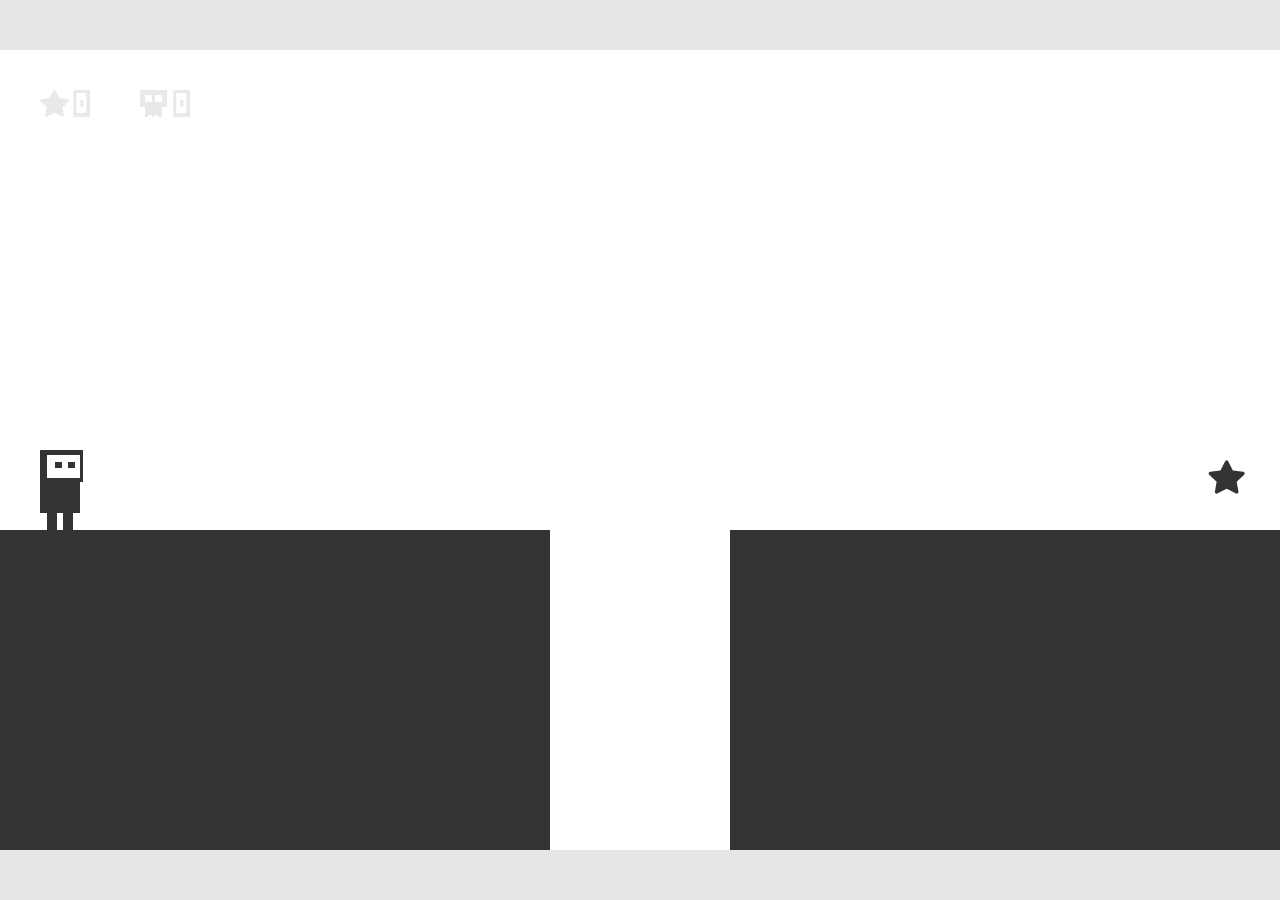
<file: mini-game/index.html>
<!doctype html>
<head>
  <meta charset="utf-8">
  <link rel="stylesheet" href="styles.css">
  <script src="index.js" type="module" defer></script>
</head>
<body class="on">

  <svg id="title" viewBox="0 0 768 480" hidden>
    <path class="light" d="M188 192h40v-64h-40v64zm0 16h-16v-96h72v96h-56zm128-80h-40v80h-16v-96h72v96h-16v-80z"/>
    <path class="dark" d="M540 128v24h40v16h-40v40h-16v-96h72v16h-56zm-88 24h40v16h-40v40h-16v-96h72v16h-56v24zm-48-24h-40v64h40v-64zm16 0v80h-72v-96h72v16z"/>
    <g class="menu">
      <g class="item">
        <path class="text" d="M355 306v7h-4v-16h10v16h-2v-7h-4zm0-2h4v-5h-4v5zm56 2v7h-4v-16h10v16h-2v-7h-4zm0-2h4v-5h-4v5zm-44 2v7h-4v-16h10v9h-2v7h-2v-7h-2zm0-2h4v-5h-4v5zm36 2h-2v-2h4v9h-10v-16h10v2h-6v12h4v-5zm32-2h4v2h-4v5h6v2h-10v-16h10v2h-6v5zm-16-7h10v16h-2v-14h-1v14h-2v-14h-1v14h-4v-16zm-82 7v9h-10v-2h8v-5h-8v-9h10v2h-6v5h6zm5-5h-3v-2h10v2h-3v14h-4v-14zm36 0h-3v-2h10v2h-3v14h-4v-14z"/>
        <path class="stars" d="M457 308.4l-3.1 1.5h-.6a.5.5 0 0 1-.2-.5l.6-3.3-2.5-2.4a.5.5 0 0 1-.2-.5c0-.2.3-.4.5-.4l3.4-.5 1.6-3a.6.6 0 0 1 1 0l1.6 3 3.4.5c.2 0 .4.2.5.4 0 .2 0 .4-.2.5l-2.5 2.4.6 3.3c0 .2 0 .4-.2.5h-.6l-3.1-1.5zm-146 0l-3.1 1.5h-.6a.5.5 0 0 1-.2-.5l.6-3.3-2.5-2.4a.5.5 0 0 1-.2-.5c0-.2.3-.4.5-.4l3.4-.5 1.6-3a.6.6 0 0 1 1 0l1.6 3 3.4.5c.2 0 .4.2.5.4 0 .2 0 .4-.2.5l-2.5 2.4.6 3.3c0 .2 0 .4-.2.5h-.6l-3.1-1.5z"/>
      </g>
    </g>
    <path class="dark" d="M175 443h-6v-2h6v-5h-8v-2h10v16h-10v-2h8v-5zm122 5h6v-5h-6v5zm-2 0v-14h10v16h-10v-2zm2-7h6v-5h-6v5zm-30-5h-8v-2h10v9h-8v5h8v2h-10v-9h8v-5zm-108 12v-12h-4v-2h6v14h4v2h-10v-2h4zm128 0v-12h-4v-2h6v14h4v2h-10v-2h4zm-8-14h2v16h-10v-16h8zm0 2h-6v12h6v-12zm-72 7v7h-4v-16h10v16h-2v-7h-4zm0-2h4v-5h-4v5zm154 2v7h-4v-16h10v16h-2v-7h-4zm0-2h4v-5h-4v5zm80 2v7h-4v-16h10v16h-2v-7h-4zm0-2h4v-5h-4v5zm62 2v7h-4v-16h10v16h-2v-7h-4zm0-2h4v-5h-4v5zm80 2v7h-4v-16h10v16h-2v-7h-4zm0-2h4v-5h-4v5zm-234 2v7h-4v-16h10v9h-2v7h-2v-7h-2zm0-2h4v-5h-4v5zm104 2v7h-4v-16h10v9h-2v7h-2v-7h-2zm0-2h4v-5h-4v5zm142 2v7h-4v-16h10v9h-2v7h-2v-7h-2zm0-2h4v-5h-4v5zm-412 0h4v2h-4v7h-4v-16h4v7zm16 2h-2v-2h4v9h-10v-16h10v2h-6v12h4v-5zm32-2h4v2h-4v5h6v2h-10v-16h10v2h-6v5zm308 0h4v2h-4v5h6v2h-10v-16h10v2h-6v5zm-134 7h4v-14h2v16h-10v-16h4v14zm12-14h6v16h-2v-14h-4v14h-4v-16h4zm98 0h6v16h-2v-14h-4v14h-4v-16h4zm104 0h6v16h-2v-14h-4v14h-4v-16h4zm-400 0h6v16h-2v-14h-1v14h-2v-14h-1v14h-4v-16h4zm352 0h6v16h-2v-14h-1v14h-2v-14h-1v14h-4v-16h4zm-418 14v2h-10v-2h8v-5h-8v-9h10v2h-6v5h6v7zm96 0v2h-10v-2h8v-5h-8v-9h10v2h-6v5h6v7zm-112 0v-12h-6v-2h10v16h-10v-9h2v7h4zm389 0v-12h-3v-2h10v2h-3v12h3v2h-10v-2h3zm80 0v-12h-3v-2h10v2h-3v12h3v2h-10v-2h3zm-269-12v12h4v-12h-4zm0-2h6v16h-10v-16h4zm92 2v12h4v-12h-4zm0-2h6v16h-10v-16h4zm202 2v12h4v-12h-4zm0-2h6v16h-10v-16h4zm-140 2v12h4v-12h-4zm0-2h6v16h-10v-16h4zm-98 2v12h4v-12h-4zm0-2h6v16h-10v-16h4zm-20 2v12h4v-12h-4zm0-2h6v16h-10v-16h4zm178 14h6v2h-10v-16h4v14zm-364-14h2v7h-2v-7zm0 9h2v7h-2v-7zm246-2v2h-4v-2h4zm-92 0v2h-4v-2h4zm-66-1h2v4h-2v-4zm194-2h8v8h-8v-8zm-154 0h8v8h-8v-8z"/>
  </svg>

  <svg id="controls" viewBox="0 0 768 480" hidden>
    <g id="gamepad-controls">
      <g id="button-toggle" class="dark">
        <path d="M500 137v-12h-24v24h24v-8h4v12h-32v-32h32v16h43v2h-59v-2z"/>
        <path d="M601 139h-2v-2h4v9h-10v-16h10v2h-6v12h4v-5zm-12 0h-2v-2h4v9h-10v-16h10v2h-6v12h4v-5zm32-2h4v2h-4v5h6v2h-10v-16h10v2h-6v5zm-12 7h6v2h-10v-16h4v14zm-30 2h-10v-16h10v16zm-2-2v-12h-4v12h4zm-17-12h-3v-2h10v2h-3v14h-4v-14z"/>
      </g>
      <g id="button-jump" class="dark">
        <path d="M450 125h-12v24h24v-24h-8v-4h12v32h-32v-32h16v-20h97v2h-95v36h-2z"/>
        <path d="M597 103v7h-4V94h10v9h-6zm0-2h4v-5h-4v5zm-24 7h4V94h2v16h-10V94h4v14zm8-14h10v16h-2V96h-1v14h-2V96h-1v14h-4V94zm-18 14V96h-6v-2h10v16h-10v-9h2v7h4z"/>
      </g>

      <path id="button-left" class="dark" d="M193 122v7h-4v-16h10v2h-6v5h4v2h-4zm-12-2h4v2h-4v5h6v2h-10v-16h10v2h-6v5zm23-5h-3v-2h10v2h-3v14h-4v-14zm-35 12h6v2h-10v-16h4v14zm99 4h18v4h-22v-11h4v7zm-4-11v-13h22v4h-18v9h10v2h-59v-2h45z"/>
      <path id="button-right" class="dark" d="M158 78v7h-4V69h10v9h-2v7h-2v-7h-2zm0-2h4v-5h-4v5zm36 0h4v-7h2v16h-2v-7h-4v7h-4V69h4v7zm-8 2h-2v-2h4v9h-10V69h10v2h-6v12h4v-5zm-17 5V71h-3v-2h10v2h-3v12h3v2h-10v-2h3zm36-12h-3v-2h10v2h-3v14h-4V71zm117 40h-8v-4h8V76H219v-2h105v48h-2v-11zm10 20v-20h-6v-4h10v28h-22v-4h18z"/>
      <path class="dark" d="M379 135h-20v4h20v-4zm2-2v8h-24v-8h24z"/>
      <path class="dark" d="M409 135h-20v4h20v-4zm2-2v8h-24v-8h24z"/>
      <path class="dark" d="M314 131v26h-28v-26h4v22h20v-22h4zm0-46v26h-4V89h-20v22h-4V85h28z"/>
      <path class="dark" d="M246 175h276v-34h8v42H238v-59h8v51zM528 51h2v50h-8V67H246v7h-8V51h143V0h6v51h141zM238 78h8v42h-8V78zm284 27h8v32h-8v-32z"/>
    </g>

    <g id="keyboard-controls">
      <g id="key-w" class="dark">
        <path d="M268 276h-24v24h24v-24zm4-4v32h-32v-32h32z"/>
        <path d="M273 255v7h-4v-16h10v9h-6zm0-2h4v-5h-4v5zm-24 7h4v-14h2v16h-10v-16h4v14zm8-14h10v16h-2v-14h-1v14h-2v-14h-1v14h-4v-16zm-18 14v-12h-6v-2h10v16h-10v-9h2v7h4z"/>
        <path d="M255 294h1v-14h2v14h1v-14h2v16h-10v-16h4v14z"/>
      </g>
      <g id="key-a" class="dark">
        <path d="M174 325v7h-4v-16h10v2h-6v5h4v2h-4zm-12-2h4v2h-4v5h6v2h-10v-16h10v2h-6v5zm23-5h-3v-2h10v2h-3v14h-4v-14zm-35 12h6v2h-10v-16h4v14z"/>
        <path d="M232 312h-24v24h24v-24zm4-4v32h-32v-32h32z"/>
        <path d="M219 325v7h-4v-16h10v16h-2v-7h-4zm0-2h4v-5h-4v5z"/>
      </g>
      <g id="key-d" class="dark">
        <path d="M304 312h-24v24h24v-24zm4-4v32h-32v-32h32z"/>
        <path d="M291 318v12h4v-12h-4zm-4-2h10v16h-10v-16z"/>
        <path d="M324 325v7h-4v-16h10v9h-2v7h-2v-7h-2zm0-2h4v-5h-4v5zm36 0h4v-7h2v16h-2v-7h-4v7h-4v-16h4v7zm-8 2h-2v-2h4v9h-10v-16h10v2h-6v12h4v-5zm-17 5v-12h-3v-2h10v2h-3v12h3v2h-10v-2h3zm36-12h-3v-2h10v2h-3v14h-4v-14z"/>
      </g>
      <path class="dark" d="M268 312h-24v24h24v-24zm4-4v32h-32v-32h32z"/>
      <g id="key-space" class="dark">
        <path d="M560 312H440v24h120v-24zm4-4v32H436v-32h128z"/>
        <path d="M499 325v7h-4v-16h10v16h-2v-7h-4zm0-2h4v-5h-4v5zm-12 2v7h-4v-16h10v9h-6zm0-2h4v-5h-4v5zm36 0h4v2h-4v5h6v2h-10v-16h10v2h-6v5zm-42 0v9h-10v-2h8v-5h-8v-9h10v2h-6v5h6zm30-5v12h6v2h-10v-16h10v2h-6z"/>
        <path d="M509 361h-2v-2h4v9h-10v-16h10v2h-6v12h4v-5zm-12 0h-2v-2h4v9h-10v-16h10v2h-6v12h4v-5zm32-2h4v2h-4v5h6v2h-10v-16h10v2h-6v5zm-12 7h6v2h-10v-16h4v14zm-32 0v-12h-4v12h4zm2 2h-10v-16h10v16zm-19-14h-3v-2h10v2h-3v14h-4v-14z"/>
      </g>
    </g>

    <g class="menu">
      <g class="item">
        <path class="text" d="M333 441v7h-4v-16h10v16h-2v-7h-4zm0-2h4v-5h-4v5zm24 0h4v2h-4v7h-4v-16h4v7zm64 0h4v2h-4v5h6v2h-10v-16h10v2h-6v5zm24 7h4v-14h2v16h-10v-16h4v14zm-16-14h10v16h-2v-14h-4v14h-4v-16zm-24 0h10v16h-2v-14h-1v14h-2v-14h-1v14h-4v-16zm-29 2h-3v-2h10v2h-3v14h-4v-14zm-31 0v12h6v2h-10v-16h10v2h-6zm-24 0v12h4v-12h-4zm-4-2h10v16h-10v-16zm72 2v12h4v-12h-4zm-4-2h10v16h-10v-16zm-24 0h2v7h-2v-7zm0 9h2v7h-2v-7zm-36-2v2h-4v-2h4z"/>
        <path class="stars" d="M467 443.5l-3.7 1.9.7-4.1-3-2.9 4.1-.6 1.9-3.8 1.9 3.8 4.1.6-3 2.9.7 4.1zM301 443.5l-3.7 1.9.7-4.1-3-2.9 4.1-.6 1.9-3.8 1.9 3.8 4.1.6-3 2.9.7 4.1z"/>
      </g>
    </g>
  </svg>

  <svg id="game" viewBox="0 0 768 480">
    <defs>
      <pattern id="spike-up" width="16" height="10" patternUnits="userSpaceOnUse">
        <polygon points="8 0 16 8 0 8"/>
      </pattern>
      <pattern id="spike-down" width="16" height="10" patternUnits="userSpaceOnUse">
        <polygon points="0 0 16 0 8 8"/>
      </pattern>
      <pattern id="spike-left" width="10" height="16" patternUnits="userSpaceOnUse">
        <polygon points="8 0 8 16 0 8"/>
      </pattern>
      <pattern id="spike-right" width="10" height="16" patternUnits="userSpaceOnUse">
        <polygon points="0 0 8 8 0 16"/>
      </pattern>
    </defs>

    <svg id="congrats" hidden>
      <path class="light" d="M300 158h-30v60h-12v-72h54v72h-12v-60zm54 24h24v36h-54v-72h54v12h-42v48h30v-12h-12v-12zm114 12v24h-12v-72h54v72h-12v-24h-30zm-35 0v24h-12v-24h-19v24h-12v-72h54v48h-11zm197 0h-42v-48h54v12h-42v24h42v36h-54v-12h42v-12zm-75-36v60h-12v-60h-21v-12h54v12h-21zm-87 24h30v-24h-30v24zm-66 0h30v-24h-30v24zm-156 36h-54v-72h54v72zm-66-60h-42v48h42v12h-54v-72h54v12zm24 48h30v-48h-30v48z"/>
      <path class="light" d="M333 353v7h-4v-16h10v16h-2v-7h-4zm0-2h4v-5h-4v5zm24 0h4v2h-4v7h-4v-16h4v7zm64 0h4v2h-4v5h6v2h-10v-16h10v2h-6v5zm24 7h4v-14h2v16h-10v-16h4v14zm-16-14h10v16h-2v-14h-4v14h-4v-16zm-24 0h10v16h-2v-14h-1v14h-2v-14h-1v14h-4v-16zm-29 2h-3v-2h10v2h-3v14h-4v-14zm-31 0v12h6v2h-10v-16h10v2h-6zm-24 0v12h4v-12h-4zm-4-2h10v16h-10v-16zm72 2v12h4v-12h-4zm-4-2h10v16h-10v-16zm-24 0h2v7h-2v-7zm0 9h2v7h-2v-7zm-36-2v2h-4v-2h4z"/>

      <g class="menu">
        <g class="item selected">
          <path class="stars" d="M467 355.5l-3.7 1.9.7-4.1-3-2.9 4.1-.6 1.9-3.8 1.9 3.8 4.1.6-3 2.9.7 4.1zM301 355.5l-3.7 1.9.7-4.1-3-2.9 4.1-.6 1.9-3.8 1.9 3.8 4.1.6-3 2.9.7 4.1z"/>
        </g>
      </g>
    </svg>

    <svg id="hud" y="24">
      <defs>
        <pattern id="n0" width="10" height="16"><path d="M2 2v12h6V2H2zM0 0h10v16H0V0zm4 6h2v4H4V6z"/></pattern>
        <pattern id="n1" width="10" height="16"><path d="M4 14V2H0V0h6v14h4v2H0v-2h4z"/></pattern>
        <pattern id="n2" width="10" height="16"><path d="M8 2H0V0h10v9H2v5h8v2H0V7h8z"/></pattern>
        <pattern id="n3" width="10" height="16"><path d="M8 9H2V7h6V2H0V0h10v16H0v-2h8z"/></pattern>
        <pattern id="n4" width="10" height="16"><path d="M8 9H0V0h2v7h6V0h2v16H8z"/></pattern>
        <pattern id="n5" width="10" height="16"><path d="M10 7v9H0v-2h8V9H0V0h10v2H2v5z"/></pattern>
        <pattern id="n6" width="10" height="16"><path d="M2 14h6V9H2v5zm-2 2V0h10v2H2v5h8v9H0z"/></pattern>
        <pattern id="n7" width="10" height="16"><path d="M8 2H0V0h10v16H8z"/></pattern>
        <pattern id="n8" width="10" height="16"><path d="M2 14h6V9H2v5zm-2 2V0h10v16H0zm2-9h6V2H2v5z"/></pattern>
        <pattern id="n9" width="10" height="16"><path d="M0 0h10v16H8V9H0V0zm8 2H2v5h6V2z"/></pattern>
      </defs>

      <svg id="level" x="24">
        <path d="M8.7 13.6L4.2 16c-.3.2-.6.1-.9 0A.8.8 0 0 1 3 15l.9-4.8L.3 6.9a.8.8 0 0 1-.3-.8c.1-.3.4-.5.7-.6l5-.7L8 .4a.8.8 0 0 1 1.4 0l2.3 4.4 5 .7c.4 0 .6.3.7.6.1.3 0 .6-.2.8l-3.6 3.4.8 4.8c0 .3 0 .6-.3.7-.2.2-.6.3-.8.1l-4.6-2.3z" shape-rendering="auto"/>
        <svg x="20"><g id="level-counter"></g></svg>
      </svg>

      <svg id="deaths" x="84">
        <path d="M13 10v6h-2v-1H9v1H7v-1H5v1H3v-6H0V0h16v10h-3zM9 3v4h4V3H9zM3 3v4h4V3H3z"/>
        <svg x="20"><g id="death-counter"></g></svg>
      </svg>

      <svg id="esc" x="434" hidden>
        <path d="M152 9h-2V7h4v9h-10V0h10v2h-6v12h4V9zM72 7h4v2h-4v5h6v2H68V0h10v2h-6v5zm18 0v9H80v-2h8V9h-8V0h10v2h-6v5h6zm6-5v12h6v2H92V0h10v2h-6zm64 0v12h4V2h-4zm-4-2h10v16h-10V0zm36 9v7h-4V0h10v16h-2V9h-4zm0-2h4V2h-4v5zm24 0h4v2h-4v7h-4V0h4v7zm64 0h4v2h-4v5h6v2h-10V0h10v2h-6v5zm24 7h4V0h2v16h-10V0h4v14zM288 0h10v16h-2V2h-4v14h-4V0zm-24 0h10v16h-2V2h-1v14h-2V2h-1v14h-4V0zm-29 2h-3V0h10v2h-3v14h-4V2zm-31 0v12h6v2h-10V0h10v2h-6zm-24 0v12h4V2h-4zm-4-2h10v16h-10V0zm72 2v12h4V2h-4zm-4-2h10v16h-10V0zM16 9v7h-4V0h10v9h-2v7h-2V9h-2zm0-2h4V2h-4v5zM4 9v7H0V0h10v9H4zm0-2h4V2H4v5zm24 0h4v2h-4v5h6v2H24V0h10v2h-6v5zm30 0v9H48v-2h8V9h-8V0h10v2h-6v5h6zM46 7v9H36v-2h8V9h-8V0h10v2h-6v5h6zm69-5h-3V0h10v2h-3v14h-4V2zm13 0v12h4V2h-4zm-4-2h10v16h-10V0zm96 0h2v7h-2V0zm0 9h2v7h-2V9zm-36-2v2h-4V7h4z"/>
      </svg>
    </svg>

    <svg id="death">
      <rect x="27" y="27" width="10" height="12" style="transform-origin: 32px 32px"/>
      <rect x="20" y="4" width="2" height="2" style="transform-origin: -10px 30px"/>
      <rect x="0" y="28" width="2" height="2" style="transform-origin: 7px 70px"/>
      <rect x="37" y="12" width="2" height="2" style="transform-origin: 15px 15px"/>
      <rect x="5" y="42" width="2" height="2" style="transform-origin: 30px 70px"/>
      <rect x="48" y="53" width="2" height="2" style="transform-origin: 60px 30px"/>
      <rect x="55" y="26" width="2" height="2" style="transform-origin: 37px 5px"/>
      <rect x="10" y="15" width="2" height="2" style="transform-origin: -2px 55px"/>
      <rect x="24" y="11" width="6" height="6" style="transform-origin: 5px 32px"/>
      <rect x="20" y="43" width="6" height="6" style="transform-origin: 46px 51px"/>
      <rect x="32" y="46" width="6" height="6" style="transform-origin: 54px 37px"/>
      <rect x="37" y="59" width="2" height="2" style="transform-origin: 65px 41px"/>
      <rect x="23" y="55" width="2" height="2" style="transform-origin: 45px 51px"/>
      <rect x="62" y="41" width="2" height="2" style="transform-origin: 56px 6px"/>
      <rect x="52" y="2" width="2" height="2" style="transform-origin: 14px -13px"/>
      <rect x="41" y="21" width="8" height="8" style="transform-origin: 28px 15px"/>
      <rect x="48" y="11" width="4" height="4" style="transform-origin: 10px -4px"/>
      <rect x="42" y="36" width="8" height="8" style="transform-origin: 47px 19px"/>
      <rect x="53" y="44" width="3" height="3" style="transform-origin: 57px 16px"/>
      <rect x="10" y="52" width="2" height="2" style="transform-origin: 47px 66px"/>
      <rect x="15" y="22" width="8" height="8" style="transform-origin: 14px 44px"/>
      <rect x="7" y="29" width="4" height="4" style="transform-origin: 19px 56px"/>
      <rect x="14" y="36" width="4" height="4" style="transform-origin: 30px 55px"/>
    </svg>
  </svg>

  <svg id="editor" viewBox="0 0 768 480" hidden>
    <defs>
      <pattern id="edit-spike-up" width="16" height="10" patternUnits="userSpaceOnUse">
        <polygon points="8 0 16 8 0 8"/>
      </pattern>
      <pattern id="edit-spike-down" width="16" height="10" patternUnits="userSpaceOnUse">
        <polygon points="0 0 16 0 8 8"/>
      </pattern>
      <pattern id="edit-spike-left" width="10" height="16" patternUnits="userSpaceOnUse">
        <polygon points="8 0 8 16 0 8"/>
      </pattern>
      <pattern id="edit-spike-right" width="10" height="16" patternUnits="userSpaceOnUse">
        <polygon points="0 0 8 8 0 16"/>
      </pattern>
      <pattern id="grid" width="8" height="8" patternUnits="userSpaceOnUse">
        <rect width="1" height="7" x="7" fill="red"/>
        <rect width="8" height="1" y="7" fill="red"/>
      </pattern>
    </defs>
    <rect class="grid" x="0" y="0" width="100%" height="100%" fill="url(#grid)" opacity="0.1"/>
  </svg>

  <div id="dialog" hidden>
    <h3>Instructions</h3>
    <ul>
      <li><kbd>H</kbd> <span>Show these instructions</span></li>
      <li><kbd>P</kbd> <span>Create new platform</span></li>
      <li><kbd>S</kbd> + <kbd>U</kbd> <span>Create new up spike</span></li>
      <li><kbd>S</kbd> + <kbd>D</kbd> <span>Create new down spike</span></li>
      <li><kbd>S</kbd> + <kbd>L</kbd> <span>Create new left spike</span></li>
      <li><kbd>S</kbd> + <kbd>R</kbd> <span>Create new right spike</span></li>
      <li><kbd>SHIFT</kbd> + <code>Click</code> <span>Remove platform/spike</span></li>
      <li><kbd>G</kbd><span>Play this level</span></li>
      <li><kbd>ESC</kbd><span>Back to menu</span></li>
      <li><code>Double Click</code> <span>Toggle platform layer</span></li>
    </ul>

    <button type="button" id="close-dialog">Close instructions</button>
  </div>
</body>
</file>
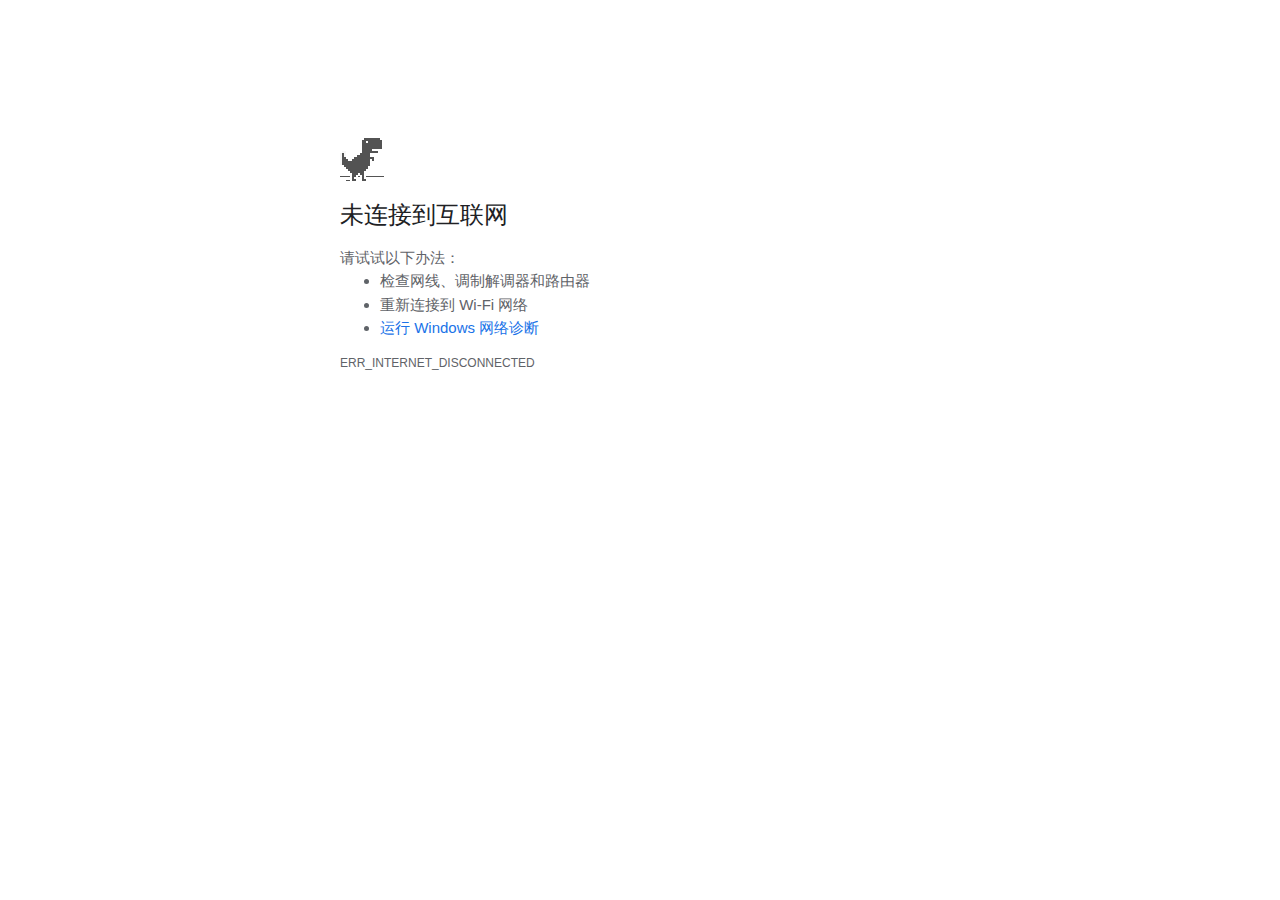
<file: mini-game/dino.html>
<html dir="ltr" lang="zh" class="offline"><head>
  <meta charset="utf-8">
  <meta name="color-scheme" content="light dark">
  <meta name="theme-color" content="#fff">
  <meta name="viewport" content="width=device-width, initial-scale=1.0,
                                 maximum-scale=1.0, user-scalable=no">
  <style>/* Copyright 2017 The Chromium Authors. All rights reserved.
 * Use of this source code is governed by a BSD-style license that can be
 * found in the LICENSE file. */

a {
  color: var(--link-color);
}

body {
  --background-color: #fff;
  --error-code-color: var(--google-gray-700);
  --google-blue-100: rgb(210, 227, 252);
  --google-blue-300: rgb(138, 180, 248);
  --google-blue-600: rgb(26, 115, 232);
  --google-blue-700: rgb(25, 103, 210);
  --google-gray-100: rgb(241, 243, 244);
  --google-gray-300: rgb(218, 220, 224);
  --google-gray-500: rgb(154, 160, 166);
  --google-gray-50: rgb(248, 249, 250);
  --google-gray-600: rgb(128, 134, 139);
  --google-gray-700: rgb(95, 99, 104);
  --google-gray-800: rgb(60, 64, 67);
  --google-gray-900: rgb(32, 33, 36);
  --heading-color: var(--google-gray-900);
  --link-color: rgb(88, 88, 88);
  --popup-container-background-color: rgba(0,0,0,.65);
  --primary-button-fill-color-active: var(--google-blue-700);
  --primary-button-fill-color: var(--google-blue-600);
  --primary-button-text-color: #fff;
  --quiet-background-color: rgb(247, 247, 247);
  --secondary-button-border-color: var(--google-gray-500);
  --secondary-button-fill-color: #fff;
  --secondary-button-hover-border-color: var(--google-gray-600);
  --secondary-button-hover-fill-color: var(--google-gray-50);
  --secondary-button-text-color: var(--google-gray-700);
  --small-link-color: var(--google-gray-700);
  --text-color: var(--google-gray-700);
  background: var(--background-color);
  color: var(--text-color);
  word-wrap: break-word;
}

.nav-wrapper .secondary-button {
  background: var(--secondary-button-fill-color);
  border: 1px solid var(--secondary-button-border-color);
  color: var(--secondary-button-text-color);
  float: none;
  margin: 0;
  padding: 8px 16px;
}

.hidden {
  display: none;
}

html {
  -webkit-text-size-adjust: 100%;
  font-size: 125%;
}

.icon {
  background-repeat: no-repeat;
  background-size: 100%;
}

@media (prefers-color-scheme: dark) {
  body {
    --background-color: var(--google-gray-900);
    --error-code-color: var(--google-gray-500);
    --heading-color: var(--google-gray-500);
    --link-color: var(--google-blue-300);
    --primary-button-fill-color-active: rgb(129, 162, 208);
    --primary-button-fill-color: var(--google-blue-300);
    --primary-button-text-color: var(--google-gray-900);
    --quiet-background-color: var(--background-color);
    --secondary-button-border-color: var(--google-gray-700);
    --secondary-button-fill-color: var(--google-gray-900);
    --secondary-button-hover-fill-color: rgb(48, 51, 57);
    --secondary-button-text-color: var(--google-blue-300);
    --small-link-color: var(--google-blue-300);
    --text-color: var(--google-gray-500);
  }
}
</style>
  <style>/* Copyright 2014 The Chromium Authors. All rights reserved.
   Use of this source code is governed by a BSD-style license that can be
   found in the LICENSE file. */

button {
  border: 0;
  border-radius: 4px;
  box-sizing: border-box;
  color: var(--primary-button-text-color);
  cursor: pointer;
  float: right;
  font-size: .875em;
  margin: 0;
  padding: 8px 16px;
  transition: box-shadow 150ms cubic-bezier(0.4, 0, 0.2, 1);
  user-select: none;
}

[dir='rtl'] button {
  float: left;
}

.bad-clock button,
.captive-portal button,
.https-only button,
.insecure-form button,
.lookalike-url button,
.main-frame-blocked button,
.neterror button,
.pdf button,
.ssl button,
.safe-browsing-billing button {
  background: var(--primary-button-fill-color);
}

button:active {
  background: var(--primary-button-fill-color-active);
  outline: 0;
}

#debugging {
  display: inline;
  overflow: auto;
}

.debugging-content {
  line-height: 1em;
  margin-bottom: 0;
  margin-top: 1em;
}

.debugging-content-fixed-width {
  display: block;
  font-family: monospace;
  font-size: 1.2em;
  margin-top: 0.5em;
}

.debugging-title {
  font-weight: bold;
}

#details {
  margin: 0 0 50px;
}

#details p:not(:first-of-type) {
  margin-top: 20px;
}

.secondary-button:active {
  border-color: white;
  box-shadow: 0 1px 2px 0 rgba(60, 64, 67, .3),
      0 2px 6px 2px rgba(60, 64, 67, .15);
}

.secondary-button:hover {
  background: var(--secondary-button-hover-fill-color);
  border-color: var(--secondary-button-hover-border-color);
  text-decoration: none;
}

.error-code {
  color: var(--error-code-color);
  font-size: .8em;
  margin-top: 12px;
  text-transform: uppercase;
}

#error-debugging-info {
  font-size: 0.8em;
}

h1 {
  color: var(--heading-color);
  font-size: 1.6em;
  font-weight: normal;
  line-height: 1.25em;
  margin-bottom: 16px;
}

h2 {
  font-size: 1.2em;
  font-weight: normal;
}

.icon {
  height: 72px;
  margin: 0 0 40px;
  width: 72px;
}

input[type=checkbox] {
  opacity: 0;
}

input[type=checkbox]:focus ~ .checkbox::after {
  outline: -webkit-focus-ring-color auto 5px;
}

.interstitial-wrapper {
  box-sizing: border-box;
  font-size: 1em;
  line-height: 1.6em;
  margin: 14vh auto 0;
  max-width: 600px;
  width: 100%;
}

#main-message > p {
  display: inline;
}

#extended-reporting-opt-in {
  font-size: .875em;
  margin-top: 32px;
}

#extended-reporting-opt-in label {
  display: grid;
  grid-template-columns: 1.8em 1fr;
  position: relative;
}

#enhanced-protection-message {
  border-radius: 4px;
  font-size: 1em;
  margin-top: 32px;
  padding: 10px 5px;
}

#enhanced-protection-message label {
  display: grid;
  grid-template-columns: 2.5em 1fr;
  position: relative;
}

#enhanced-protection-message div {
  margin: 0.5em;
}

#enhanced-protection-message .icon {
  height: 1.5em;
  vertical-align: middle;
  width: 1.5em;
}

.nav-wrapper {
  margin-top: 51px;
}

.nav-wrapper::after {
  clear: both;
  content: '';
  display: table;
  width: 100%;
}

.small-link {
  color: var(--small-link-color);
  font-size: .875em;
}

.checkboxes {
  flex: 0 0 24px;
}

.checkbox {
  --padding: .9em;
  background: transparent;
  display: block;
  height: 1em;
  left: -1em;
  padding-inline-start: var(--padding);
  position: absolute;
  right: 0;
  top: -.5em;
  width: 1em;
}

.checkbox::after {
  border: 1px solid white;
  border-radius: 2px;
  content: '';
  height: 1em;
  left: var(--padding);
  position: absolute;
  top: var(--padding);
  width: 1em;
}

.checkbox::before {
  background: transparent;
  border: 2px solid white;
  border-inline-end-width: 0;
  border-top-width: 0;
  content: '';
  height: .2em;
  left: calc(.3em + var(--padding));
  opacity: 0;
  position: absolute;
  top: calc(.3em  + var(--padding));
  transform: rotate(-45deg);
  width: .5em;
}

input[type=checkbox]:checked ~ .checkbox::before {
  opacity: 1;
}

#recurrent-error-message {
  background: #ededed;
  border-radius: 4px;
  margin-bottom: 16px;
  margin-top: 12px;
  padding: 12px 16px;
}

.showing-recurrent-error-message #extended-reporting-opt-in {
  margin-top: 16px;
}

.showing-recurrent-error-message #enhanced-protection-message {
  margin-top: 16px;
}

@media (max-width: 700px) {
  .interstitial-wrapper {
    padding: 0 10%;
  }

  #error-debugging-info {
    overflow: auto;
  }
}

@media (max-width: 420px) {
  button,
  [dir='rtl'] button,
  .small-link {
    float: none;
    font-size: .825em;
    font-weight: 500;
    margin: 0;
    width: 100%;
  }

  button {
    padding: 16px 24px;
  }

  #details {
    margin: 20px 0 20px 0;
  }

  #details p:not(:first-of-type) {
    margin-top: 10px;
  }

  .secondary-button:not(.hidden) {
    display: block;
    margin-top: 20px;
    text-align: center;
    width: 100%;
  }

  .interstitial-wrapper {
    padding: 0 5%;
  }

  #extended-reporting-opt-in {
    margin-top: 24px;
  }

  #enhanced-protection-message {
    margin-top: 24px;
  }

  .nav-wrapper {
    margin-top: 30px;
  }
}

/**
 * Mobile specific styling.
 * Navigation buttons are anchored to the bottom of the screen.
 * Details message replaces the top content in its own scrollable area.
 */

@media (max-width: 420px) {
  .nav-wrapper .secondary-button {
    border: 0;
    margin: 16px 0 0;
    margin-inline-end: 0;
    padding-bottom: 16px;
    padding-top: 16px;
  }
}

/* Fixed nav. */
@media (min-width: 240px) and (max-width: 420px) and
       (min-height: 401px),
       (min-width: 421px) and (min-height: 240px) and
       (max-height: 560px) {
  body .nav-wrapper {
    background: var(--background-color);
    bottom: 0;
    box-shadow: 0 -12px 24px var(--background-color);
    left: 0;
    margin: 0 auto;
    max-width: 736px;
    padding-inline-end: 24px;
    padding-inline-start: 24px;
    position: fixed;
    right: 0;
    width: 100%;
    z-index: 2;
  }

  .interstitial-wrapper {
    max-width: 736px;
  }

  #details,
  #main-content {
    padding-bottom: 40px;
  }

  #details {
    padding-top: 5.5vh;
  }

  button.small-link {
    color: var(--google-blue-600);
  }
}

@media (max-width: 420px) and (orientation: portrait),
       (max-height: 560px) {
  body {
    margin: 0 auto;
  }

  button,
  [dir='rtl'] button,
  button.small-link,
  .nav-wrapper .secondary-button {
    font-family: Roboto-Regular,Helvetica;
    font-size: .933em;
    margin: 6px 0;
    transform: translatez(0);
  }

  .nav-wrapper {
    box-sizing: border-box;
    padding-bottom: 8px;
    width: 100%;
  }

  #details {
    box-sizing: border-box;
    height: auto;
    margin: 0;
    opacity: 1;
    transition: opacity 250ms cubic-bezier(0.4, 0, 0.2, 1);
  }

  #details.hidden,
  #main-content.hidden {
    height: 0;
    opacity: 0;
    overflow: hidden;
    padding-bottom: 0;
    transition: none;
  }

  h1 {
    font-size: 1.5em;
    margin-bottom: 8px;
  }

  .icon {
    margin-bottom: 5.69vh;
  }

  .interstitial-wrapper {
    box-sizing: border-box;
    margin: 7vh auto 12px;
    padding: 0 24px;
    position: relative;
  }

  .interstitial-wrapper p {
    font-size: .95em;
    line-height: 1.61em;
    margin-top: 8px;
  }

  #main-content {
    margin: 0;
    transition: opacity 100ms cubic-bezier(0.4, 0, 0.2, 1);
  }

  .small-link {
    border: 0;
  }

  .suggested-left > #control-buttons,
  .suggested-right > #control-buttons {
    float: none;
    margin: 0;
  }
}

@media (min-width: 421px) and (min-height: 500px) and (max-height: 560px) {
  .interstitial-wrapper {
    margin-top: 10vh;
  }
}

@media (min-height: 400px) and (orientation:portrait) {
  .interstitial-wrapper {
    margin-bottom: 145px;
  }
}

@media (min-height: 299px) {
  .nav-wrapper {
    padding-bottom: 16px;
  }
}

@media (max-height: 560px) and (min-height: 240px) and (orientation:landscape) {
  .extended-reporting-has-checkbox #details {
    padding-bottom: 80px;
  }
}

@media (min-height: 500px) and (max-height: 650px) and (max-width: 414px) and
       (orientation: portrait) {
  .interstitial-wrapper {
    margin-top: 7vh;
  }
}

@media (min-height: 650px) and (max-width: 414px) and (orientation: portrait) {
  .interstitial-wrapper {
    margin-top: 10vh;
  }
}

/* Small mobile screens. No fixed nav. */
@media (max-height: 400px) and (orientation: portrait),
       (max-height: 239px) and (orientation: landscape),
       (max-width: 419px) and (max-height: 399px) {
  .interstitial-wrapper {
    display: flex;
    flex-direction: column;
    margin-bottom: 0;
  }

  #details {
    flex: 1 1 auto;
    order: 0;
  }

  #main-content {
    flex: 1 1 auto;
    order: 0;
  }

  .nav-wrapper {
    flex: 0 1 auto;
    margin-top: 8px;
    order: 1;
    padding-inline-end: 0;
    padding-inline-start: 0;
    position: relative;
    width: 100%;
  }

  button,
  .nav-wrapper .secondary-button {
    padding: 16px 24px;
  }

  button.small-link {
    color: var(--google-blue-600);
  }
}

@media (max-width: 239px) and (orientation: portrait) {
  .nav-wrapper {
    padding-inline-end: 0;
    padding-inline-start: 0;
  }
}
</style>
  <style>/* Copyright 2013 The Chromium Authors. All rights reserved.
 * Use of this source code is governed by a BSD-style license that can be
 * found in the LICENSE file. */

/* Don't use the main frame div when the error is in a subframe. */
html[subframe] #main-frame-error {
  display: none;
}

/* Don't use the subframe error div when the error is in a main frame. */
html:not([subframe]) #sub-frame-error {
  display: none;
}

h1 {
  margin-top: 0;
  word-wrap: break-word;
}

h1 span {
  font-weight: 500;
}

a {
  text-decoration: none;
}

.icon {
  -webkit-user-select: none;
  display: inline-block;
}

.icon-generic {
  /* Can't access chrome://theme/IDR_ERROR_NETWORK_GENERIC from an untrusted
   * renderer process, so embed the resource manually. */
  content: -webkit-image-set(
      url([data-uri]) 1x,
      url([data-uri]) 2x);
}

.icon-offline {
  content: -webkit-image-set(
      url([data-uri]) 1x,
      url([data-uri]) 2x);
  position: relative;
}

.icon-disabled {
  content: -webkit-image-set(
      url([data-uri]) 1x,
      url([data-uri]) 2x);
  width: 112px;
}

.hidden {
  display: none;
}

#suggestions-list a {
  color: var(--google-blue-600);
}

#suggestions-list p {
  margin-block-end: 0;
}

#suggestions-list ul {
  margin-top: 0;
}

.single-suggestion {
  list-style-type: none;
  padding-inline-start: 0;
}

#error-information-button {
  content: url([data-uri]);
  height: 24px;
  vertical-align: -.15em;
  width: 24px;
}

.use-popup-container#error-information-popup-container
  #error-information-popup {
  align-items: center;
  background-color: var(--popup-container-background-color);
  display: flex;
  height: 100%;
  left: 0;
  position: fixed;
  top: 0;
  width: 100%;
  z-index: 100;
}

.use-popup-container#error-information-popup-container
  #error-information-popup-content > p {
  margin-bottom: 11px;
  margin-inline-start: 20px;
}

.use-popup-container#error-information-popup-container #suggestions-list ul {
  margin-inline-start: 15px;
}

.use-popup-container#error-information-popup-container
  #error-information-popup-box {
  background-color: var(--background-color);
  left: 5%;
  padding-bottom: 15px;
  padding-top: 15px;
  position: fixed;
  width: 90%;
  z-index: 101;
}

.use-popup-container#error-information-popup-container div.error-code {
  margin-inline-start: 20px;
}

.use-popup-container#error-information-popup-container #suggestions-list p {
  margin-inline-start: 20px;
}

:not(.use-popup-container)#error-information-popup-container
  #error-information-popup-close {
  display: none;
}

#error-information-popup-close {
  margin-bottom: 0;
  margin-inline-end: 35px;
  margin-top: 15px;
  text-align: end;
}

.link-button {
  color: rgb(66, 133, 244);
  display: inline-block;
  font-weight: bold;
  text-transform: uppercase;
}

#sub-frame-error-details {

  color: #8F8F8F;

  /* Not done on mobile for performance reasons. */
  text-shadow: 0 1px 0 rgba(255,255,255,0.3);

}

[jscontent=hostName],
[jscontent=failedUrl] {
  overflow-wrap: break-word;
}

.secondary-button {
  background: #d9d9d9;
  color: #696969;
  margin-inline-end: 16px;
}

.snackbar {
  background: #323232;
  border-radius: 2px;
  bottom: 24px;
  box-sizing: border-box;
  color: #fff;
  font-size: .87em;
  left: 24px;
  max-width: 568px;
  min-width: 288px;
  opacity: 0;
  padding: 16px 24px 12px;
  position: fixed;
  transform: translateY(90px);
  will-change: opacity, transform;
  z-index: 999;
}

.snackbar-show {
  -webkit-animation:
    show-snackbar 250ms cubic-bezier(0, 0, 0.2, 1) forwards,
    hide-snackbar 250ms cubic-bezier(0.4, 0, 1, 1) forwards 5s;
}

@-webkit-keyframes show-snackbar {
  100% {
    opacity: 1;
    transform: translateY(0);
  }
}

@-webkit-keyframes hide-snackbar {
  0% {
    opacity: 1;
    transform: translateY(0);
  }
  100% {
    opacity: 0;
    transform: translateY(90px);
  }
}

.suggestions {
  margin-top: 18px;
}

.suggestion-header {
  font-weight: bold;
  margin-bottom: 4px;
}

.suggestion-body {
  color: #777;
}

/* Decrease padding at low sizes. */
@media (max-width: 640px), (max-height: 640px) {
  h1 {
    margin: 0 0 15px;
  }
  .suggestions {
    margin-top: 10px;
  }
  .suggestion-header {
    margin-bottom: 0;
  }
}

#download-link,
#download-link-clicked {
  margin-bottom: 30px;
  margin-top: 30px;
}

#download-link-clicked {
  color: #BBB;
}

#download-link::before,
#download-link-clicked::before {
  content: url([data-uri]);
  display: inline-block;
  margin-inline-end: 4px;
  vertical-align: -webkit-baseline-middle;
}

#download-link-clicked::before {
  opacity: 0;
  width: 0;
}

#offline-content-list-visibility-card {
  border: 1px solid white;
  border-radius: 8px;
  display: flex;
  font-size: .8em;
  justify-content: space-between;
  line-height: 1;
}

#offline-content-list.list-hidden #offline-content-list-visibility-card {
  border-color: rgb(218, 220, 224);
}

#offline-content-list-visibility-card > div {
  padding: 1em;
}

#offline-content-list-title {
  color: var(--google-gray-700);
}

#offline-content-list-show-text,
#offline-content-list-hide-text {
  color: rgb(66, 133, 244);
}

/* Hides the "hide" text div when the offline content list is collapsed/hidden
 * and, alternatively, hides the "show" text div when the offline content list
 * is expanded/shown.
 */
#offline-content-list.list-hidden #offline-content-list-hide-text,
#offline-content-list:not(.list-hidden) #offline-content-list-show-text {
  display: none;
}

/* Controls the animation of the offline content list when it is expanded/shown.
 */
#offline-content-suggestions {
  /* Max-height has to be set for the height animation to work. The chosen value
   * is a little greater than the maximum height the list will have, when all
   * suggestions have images, so that it is never clamped. This makes so that
   * when the actual height is smaller then the animation is not as smooth.
   */
  max-height: 27em;
  transition: max-height 200ms ease-in, visibility 0s 200ms,
              opacity 200ms 200ms linear;
}

/* Controls the animation of the offline content list when it is
 * collapsed/hidden.
 */
#offline-content-list.list-hidden #offline-content-suggestions {
  max-height: 0;
  opacity: 0;
  transition: opacity 200ms linear, visibility 0s 200ms,
              max-height 200ms 200ms ease-out;
  visibility: hidden;
}

#offline-content-list {
  margin-inline-start: -5%;
  width: 110%;
}

/* The selectors below adjust the "overflow" of the suggestion cards contents
 * based on the same screen size based strategy used for the main frame, which
 * is applied by the `interstitial-wrapper` class. */
@media (max-width: 420px)  {
  #offline-content-list {
    margin-inline-start: -2.5%;
    width: 105%;
  }
}
@media (max-width: 420px) and (orientation: portrait),
       (max-height: 560px) {
  #offline-content-list {
    margin-inline-start: -12px;
    width: calc(100% + 24px);
  }
}

.suggestion-with-image .offline-content-suggestion-thumbnail {
  flex-basis: 8.2em;
  flex-shrink: 0;
}

.suggestion-with-image .offline-content-suggestion-thumbnail > img {
  height: 100%;
  width: 100%;
}

.suggestion-with-image #offline-content-list:not(.is-rtl)
.offline-content-suggestion-thumbnail > img {
  border-bottom-right-radius: 7px;
  border-top-right-radius: 7px;
}

.suggestion-with-image #offline-content-list.is-rtl
.offline-content-suggestion-thumbnail > img {
  border-bottom-left-radius: 7px;
  border-top-left-radius: 7px;
}

.suggestion-with-icon .offline-content-suggestion-thumbnail {
  align-items: center;
  display: flex;
  justify-content: center;
  min-height: 4.2em;
  min-width: 4.2em;
}

.suggestion-with-icon .offline-content-suggestion-thumbnail > div {
  align-items: center;
  background-color: rgb(241, 243, 244);
  border-radius: 50%;
  display: flex;
  height: 2.3em;
  justify-content: center;
  width: 2.3em;
}

.suggestion-with-icon .offline-content-suggestion-thumbnail > div > img {
  height: 1.45em;
  width: 1.45em;
}

.offline-content-suggestion-favicon {
  height: 1em;
  margin-inline-end: 0.4em;
  width: 1.4em;
}

.offline-content-suggestion-favicon > img {
  height: 1.4em;
  width: 1.4em;
}

.no-favicon .offline-content-suggestion-favicon {
  display: none;
}

.image-video {
  content: url([data-uri]);
}

.image-music-note {
  content: url([data-uri]);
}

.image-earth {
  content: url([data-uri]);
}

.image-file {
  content: url([data-uri]);
}

.offline-content-suggestion-texts {
  display: flex;
  flex-direction: column;
  justify-content: space-between;
  line-height: 1.3;
  padding: .9em;
  width: 100%;
}

.offline-content-suggestion-title {
  -webkit-box-orient: vertical;
  -webkit-line-clamp: 3;
  color: rgb(32, 33, 36);
  display: -webkit-box;
  font-size: 1.1em;
  overflow: hidden;
  text-overflow: ellipsis;
}

div.offline-content-suggestion {
  align-items: stretch;
  border: 1px solid rgb(218, 220, 224);
  border-radius: 8px;
  display: flex;
  justify-content: space-between;
  margin-bottom: .8em;
}

.suggestion-with-image {
  flex-direction: row;
  height: 8.2em;
  max-height: 8.2em;
}

.suggestion-with-icon {
  flex-direction: row-reverse;
  height: 4.2em;
  max-height: 4.2em;
}

.suggestion-with-icon .offline-content-suggestion-title {
  -webkit-line-clamp: 1;
  word-break: break-all;
}

.suggestion-with-icon .offline-content-suggestion-texts {
  padding-inline-start: 0;
}

.offline-content-suggestion-attribution-freshness {
  color: rgb(95, 99, 104);
  display: flex;
  font-size: .8em;
  line-height: 1.7em;
}

.offline-content-suggestion-attribution {
  -webkit-box-orient: vertical;
  -webkit-line-clamp: 1;
  display: -webkit-box;
  flex-shrink: 1;
  margin-inline-end: 0.3em;
  overflow: hidden;
  overflow-wrap: break-word;
  text-overflow: ellipsis;
  word-break: break-all;
}

.no-attribution .offline-content-suggestion-attribution {
  display: none;
}

.offline-content-suggestion-freshness::before {
  content: '-';
  display: inline-block;
  flex-shrink: 0;
  margin-inline-end: .1em;
  margin-inline-start: .1em;
}

.no-attribution .offline-content-suggestion-freshness::before {
  display: none;
}

.offline-content-suggestion-freshness {
  flex-shrink: 0;
}

.suggestion-with-image .offline-content-suggestion-pin-spacer {
  flex-grow: 100;
  flex-shrink: 1;
}

.suggestion-with-image .offline-content-suggestion-pin {
  content: url([data-uri]);
  flex-shrink: 0;
  height: 1.4em;
  margin-inline-start: .4em;
  width: 1.4em;
}

/* Controls the animation (and a bit more) of the launch-downloads-home action
 * button when the offline content list is expanded/shown.
 */
#offline-content-list-action {
  text-align: center;
  transition: visibility 0s 200ms, opacity 200ms 200ms linear;
}

/* Controls the animation of the launch-downloads-home action button when the
 * offline content list is collapsed/hidden.
 */
#offline-content-list.list-hidden #offline-content-list-action {
  opacity: 0;
  transition: opacity 200ms linear, visibility 0s 200ms;
  visibility: hidden;
}

#cancel-save-page-button {
  background-image: url([data-uri]);
  background-position: right 27px center;
  background-repeat: no-repeat;
  border: 1px solid var(--google-gray-300);
  border-radius: 5px;
  color: var(--google-gray-700);
  margin-bottom: 26px;
  padding-bottom: 16px;
  padding-inline-end: 88px;
  padding-inline-start: 16px;
  padding-top: 16px;
  text-align: start;
}

html[dir='rtl'] #cancel-save-page-button {
  background-position: left 27px center;
}

#save-page-for-later-button {
  display: flex;
  justify-content: start;
}

#save-page-for-later-button a::before {
  content: url([data-uri]);
  display: inline-block;
  margin-inline-end: 4px;
  vertical-align: -webkit-baseline-middle;
}

.hidden#save-page-for-later-button {
  display: none;
}

/* Don't allow overflow when in a subframe. */
html[subframe] body {
  overflow: hidden;
}

#sub-frame-error {
  -webkit-align-items: center;
  -webkit-flex-flow: column;
  -webkit-justify-content: center;
  background-color: #DDD;
  display: -webkit-flex;
  height: 100%;
  left: 0;
  position: absolute;
  text-align: center;
  top: 0;
  transition: background-color 200ms ease-in-out;
  width: 100%;
}

#sub-frame-error:hover {
  background-color: #EEE;
}

#sub-frame-error .icon-generic {
  margin: 0 0 16px;
}

#sub-frame-error-details {
  margin: 0 10px;
  text-align: center;
  visibility: hidden;
}

/* Show details only when hovering. */
#sub-frame-error:hover #sub-frame-error-details {
  visibility: visible;
}

/* If the iframe is too small, always hide the error code. */
/* TODO(mmenke): See if overflow: no-display works better, once supported. */
@media (max-width: 200px), (max-height: 95px) {
  #sub-frame-error-details {
    display: none;
  }
}

/* Adjust icon for small embedded frames in apps. */
@media (max-height: 100px) {
  #sub-frame-error .icon-generic {
    height: auto;
    margin: 0;
    padding-top: 0;
    width: 25px;
  }
}

/* details-button is special; it's a <button> element that looks like a link. */
#details-button {
  box-shadow: none;
  min-width: 0;
}

/* Styles for platform dependent separation of controls and details button. */
.suggested-left > #control-buttons,
.suggested-right > #details-button {
  float: left;
}

.suggested-right > #control-buttons,
.suggested-left > #details-button {
  float: right;
}

.suggested-left .secondary-button {
  margin-inline-end: 0;
  margin-inline-start: 16px;
}

#details-button.singular {
  float: none;
}

/* download-button shows both icon and text. */
#download-button {
  padding-bottom: 4px;
  padding-top: 4px;
  position: relative;
}

#download-button::before {
  background: -webkit-image-set(
      url([data-uri]) 1x,
      url([data-uri]) 2x)
    no-repeat;
  content: '';
  display: inline-block;
  height: 24px;
  margin-inline-end: 4px;
  margin-inline-start: -4px;
  vertical-align: middle;
  width: 24px;
}

#download-button:disabled {
  background: rgb(180, 206, 249);
  color: rgb(255, 255, 255);
}

#buttons::after {
  clear: both;
  content: '';
  display: block;
  width: 100%;
}

/* Offline page */
html[dir='rtl'] .runner-container,
html[dir='rtl'].offline .icon-offline {
  transform: scaleX(-1);
}

.offline {
  transition: filter 1.5s cubic-bezier(0.65, 0.05, 0.36, 1),
              background-color 1.5s cubic-bezier(0.65, 0.05, 0.36, 1);

  will-change: filter, background-color;

}

.offline body {
  transition: background-color 1.5s cubic-bezier(0.65, 0.05, 0.36, 1);
}

.offline #main-message > p {
  display: none;
}

.offline.inverted {
  background-color: #fff;
  filter: invert(1);
}

.offline.inverted body {
  background-color: #fff;
}

.offline .interstitial-wrapper {
  color: var(--text-color);
  font-size: 1em;
  line-height: 1.55;
  margin: 0 auto;
  max-width: 600px;
  padding-top: 100px;
  position: relative;
  width: 100%;
}

.offline .runner-container {
  direction: ltr;
  height: 150px;
  max-width: 600px;
  overflow: hidden;
  position: absolute;
  top: 35px;
  width: 44px;
}

.offline .runner-container:focus {
  outline: none;
}

.offline .runner-container:focus-visible {
  outline: 3px solid var(--google-blue-300);
}

.offline .runner-canvas {
  height: 150px;
  max-width: 600px;
  opacity: 1;
  overflow: hidden;
  position: absolute;
  top: 0;
  z-index: 10;
}

.offline .controller {
  height: 100vh;
  left: 0;
  position: absolute;
  top: 0;
  width: 100vw;
  z-index: 9;
}

#offline-resources {
  display: none;
}

#offline-instruction {
  image-rendering: pixelated;
  left: 0;
  margin: auto;
  position: absolute;
  right: 0;
  top: 60px;
  width: fit-content;
}

.offline-runner-live-region {
  bottom: 0;
  clip-path: polygon(0 0, 0 0, 0 0);
  color: var(--background-color);
  display: block;
  font-size: xx-small;
  overflow: hidden;
  position: absolute;
  text-align: center;
  transition: color 1.5s cubic-bezier(0.65, 0.05, 0.36, 1);
  user-select: none;
}

/* Custom toggle */
.slow-speed-option {
  align-items: center;
  background: var(--google-gray-50);
  border-radius: 24px/50%;
  bottom: 0;
  color: var(--error-code-color);
  display: inline-flex;
  font-size: 1em;
  left: 0;
  line-height: 1.1em;
  margin: 5px auto;
  padding: 2px 12px 3px 20px;
  position: absolute;
  right: 0;
  width: max-content;
  z-index: 999;
}

.slow-speed-option.hidden {
  display: none;
}

.slow-speed-option [type=checkbox] {
  opacity: 0;
  pointer-events: none;
  position: absolute;
}

.slow-speed-option .slow-speed-toggle {
  cursor: pointer;
  margin-inline-start: 8px;
  padding: 8px 4px;
  position: relative;
}

.slow-speed-option [type=checkbox]:disabled ~ .slow-speed-toggle {
  cursor: default;
}

.slow-speed-option-label [type=checkbox] {
  opacity: 0;
  pointer-events: none;
  position: absolute;
}

.slow-speed-option .slow-speed-toggle::before,
.slow-speed-option .slow-speed-toggle::after {
  content: '';
  display: block;
  margin: 0 3px;
  transition: all 100ms cubic-bezier(0.4, 0, 1, 1);
}

.slow-speed-option .slow-speed-toggle::before {
  background: rgb(189,193,198);
  border-radius: 0.65em;
  height: 0.9em;
  width: 2em;
}

.slow-speed-option .slow-speed-toggle::after {
  background: #fff;
  border-radius: 50%;
  box-shadow: 0 1px 3px 0 rgb(0 0 0 / 40%);
  height: 1.2em;
  position: absolute;
  top: 51%;
  transform: translate(-20%, -50%);
  width: 1.1em;
}

.slow-speed-option [type=checkbox]:focus + .slow-speed-toggle {
  box-shadow: 0 0 8px rgb(94, 158, 214);
  outline: 1px solid rgb(93, 157, 213);
}

.slow-speed-option [type=checkbox]:checked + .slow-speed-toggle::before {
  background: var(--google-blue-600);
  opacity: 0.5;
}

.slow-speed-option [type=checkbox]:checked + .slow-speed-toggle::after {
  background: var(--google-blue-600);
  transform: translate(calc(2em - 90%), -50%);
}

.slow-speed-option [type=checkbox]:checked:disabled +
  .slow-speed-toggle::before {
  background: rgb(189,193,198);
}

.slow-speed-option [type=checkbox]:checked:disabled +
  .slow-speed-toggle::after {
  background: var(--google-gray-50);
}

@media (max-width: 420px) {
  #download-button {
    padding-bottom: 12px;
    padding-top: 12px;
  }

  .suggested-left > #control-buttons,
  .suggested-right > #control-buttons {
    float: none;
  }

  .snackbar {
    border-radius: 0;
    bottom: 0;
    left: 0;
    width: 100%;
  }
}

@media (max-height: 350px) {
  h1 {
    margin: 0 0 15px;
  }

  .icon-offline {
    margin: 0 0 10px;
  }

  .interstitial-wrapper {
    margin-top: 5%;
  }

  .nav-wrapper {
    margin-top: 30px;
  }
}

@media (min-width: 420px) and (max-width: 736px) and
       (min-height: 240px) and (max-height: 420px) and
       (orientation:landscape) {
  .interstitial-wrapper {
    margin-bottom: 100px;
  }
}

@media (max-width: 360px) and (max-height: 480px) {
  .offline .interstitial-wrapper {
    padding-top: 60px;
  }

  .offline .runner-container {
    top: 8px;
  }
}

@media (min-height: 240px) and (orientation: landscape) {
  .offline .interstitial-wrapper {
    margin-bottom: 90px;
  }

  .icon-offline {
    margin-bottom: 20px;
  }
}

@media (max-height: 320px) and (orientation: landscape) {
  .icon-offline {
    margin-bottom: 0;
  }

  .offline .runner-container {
    top: 10px;
  }
}

@media (max-width: 240px) {
  button {
    padding-inline-end: 12px;
    padding-inline-start: 12px;
  }

  .interstitial-wrapper {
    overflow: inherit;
    padding: 0 8px;
  }
}

@media (max-width: 120px) {
  button {
    width: auto;
  }
}

.arcade-mode,
.arcade-mode .runner-container,
.arcade-mode .runner-canvas {
  image-rendering: pixelated;
  max-width: 100%;
  overflow: hidden;
}

.arcade-mode #buttons,
.arcade-mode #main-content {
  opacity: 0;
  overflow: hidden;
}

.arcade-mode .interstitial-wrapper {
  height: 100vh;
  max-width: 100%;
  overflow: hidden;
}

.arcade-mode .runner-container {
  left: 0;
  margin: auto;
  right: 0;
  transform-origin: top center;
  transition: transform 250ms cubic-bezier(0.4, 0, 1, 1) 400ms;
  z-index: 2;
}

@media (prefers-color-scheme: dark) {
  .icon {
    filter: invert(1);
  }

  .offline .runner-canvas {
    filter: invert(1);
  }

  .offline.inverted {
    background-color: var(--background-color);
    filter: invert(0);
  }

  .offline.inverted body {
    background-color: #fff;
  }

  .offline.inverted .offline-runner-live-region {
    color: #fff;
  }

  #suggestions-list a {
    color: var(--link-color);
  }

  #error-information-button {
    filter: invert(0.6);
  }

  .slow-speed-option {
    background: var(--google-gray-800);
    color: var(--google-gray-100);
  }

  .slow-speed-option .slow-speed-toggle::before,
  .slow-speed-option [type=checkbox]:checked:disabled +
    .slow-speed-toggle::before {
     background: rgb(189,193,198);
  }

  .slow-speed-option [type=checkbox]:checked + .slow-speed-toggle::after,
  .slow-speed-option [type=checkbox]:checked + .slow-speed-toggle::before {
    background: var(--google-blue-300);
  }
}
</style>
  <script>// Copyright 2013 The Chromium Authors. All rights reserved.
// Use of this source code is governed by a BSD-style license that can be
// found in the LICENSE file.

/**
 * @typedef {{
 *   downloadButtonClick: function(),
 *   reloadButtonClick: function(string),
 *   detailsButtonClick: function(),
 *   diagnoseErrorsButtonClick: function(),
 *   trackEasterEgg: function(),
 *   updateEasterEggHighScore: function(number),
 *   resetEasterEggHighScore: function(),
 *   launchOfflineItem: function(string, string),
 *   savePageForLater: function(),
 *   cancelSavePage: function(),
 *   listVisibilityChange: function(boolean),
 * }}
 */
// eslint-disable-next-line no-var
var errorPageController;

const HIDDEN_CLASS = 'hidden';

// Decodes a UTF16 string that is encoded as base64.
function decodeUTF16Base64ToString(encoded_text) {
  const data = atob(encoded_text);
  let result = '';
  for (let i = 0; i < data.length; i += 2) {
    result +=
        String.fromCharCode(data.charCodeAt(i) * 256 + data.charCodeAt(i + 1));
  }
  return result;
}

function toggleHelpBox() {
  const helpBoxOuter = document.getElementById('details');
  helpBoxOuter.classList.toggle(HIDDEN_CLASS);
  const detailsButton = document.getElementById('details-button');
  if (helpBoxOuter.classList.contains(HIDDEN_CLASS)) {
    /** @suppress {missingProperties} */
    detailsButton.innerText = detailsButton.detailsText;
  } else {
    /** @suppress {missingProperties} */
    detailsButton.innerText = detailsButton.hideDetailsText;
  }

  // Details appears over the main content on small screens.
  if (mobileNav) {
    document.getElementById('main-content').classList.toggle(HIDDEN_CLASS);
    const runnerContainer = document.querySelector('.runner-container');
    if (runnerContainer) {
      runnerContainer.classList.toggle(HIDDEN_CLASS);
    }
  }
}

function diagnoseErrors() {
  if (window.errorPageController) {
    errorPageController.diagnoseErrorsButtonClick();
  }
}

// Subframes use a different layout but the same html file.  This is to make it
// easier to support platforms that load the error page via different
// mechanisms (Currently just iOS). We also use the subframe style for portals
// as they are embedded like subframes and can't be interacted with by the user.
let isSubFrame = false;

// Re-renders the error page using |strings| as the dictionary of values.
// Used by NetErrorTabHelper to update DNS error pages with probe results.
function updateForDnsProbe(strings) {
  const context = new JsEvalContext(strings);
  jstProcess(context, document.getElementById('t'));
  onDocumentLoadOrUpdate();
}

// Adds an icon class to the list and removes classes previously set.
function updateIconClass(newClass) {
  const frameSelector = isSubFrame ? '#sub-frame-error' : '#main-frame-error';
  const iconEl = document.querySelector(frameSelector + ' .icon');

  if (iconEl.classList.contains(newClass)) {
    return;
  }

  iconEl.className = 'icon ' + newClass;
}

// Implements button clicks.  This function is needed during the transition
// between implementing these in trunk chromium and implementing them in iOS.
function reloadButtonClick(url) {
  if (window.errorPageController) {
    // 

    // 
    errorPageController.reloadButtonClick();
    // 
  } else {
    window.location = url;
  }
}

function downloadButtonClick() {
  if (window.errorPageController) {
    errorPageController.downloadButtonClick();
    const downloadButton = document.getElementById('download-button');
    downloadButton.disabled = true;
    /** @suppress {missingProperties} */
    downloadButton.textContent = downloadButton.disabledText;

    document.getElementById('download-link-wrapper')
        .classList.add(HIDDEN_CLASS);
    document.getElementById('download-link-clicked-wrapper')
        .classList.remove(HIDDEN_CLASS);
  }
}

function detailsButtonClick() {
  if (window.errorPageController) {
    errorPageController.detailsButtonClick();
  }
}

let primaryControlOnLeft = true;
// clang-format off
// 

function setAutoFetchState(scheduled, can_schedule) {
  document.getElementById('cancel-save-page-button')
      .classList.toggle(HIDDEN_CLASS, !scheduled);
  document.getElementById('save-page-for-later-button')
      .classList.toggle(HIDDEN_CLASS, scheduled || !can_schedule);
}

function savePageLaterClick() {
  errorPageController.savePageForLater();
  // savePageForLater will eventually trigger a call to setAutoFetchState() when
  // it completes.
}

function cancelSavePageClick() {
  errorPageController.cancelSavePage();
  // setAutoFetchState is not called in response to cancelSavePage(), so do it
  // now.
  setAutoFetchState(false, true);
}

function toggleErrorInformationPopup() {
  document.getElementById('error-information-popup-container')
      .classList.toggle(HIDDEN_CLASS);
}

function launchOfflineItem(itemID, name_space) {
  errorPageController.launchOfflineItem(itemID, name_space);
}

function launchDownloadsPage() {
  errorPageController.launchDownloadsPage();
}

function getIconForSuggestedItem(item) {
  // Note: |item.content_type| contains the enum values from
  // chrome::mojom::AvailableContentType.
  switch (item.content_type) {
    case 1:  // kVideo
      return 'image-video';
    case 2:  // kAudio
      return 'image-music-note';
    case 0:  // kPrefetchedPage
    case 3:  // kOtherPage
      return 'image-earth';
  }
  return 'image-file';
}

function getSuggestedContentDiv(item, index) {
  // Note: See AvailableContentToValue in available_offline_content_helper.cc
  // for the data contained in an |item|.
  // TODO(carlosk): Present |snippet_base64| when that content becomes
  // available.
  let thumbnail = '';
  const extraContainerClasses = [];
  // html_inline.py will try to replace src attributes with data URIs using a
  // simple regex. The following is obfuscated slightly to avoid that.
  const source = 'src';
  if (item.thumbnail_data_uri) {
    extraContainerClasses.push('suggestion-with-image');
    thumbnail = `<img ${source}="${item.thumbnail_data_uri}">`;
  } else {
    extraContainerClasses.push('suggestion-with-icon');
    const iconClass = getIconForSuggestedItem(item);
    thumbnail = `<div><img class="${iconClass}"></div>`;
  }

  let favicon = '';
  if (item.favicon_data_uri) {
    favicon = `<img ${source}="${item.favicon_data_uri}">`;
  } else {
    extraContainerClasses.push('no-favicon');
  }

  if (!item.attribution_base64) {
    extraContainerClasses.push('no-attribution');
  }

  return `
  <div class="offline-content-suggestion ${extraContainerClasses.join(' ')}"
    onclick="launchOfflineItem('${item.ID}', '${item.name_space}')">
      <div class="offline-content-suggestion-texts">
        <div id="offline-content-suggestion-title-${index}"
             class="offline-content-suggestion-title">
        </div>
        <div class="offline-content-suggestion-attribution-freshness">
          <div id="offline-content-suggestion-favicon-${index}"
               class="offline-content-suggestion-favicon">
            ${favicon}
          </div>
          <div id="offline-content-suggestion-attribution-${index}"
               class="offline-content-suggestion-attribution">
          </div>
          <div class="offline-content-suggestion-freshness">
            ${item.date_modified}
          </div>
          <div class="offline-content-suggestion-pin-spacer"></div>
          <div class="offline-content-suggestion-pin"></div>
        </div>
      </div>
      <div class="offline-content-suggestion-thumbnail">
        ${thumbnail}
      </div>
  </div>`;
}

/**
 * @typedef {{
 *   ID: string,
 *   name_space: string,
 *   title_base64: string,
 *   snippet_base64: string,
 *   date_modified: string,
 *   attribution_base64: string,
 *   thumbnail_data_uri: string,
 *   favicon_data_uri: string,
 *   content_type: number,
 * }}
 */
let AvailableOfflineContent;

// Populates a list of suggested offline content.
// Note: For security reasons all content downloaded from the web is considered
// unsafe and must be securely handled to be presented on the dino page. Images
// have already been safely re-encoded but textual content -- like title and
// attribution -- must be properly handled here.
// @param {boolean} isShown
// @param {Array<AvailableOfflineContent>} suggestions
function offlineContentAvailable(isShown, suggestions) {
  if (!suggestions || !loadTimeData.valueExists('offlineContentList')) {
    return;
  }

  const suggestionsHTML = [];
  for (let index = 0; index < suggestions.length; index++) {
    suggestionsHTML.push(getSuggestedContentDiv(suggestions[index], index));
  }

  document.getElementById('offline-content-suggestions').innerHTML =
      suggestionsHTML.join('\n');

  // Sets textual web content using |textContent| to make sure it's handled as
  // plain text.
  for (let index = 0; index < suggestions.length; index++) {
    document.getElementById(`offline-content-suggestion-title-${index}`)
        .textContent =
        decodeUTF16Base64ToString(suggestions[index].title_base64);
    document.getElementById(`offline-content-suggestion-attribution-${index}`)
        .textContent =
        decodeUTF16Base64ToString(suggestions[index].attribution_base64);
  }

  const contentListElement = document.getElementById('offline-content-list');
  if (document.dir === 'rtl') {
    contentListElement.classList.add('is-rtl');
  }
  contentListElement.hidden = false;
  // The list is configured as hidden by default. Show it if needed.
  if (isShown) {
    toggleOfflineContentListVisibility(false);
  }
}

function toggleOfflineContentListVisibility(updatePref) {
  if (!loadTimeData.valueExists('offlineContentList')) {
    return;
  }

  const contentListElement = document.getElementById('offline-content-list');
  const isVisible = !contentListElement.classList.toggle('list-hidden');

  if (updatePref && window.errorPageController) {
    errorPageController.listVisibilityChanged(isVisible);
  }
}

// Called on document load, and from updateForDnsProbe().
function onDocumentLoadOrUpdate() {
  const downloadButtonVisible = loadTimeData.valueExists('downloadButton') &&
      loadTimeData.getValue('downloadButton').msg;
  const detailsButton = document.getElementById('details-button');

  // If offline content suggestions will be visible, the usual buttons will not
  // be presented.
  const offlineContentVisible =
      loadTimeData.valueExists('suggestedOfflineContentPresentation');
  if (offlineContentVisible) {
    document.querySelector('.nav-wrapper').classList.add(HIDDEN_CLASS);
    detailsButton.classList.add(HIDDEN_CLASS);

    document.getElementById('download-link').hidden = !downloadButtonVisible;
    document.getElementById('download-links-wrapper')
        .classList.remove(HIDDEN_CLASS);
    document.getElementById('error-information-popup-container')
        .classList.add('use-popup-container', HIDDEN_CLASS);
    document.getElementById('error-information-button')
        .classList.remove(HIDDEN_CLASS);
  }

  const attemptAutoFetch = loadTimeData.valueExists('attemptAutoFetch') &&
      loadTimeData.getValue('attemptAutoFetch');

  const reloadButtonVisible = loadTimeData.valueExists('reloadButton') &&
      loadTimeData.getValue('reloadButton').msg;

  const reloadButton = document.getElementById('reload-button');
  const downloadButton = document.getElementById('download-button');
  if (reloadButton.style.display === 'none' &&
      downloadButton.style.display === 'none') {
    detailsButton.classList.add('singular');
  }

  // Show or hide control buttons.
  const controlButtonDiv = document.getElementById('control-buttons');
  controlButtonDiv.hidden =
      offlineContentVisible || !(reloadButtonVisible || downloadButtonVisible);

  const iconClass = loadTimeData.valueExists('iconClass') &&
      loadTimeData.getValue('iconClass');

  updateIconClass(iconClass);

  if (!isSubFrame && iconClass === 'icon-offline') {
    document.documentElement.classList.add('offline');
    new Runner('.interstitial-wrapper');
  }
}

function onDocumentLoad() {
  // Sets up the proper button layout for the current platform.
  const buttonsDiv = document.getElementById('buttons');
  if (primaryControlOnLeft) {
    buttonsDiv.classList.add('suggested-left');
  } else {
    buttonsDiv.classList.add('suggested-right');
  }

  onDocumentLoadOrUpdate();
}

document.addEventListener('DOMContentLoaded', onDocumentLoad);
</script>
  <script>// Copyright 2015 The Chromium Authors. All rights reserved.
// Use of this source code is governed by a BSD-style license that can be
// found in the LICENSE file.

let mobileNav = false;

/**
 * For small screen mobile the navigation buttons are moved
 * below the advanced text.
 */
function onResize() {
  const helpOuterBox = document.querySelector('#details');
  const mainContent = document.querySelector('#main-content');
  const mediaQuery = '(min-width: 240px) and (max-width: 420px) and ' +
      '(min-height: 401px), ' +
      '(max-height: 560px) and (min-height: 240px) and ' +
      '(min-width: 421px)';

  const detailsHidden = helpOuterBox.classList.contains(HIDDEN_CLASS);
  const runnerContainer = document.querySelector('.runner-container');

  // Check for change in nav status.
  if (mobileNav !== window.matchMedia(mediaQuery).matches) {
    mobileNav = !mobileNav;

    // Handle showing the top content / details sections according to state.
    if (mobileNav) {
      mainContent.classList.toggle(HIDDEN_CLASS, !detailsHidden);
      helpOuterBox.classList.toggle(HIDDEN_CLASS, detailsHidden);
      if (runnerContainer) {
        runnerContainer.classList.toggle(HIDDEN_CLASS, !detailsHidden);
      }
    } else if (!detailsHidden) {
      // Non mobile nav with visible details.
      mainContent.classList.remove(HIDDEN_CLASS);
      helpOuterBox.classList.remove(HIDDEN_CLASS);
      if (runnerContainer) {
        runnerContainer.classList.remove(HIDDEN_CLASS);
      }
    }
  }
}

function setupMobileNav() {
  window.addEventListener('resize', onResize);
  onResize();
}

document.addEventListener('DOMContentLoaded', setupMobileNav);
</script>
  <script>// Copyright (c) 2014 The Chromium Authors. All rights reserved.
// Use of this source code is governed by a BSD-style license that can be
// found in the LICENSE file.

/**
 * T-Rex runner.
 * @param {string} outerContainerId Outer containing element id.
 * @param {!Object=} opt_config
 * @constructor
 * @implements {EventListener}
 * @export
 */
function Runner(outerContainerId, opt_config) {
  // Singleton
  if (Runner.instance_) {
    return Runner.instance_;
  }
  Runner.instance_ = this;

  this.outerContainerEl = document.querySelector(outerContainerId);
  this.containerEl = null;
  this.snackbarEl = null;
  // A div to intercept touch events. Only set while (playing && useTouch).
  this.touchController = null;

  this.config = opt_config || Object.assign(Runner.config, Runner.normalConfig);
  // Logical dimensions of the container.
  this.dimensions = Runner.defaultDimensions;

  this.gameType = null;
  Runner.spriteDefinition = Runner.spriteDefinitionByType['original'];

  this.altGameImageSprite = null;
  this.altGameModeActive = false;
  this.altGameModeFlashTimer = null;
  this.fadeInTimer = 0;

  this.canvas = null;
  this.canvasCtx = null;

  this.tRex = null;

  this.distanceMeter = null;
  this.distanceRan = 0;

  this.highestScore = 0;
  this.syncHighestScore = false;

  this.time = 0;
  this.runningTime = 0;
  this.msPerFrame = 1000 / FPS;
  this.currentSpeed = this.config.SPEED;
  Runner.slowDown = false;

  this.obstacles = [];

  this.activated = false; // Whether the easter egg has been activated.
  this.playing = false; // Whether the game is currently in play state.
  this.crashed = false;
  this.paused = false;
  this.inverted = false;
  this.invertTimer = 0;
  this.resizeTimerId_ = null;

  this.playCount = 0;

  // Sound FX.
  this.audioBuffer = null;

  /** @type {Object} */
  this.soundFx = {};
  this.generatedSoundFx = null;

  // Global web audio context for playing sounds.
  this.audioContext = null;

  // Images.
  this.images = {};
  this.imagesLoaded = 0;

  // Gamepad state.
  this.pollingGamepads = false;
  this.gamepadIndex = undefined;
  this.previousGamepad = null;

  if (this.isDisabled()) {
    this.setupDisabledRunner();
  } else {
    if (Runner.isAltGameModeEnabled()) {
      this.initAltGameType();
      Runner.gameType = this.gameType;
    }
    this.loadImages();

    window['initializeEasterEggHighScore'] =
        this.initializeHighScore.bind(this);
  }
}

/**
 * Default game width.
 * @const
 */
const DEFAULT_WIDTH = 600;

/**
 * Frames per second.
 * @const
 */
const FPS = 60;

/** @const */
const IS_HIDPI = window.devicePixelRatio > 1;

/** @const */
const IS_IOS = /CriOS/.test(window.navigator.userAgent);

/** @const */
const IS_MOBILE = /Android/.test(window.navigator.userAgent) || IS_IOS;

/** @const */
const IS_RTL = document.querySelector('html').dir == 'rtl';

/** @const */
const ARCADE_MODE_URL = 'chrome://dino/';

/** @const */
const RESOURCE_POSTFIX = 'offline-resources-';

/** @const */
const A11Y_STRINGS = {
  ariaLabel: 'dinoGameA11yAriaLabel',
  description: 'dinoGameA11yDescription',
  gameOver: 'dinoGameA11yGameOver',
  highScore: 'dinoGameA11yHighScore',
  jump: 'dinoGameA11yJump',
  started: 'dinoGameA11yStartGame',
  speedLabel: 'dinoGameA11ySpeedToggle',
};

/**
 * Default game configuration.
 * Shared config for all  versions of the game. Additional parameters are
 * defined in Runner.normalConfig and Runner.slowConfig.
 */
Runner.config = {
  AUDIOCUE_PROXIMITY_THRESHOLD: 190,
  AUDIOCUE_PROXIMITY_THRESHOLD_MOBILE_A11Y: 250,
  BG_CLOUD_SPEED: 0.2,
  BOTTOM_PAD: 10,
  // Scroll Y threshold at which the game can be activated.
  CANVAS_IN_VIEW_OFFSET: -10,
  CLEAR_TIME: 3000,
  CLOUD_FREQUENCY: 0.5,
  FADE_DURATION: 1,
  FLASH_DURATION: 1000,
  GAMEOVER_CLEAR_TIME: 1200,
  INITIAL_JUMP_VELOCITY: 12,
  INVERT_FADE_DURATION: 12000,
  MAX_BLINK_COUNT: 3,
  MAX_CLOUDS: 6,
  MAX_OBSTACLE_LENGTH: 3,
  MAX_OBSTACLE_DUPLICATION: 2,
  RESOURCE_TEMPLATE_ID: 'audio-resources',
  SPEED: 6,
  SPEED_DROP_COEFFICIENT: 3,
  ARCADE_MODE_INITIAL_TOP_POSITION: 35,
  ARCADE_MODE_TOP_POSITION_PERCENT: 0.1,
};

Runner.normalConfig = {
  ACCELERATION: 0.001,
  AUDIOCUE_PROXIMITY_THRESHOLD: 190,
  AUDIOCUE_PROXIMITY_THRESHOLD_MOBILE_A11Y: 250,
  GAP_COEFFICIENT: 0.6,
  INVERT_DISTANCE: 700,
  MAX_SPEED: 13,
  MOBILE_SPEED_COEFFICIENT: 1.2,
  SPEED: 6,
};


Runner.slowConfig = {
  ACCELERATION: 0.0005,
  AUDIOCUE_PROXIMITY_THRESHOLD: 170,
  AUDIOCUE_PROXIMITY_THRESHOLD_MOBILE_A11Y: 220,
  GAP_COEFFICIENT: 0.3,
  INVERT_DISTANCE: 350,
  MAX_SPEED: 9,
  MOBILE_SPEED_COEFFICIENT: 1.5,
  SPEED: 4.2,
};


/**
 * Default dimensions.
 */
Runner.defaultDimensions = {
  WIDTH: DEFAULT_WIDTH,
  HEIGHT: 150,
};


/**
 * CSS class names.
 * @enum {string}
 */
Runner.classes = {
  ARCADE_MODE: 'arcade-mode',
  CANVAS: 'runner-canvas',
  CONTAINER: 'runner-container',
  CRASHED: 'crashed',
  ICON: 'icon-offline',
  INVERTED: 'inverted',
  SNACKBAR: 'snackbar',
  SNACKBAR_SHOW: 'snackbar-show',
  TOUCH_CONTROLLER: 'controller',
};


/**
 * Sound FX. Reference to the ID of the audio tag on interstitial page.
 * @enum {string}
 */
Runner.sounds = {
  BUTTON_PRESS: 'offline-sound-press',
  HIT: 'offline-sound-hit',
  SCORE: 'offline-sound-reached',
};


/**
 * Key code mapping.
 * @enum {Object}
 */
Runner.keycodes = {
  JUMP: {'38': 1, '32': 1},  // Up, spacebar
  DUCK: {'40': 1},           // Down
  RESTART: {'13': 1},        // Enter
};


/**
 * Runner event names.
 * @enum {string}
 */
Runner.events = {
  ANIM_END: 'webkitAnimationEnd',
  CLICK: 'click',
  KEYDOWN: 'keydown',
  KEYUP: 'keyup',
  POINTERDOWN: 'pointerdown',
  POINTERUP: 'pointerup',
  RESIZE: 'resize',
  TOUCHEND: 'touchend',
  TOUCHSTART: 'touchstart',
  VISIBILITY: 'visibilitychange',
  BLUR: 'blur',
  FOCUS: 'focus',
  LOAD: 'load',
  GAMEPADCONNECTED: 'gamepadconnected',
};

Runner.prototype = {
  /**
   * Initialize alternative game type.
   */
  initAltGameType() {
    if (GAME_TYPE.length > 0) {
      this.gameType = loadTimeData && loadTimeData.valueExists('altGameType') ?
          GAME_TYPE[parseInt(loadTimeData.getValue('altGameType'), 10) - 1] :
          '';
    }
  },

  /**
   * Whether the easter egg has been disabled. CrOS enterprise enrolled devices.
   * @return {boolean}
   */
  isDisabled() {
    return loadTimeData && loadTimeData.valueExists('disabledEasterEgg');
  },

  /**
   * For disabled instances, set up a snackbar with the disabled message.
   */
  setupDisabledRunner() {
    this.containerEl = document.createElement('div');
    this.containerEl.className = Runner.classes.SNACKBAR;
    this.containerEl.textContent = loadTimeData.getValue('disabledEasterEgg');
    this.outerContainerEl.appendChild(this.containerEl);

    // Show notification when the activation key is pressed.
    document.addEventListener(Runner.events.KEYDOWN, function(e) {
      if (Runner.keycodes.JUMP[e.keyCode]) {
        this.containerEl.classList.add(Runner.classes.SNACKBAR_SHOW);
        document.querySelector('.icon').classList.add('icon-disabled');
      }
    }.bind(this));
  },

  /**
   * Setting individual settings for debugging.
   * @param {string} setting
   * @param {number|string} value
   */
  updateConfigSetting(setting, value) {
    if (setting in this.config && value !== undefined) {
      this.config[setting] = value;

      switch (setting) {
        case 'GRAVITY':
        case 'MIN_JUMP_HEIGHT':
        case 'SPEED_DROP_COEFFICIENT':
          this.tRex.config[setting] = value;
          break;
        case 'INITIAL_JUMP_VELOCITY':
          this.tRex.setJumpVelocity(value);
          break;
        case 'SPEED':
          this.setSpeed(/** @type {number} */ (value));
          break;
      }
    }
  },

  /**
   * Creates an on page image element from the base 64 encoded string source.
   * @param {string} resourceName Name in data object,
   * @return {HTMLImageElement} The created element.
   */
  createImageElement(resourceName) {
    const imgSrc = loadTimeData && loadTimeData.valueExists(resourceName) ?
        loadTimeData.getString(resourceName) :
        null;

    if (imgSrc) {
      const el =
          /** @type {HTMLImageElement} */ (document.createElement('img'));
      el.id = resourceName;
      el.src = imgSrc;
      document.getElementById('offline-resources').appendChild(el);
      return el;
    }
    return null;
  },

  /**
   * Cache the appropriate image sprite from the page and get the sprite sheet
   * definition.
   */
  loadImages() {
    let scale = '1x';
    this.spriteDef = Runner.spriteDefinition.LDPI;
    if (IS_HIDPI) {
      scale = '2x';
      this.spriteDef = Runner.spriteDefinition.HDPI;
    }

    Runner.imageSprite = /** @type {HTMLImageElement} */
        (document.getElementById(RESOURCE_POSTFIX + scale));

    if (this.gameType) {
      Runner.altGameImageSprite = /** @type {HTMLImageElement} */
          (this.createImageElement('altGameSpecificImage' + scale));
      Runner.altCommonImageSprite = /** @type {HTMLImageElement} */
          (this.createImageElement('altGameCommonImage' + scale));
    }
    Runner.origImageSprite = Runner.imageSprite;

    // Disable the alt game mode if the sprites can't be loaded.
    if (!Runner.altGameImageSprite || !Runner.altCommonImageSprite) {
      Runner.isAltGameModeEnabled = () => false;
      this.altGameModeActive = false;
    }

    if (Runner.imageSprite.complete) {
      this.init();
    } else {
      // If the images are not yet loaded, add a listener.
      Runner.imageSprite.addEventListener(Runner.events.LOAD,
          this.init.bind(this));
    }
  },

  /**
   * Load and decode base 64 encoded sounds.
   */
  loadSounds() {
    if (!IS_IOS) {
      this.audioContext = new AudioContext();

      const resourceTemplate =
          document.getElementById(this.config.RESOURCE_TEMPLATE_ID).content;

      for (const sound in Runner.sounds) {
        let soundSrc =
            resourceTemplate.getElementById(Runner.sounds[sound]).src;
        soundSrc = soundSrc.substr(soundSrc.indexOf(',') + 1);
        const buffer = decodeBase64ToArrayBuffer(soundSrc);

        // Async, so no guarantee of order in array.
        this.audioContext.decodeAudioData(buffer, function(index, audioData) {
            this.soundFx[index] = audioData;
          }.bind(this, sound));
      }
    }
  },

  /**
   * Sets the game speed. Adjust the speed accordingly if on a smaller screen.
   * @param {number=} opt_speed
   */
  setSpeed(opt_speed) {
    const speed = opt_speed || this.currentSpeed;

    // Reduce the speed on smaller mobile screens.
    if (this.dimensions.WIDTH < DEFAULT_WIDTH) {
      const mobileSpeed = Runner.slowDown ? speed :
                                            speed * this.dimensions.WIDTH /
              DEFAULT_WIDTH * this.config.MOBILE_SPEED_COEFFICIENT;
      this.currentSpeed = mobileSpeed > speed ? speed : mobileSpeed;
    } else if (opt_speed) {
      this.currentSpeed = opt_speed;
    }
  },

  /**
   * Game initialiser.
   */
  init() {
    // Hide the static icon.
    document.querySelector('.' + Runner.classes.ICON).style.visibility =
        'hidden';

    this.adjustDimensions();
    this.setSpeed();

    const ariaLabel = getA11yString(A11Y_STRINGS.ariaLabel);
    this.containerEl = document.createElement('div');
    this.containerEl.setAttribute('role', IS_MOBILE ? 'button' : 'application');
    this.containerEl.setAttribute('tabindex', '0');
    this.containerEl.setAttribute('title', ariaLabel);

    this.containerEl.className = Runner.classes.CONTAINER;

    // Player canvas container.
    this.canvas = createCanvas(this.containerEl, this.dimensions.WIDTH,
        this.dimensions.HEIGHT);

    // Live region for game status updates.
    this.a11yStatusEl = document.createElement('span');
    this.a11yStatusEl.className = 'offline-runner-live-region';
    this.a11yStatusEl.setAttribute('aria-live', 'assertive');
    this.a11yStatusEl.textContent = '';
    Runner.a11yStatusEl = this.a11yStatusEl;

    // Add checkbox to slow down the game.
    this.slowSpeedCheckboxLabel = document.createElement('label');
    this.slowSpeedCheckboxLabel.className = 'slow-speed-option hidden';
    this.slowSpeedCheckboxLabel.textContent =
        getA11yString(A11Y_STRINGS.speedLabel);

    this.slowSpeedCheckbox = document.createElement('input');
    this.slowSpeedCheckbox.setAttribute('type', 'checkbox');
    this.slowSpeedCheckbox.setAttribute(
        'title', getA11yString(A11Y_STRINGS.speedLabel));
    this.slowSpeedCheckbox.setAttribute('tabindex', '0');
    this.slowSpeedCheckbox.setAttribute('checked', 'checked');

    this.slowSpeedToggleEl = document.createElement('span');
    this.slowSpeedToggleEl.className = 'slow-speed-toggle';

    this.slowSpeedCheckboxLabel.appendChild(this.slowSpeedCheckbox);
    this.slowSpeedCheckboxLabel.appendChild(this.slowSpeedToggleEl);

    if (IS_IOS) {
      this.outerContainerEl.appendChild(this.a11yStatusEl);
    } else {
      this.containerEl.appendChild(this.a11yStatusEl);
    }

    announcePhrase(getA11yString(A11Y_STRINGS.description));

    this.generatedSoundFx = new GeneratedSoundFx();

    this.canvasCtx =
        /** @type {CanvasRenderingContext2D} */ (this.canvas.getContext('2d'));
    this.canvasCtx.fillStyle = '#f7f7f7';
    this.canvasCtx.fill();
    Runner.updateCanvasScaling(this.canvas);

    // Horizon contains clouds, obstacles and the ground.
    this.horizon = new Horizon(this.canvas, this.spriteDef, this.dimensions,
        this.config.GAP_COEFFICIENT);

    // Distance meter
    this.distanceMeter = new DistanceMeter(this.canvas,
          this.spriteDef.TEXT_SPRITE, this.dimensions.WIDTH);

    // Draw t-rex
    this.tRex = new Trex(this.canvas, this.spriteDef.TREX);

    this.outerContainerEl.appendChild(this.containerEl);
    this.outerContainerEl.appendChild(this.slowSpeedCheckboxLabel);

    this.startListening();
    this.update();

    window.addEventListener(Runner.events.RESIZE,
        this.debounceResize.bind(this));

    // Handle dark mode
    const darkModeMediaQuery =
        window.matchMedia('(prefers-color-scheme: dark)');
    this.isDarkMode = darkModeMediaQuery && darkModeMediaQuery.matches;
    darkModeMediaQuery.addListener((e) => {
      this.isDarkMode = e.matches;
    });
  },

  /**
   * Create the touch controller. A div that covers whole screen.
   */
  createTouchController() {
    this.touchController = document.createElement('div');
    this.touchController.className = Runner.classes.TOUCH_CONTROLLER;
    this.touchController.addEventListener(Runner.events.TOUCHSTART, this);
    this.touchController.addEventListener(Runner.events.TOUCHEND, this);
    this.outerContainerEl.appendChild(this.touchController);
  },

  /**
   * Debounce the resize event.
   */
  debounceResize() {
    if (!this.resizeTimerId_) {
      this.resizeTimerId_ =
          setInterval(this.adjustDimensions.bind(this), 250);
    }
  },

  /**
   * Adjust game space dimensions on resize.
   */
  adjustDimensions() {
    clearInterval(this.resizeTimerId_);
    this.resizeTimerId_ = null;

    const boxStyles = window.getComputedStyle(this.outerContainerEl);
    const padding = Number(boxStyles.paddingLeft.substr(0,
        boxStyles.paddingLeft.length - 2));

    this.dimensions.WIDTH = this.outerContainerEl.offsetWidth - padding * 2;
    if (this.isArcadeMode()) {
      this.dimensions.WIDTH = Math.min(DEFAULT_WIDTH, this.dimensions.WIDTH);
      if (this.activated) {
        this.setArcadeModeContainerScale();
      }
    }

    // Redraw the elements back onto the canvas.
    if (this.canvas) {
      this.canvas.width = this.dimensions.WIDTH;
      this.canvas.height = this.dimensions.HEIGHT;

      Runner.updateCanvasScaling(this.canvas);

      this.distanceMeter.calcXPos(this.dimensions.WIDTH);
      this.clearCanvas();
      this.horizon.update(0, 0, true);
      this.tRex.update(0);

      // Outer container and distance meter.
      if (this.playing || this.crashed || this.paused) {
        this.containerEl.style.width = this.dimensions.WIDTH + 'px';
        this.containerEl.style.height = this.dimensions.HEIGHT + 'px';
        this.distanceMeter.update(0, Math.ceil(this.distanceRan));
        this.stop();
      } else {
        this.tRex.draw(0, 0);
      }

      // Game over panel.
      if (this.crashed && this.gameOverPanel) {
        this.gameOverPanel.updateDimensions(this.dimensions.WIDTH);
        this.gameOverPanel.draw(this.altGameModeActive, this.tRex);
      }
    }
  },

  /**
   * Play the game intro.
   * Canvas container width expands out to the full width.
   */
  playIntro() {
    if (!this.activated && !this.crashed) {
      this.playingIntro = true;
      this.tRex.playingIntro = true;

      // CSS animation definition.
      const keyframes = '@-webkit-keyframes intro { ' +
            'from { width:' + Trex.config.WIDTH + 'px }' +
            'to { width: ' + this.dimensions.WIDTH + 'px }' +
          '}';
      document.styleSheets[0].insertRule(keyframes, 0);

      this.containerEl.addEventListener(Runner.events.ANIM_END,
          this.startGame.bind(this));

      this.containerEl.style.webkitAnimation = 'intro .4s ease-out 1 both';
      this.containerEl.style.width = this.dimensions.WIDTH + 'px';

      this.setPlayStatus(true);
      this.activated = true;
    } else if (this.crashed) {
      this.restart();
    }
  },


  /**
   * Update the game status to started.
   */
  startGame() {
    if (this.isArcadeMode()) {
      this.setArcadeMode();
    }
    this.toggleSpeed();
    this.runningTime = 0;
    this.playingIntro = false;
    this.tRex.playingIntro = false;
    this.containerEl.style.webkitAnimation = '';
    this.playCount++;
    this.generatedSoundFx.background();
    announcePhrase(getA11yString(A11Y_STRINGS.started));

    if (Runner.audioCues) {
      this.containerEl.setAttribute('title', getA11yString(A11Y_STRINGS.jump));
    }

    // Handle tabbing off the page. Pause the current game.
    document.addEventListener(Runner.events.VISIBILITY,
          this.onVisibilityChange.bind(this));

    window.addEventListener(Runner.events.BLUR,
          this.onVisibilityChange.bind(this));

    window.addEventListener(Runner.events.FOCUS,
          this.onVisibilityChange.bind(this));
  },

  clearCanvas() {
    this.canvasCtx.clearRect(0, 0, this.dimensions.WIDTH,
        this.dimensions.HEIGHT);
  },

  /**
   * Checks whether the canvas area is in the viewport of the browser
   * through the current scroll position.
   * @return boolean.
   */
  isCanvasInView() {
    return this.containerEl.getBoundingClientRect().top >
        Runner.config.CANVAS_IN_VIEW_OFFSET;
  },

  /**
   * Enable the alt game mode. Switching out the sprites.
   */
  enableAltGameMode() {
    Runner.imageSprite = Runner.altGameImageSprite;
    Runner.spriteDefinition = Runner.spriteDefinitionByType[Runner.gameType];

    if (IS_HIDPI) {
      this.spriteDef = Runner.spriteDefinition.HDPI;
    } else {
      this.spriteDef = Runner.spriteDefinition.LDPI;
    }

    this.altGameModeActive = true;
    this.tRex.enableAltGameMode(this.spriteDef.TREX);
    this.horizon.enableAltGameMode(this.spriteDef);
    this.generatedSoundFx.background();
  },

  /**
   * Update the game frame and schedules the next one.
   */
  update() {
    this.updatePending = false;

    const now = getTimeStamp();
    let deltaTime = now - (this.time || now);

    // Flashing when switching game modes.
    if (this.altGameModeFlashTimer < 0 || this.altGameModeFlashTimer === 0) {
      this.altGameModeFlashTimer = null;
      this.tRex.setFlashing(false);
      this.enableAltGameMode();
    } else if (this.altGameModeFlashTimer > 0) {
      this.altGameModeFlashTimer -= deltaTime;
      this.tRex.update(deltaTime);
      deltaTime = 0;
    }

    this.time = now;

    if (this.playing) {
      this.clearCanvas();

      // Additional fade in - Prevents jump when switching sprites
      if (this.altGameModeActive &&
          this.fadeInTimer <= this.config.FADE_DURATION) {
        this.fadeInTimer += deltaTime / 1000;
        this.canvasCtx.globalAlpha = this.fadeInTimer;
      } else {
        this.canvasCtx.globalAlpha = 1;
      }

      if (this.tRex.jumping) {
        this.tRex.updateJump(deltaTime);
      }

      this.runningTime += deltaTime;
      const hasObstacles = this.runningTime > this.config.CLEAR_TIME;

      // First jump triggers the intro.
      if (this.tRex.jumpCount === 1 && !this.playingIntro) {
        this.playIntro();
      }

      // The horizon doesn't move until the intro is over.
      if (this.playingIntro) {
        this.horizon.update(0, this.currentSpeed, hasObstacles);
      } else if (!this.crashed) {
        const showNightMode = this.isDarkMode ^ this.inverted;
        deltaTime = !this.activated ? 0 : deltaTime;
        this.horizon.update(
            deltaTime, this.currentSpeed, hasObstacles, showNightMode);
      }

      // Check for collisions.
      let collision = hasObstacles &&
          checkForCollision(this.horizon.obstacles[0], this.tRex);

      // For a11y, audio cues.
      if (Runner.audioCues && hasObstacles) {
        const jumpObstacle =
            this.horizon.obstacles[0].typeConfig.type != 'COLLECTABLE';

        if (!this.horizon.obstacles[0].jumpAlerted) {
          const threshold = Runner.isMobileMouseInput ?
              Runner.config.AUDIOCUE_PROXIMITY_THRESHOLD_MOBILE_A11Y :
              Runner.config.AUDIOCUE_PROXIMITY_THRESHOLD;
          const adjProximityThreshold = threshold +
              (threshold * Math.log10(this.currentSpeed / Runner.config.SPEED));

          if (this.horizon.obstacles[0].xPos < adjProximityThreshold) {
            if (jumpObstacle) {
              this.generatedSoundFx.jump();
            }
            this.horizon.obstacles[0].jumpAlerted = true;
          }
        }
      }

      // Activated alt game mode.
      if (Runner.isAltGameModeEnabled() && collision &&
          this.horizon.obstacles[0].typeConfig.type == 'COLLECTABLE') {
        this.horizon.removeFirstObstacle();
        this.tRex.setFlashing(true);
        collision = false;
        this.altGameModeFlashTimer = this.config.FLASH_DURATION;
        this.runningTime = 0;
        this.generatedSoundFx.collect();
      }

      if (!collision) {
        this.distanceRan += this.currentSpeed * deltaTime / this.msPerFrame;

        if (this.currentSpeed < this.config.MAX_SPEED) {
          this.currentSpeed += this.config.ACCELERATION;
        }
      } else {
        this.gameOver();
      }

      const playAchievementSound = this.distanceMeter.update(deltaTime,
          Math.ceil(this.distanceRan));

      if (!Runner.audioCues && playAchievementSound) {
        this.playSound(this.soundFx.SCORE);
      }

      // Night mode.
      if (!Runner.isAltGameModeEnabled()) {
        if (this.invertTimer > this.config.INVERT_FADE_DURATION) {
          this.invertTimer = 0;
          this.invertTrigger = false;
          this.invert(false);
        } else if (this.invertTimer) {
          this.invertTimer += deltaTime;
        } else {
          const actualDistance =
              this.distanceMeter.getActualDistance(Math.ceil(this.distanceRan));

          if (actualDistance > 0) {
            this.invertTrigger =
                !(actualDistance % this.config.INVERT_DISTANCE);

            if (this.invertTrigger && this.invertTimer === 0) {
              this.invertTimer += deltaTime;
              this.invert(false);
            }
          }
        }
      }
    }

    if (this.playing || (!this.activated &&
        this.tRex.blinkCount < Runner.config.MAX_BLINK_COUNT)) {
      this.tRex.update(deltaTime);
      this.scheduleNextUpdate();
    }
  },

  /**
   * Event handler.
   * @param {Event} e
   */
  handleEvent(e) {
    return (function(evtType, events) {
      switch (evtType) {
        case events.KEYDOWN:
        case events.TOUCHSTART:
        case events.POINTERDOWN:
          this.onKeyDown(e);
          break;
        case events.KEYUP:
        case events.TOUCHEND:
        case events.POINTERUP:
          this.onKeyUp(e);
          break;
        case events.GAMEPADCONNECTED:
          this.onGamepadConnected(e);
          break;
      }
    }.bind(this))(e.type, Runner.events);
  },

  /**
   * Initialize audio cues if activated by focus on the canvas element.
   * @param {Event} e
   */
  handleCanvasKeyPress(e) {
    if (!this.activated && !Runner.audioCues) {
      this.toggleSpeed();
      Runner.audioCues = true;
      this.generatedSoundFx.init();
      Runner.generatedSoundFx = this.generatedSoundFx;
      Runner.config.CLEAR_TIME *= 1.2;
    } else if (e.keyCode && Runner.keycodes.JUMP[e.keyCode]) {
      this.onKeyDown(e);
    }
  },

  /**
   * Prevent space key press from scrolling.
   * @param {Event} e
   */
  preventScrolling(e) {
    if (e.keyCode === 32) {
      e.preventDefault();
    }
  },

  /**
   * Toggle speed setting if toggle is shown.
   */
  toggleSpeed() {
    if (Runner.audioCues) {
      const speedChange = Runner.slowDown != this.slowSpeedCheckbox.checked;

      if (speedChange) {
        Runner.slowDown = this.slowSpeedCheckbox.checked;
        const updatedConfig =
            Runner.slowDown ? Runner.slowConfig : Runner.normalConfig;

        Runner.config = Object.assign(Runner.config, updatedConfig);
        this.currentSpeed = updatedConfig.SPEED;
        this.tRex.enableSlowConfig();
        this.horizon.adjustObstacleSpeed();
      }
      if (this.playing) {
        this.disableSpeedToggle(true);
      }
    }
  },

  /**
   * Show the speed toggle.
   * From focus event or when audio cues are activated.
   * @param {Event=} e
   */
  showSpeedToggle(e) {
    const isFocusEvent = e && e.type == 'focus';
    if (Runner.audioCues || isFocusEvent) {
      this.slowSpeedCheckboxLabel.classList.toggle(
          HIDDEN_CLASS, isFocusEvent ? false : !this.crashed);
    }
  },

  /**
   * Disable the speed toggle.
   * @param {boolean} disable
   */
  disableSpeedToggle(disable) {
    if (disable) {
      this.slowSpeedCheckbox.setAttribute('disabled', 'disabled');
    } else {
      this.slowSpeedCheckbox.removeAttribute('disabled');
    }
  },

  /**
   * Bind relevant key / mouse / touch listeners.
   */
  startListening() {
    // A11y keyboard / screen reader activation.
    this.containerEl.addEventListener(
        Runner.events.KEYDOWN, this.handleCanvasKeyPress.bind(this));
    if (!IS_MOBILE) {
      this.containerEl.addEventListener(
          Runner.events.FOCUS, this.showSpeedToggle.bind(this));
    }
    this.canvas.addEventListener(
        Runner.events.KEYDOWN, this.preventScrolling.bind(this));
    this.canvas.addEventListener(
        Runner.events.KEYUP, this.preventScrolling.bind(this));

    // Keys.
    document.addEventListener(Runner.events.KEYDOWN, this);
    document.addEventListener(Runner.events.KEYUP, this);

    // Touch / pointer.
    this.containerEl.addEventListener(Runner.events.TOUCHSTART, this);
    document.addEventListener(Runner.events.POINTERDOWN, this);
    document.addEventListener(Runner.events.POINTERUP, this);

    if (this.isArcadeMode()) {
      // Gamepad
      window.addEventListener(Runner.events.GAMEPADCONNECTED, this);
    }
  },

  /**
   * Remove all listeners.
   */
  stopListening() {
    document.removeEventListener(Runner.events.KEYDOWN, this);
    document.removeEventListener(Runner.events.KEYUP, this);

    if (this.touchController) {
      this.touchController.removeEventListener(Runner.events.TOUCHSTART, this);
      this.touchController.removeEventListener(Runner.events.TOUCHEND, this);
    }

    this.containerEl.removeEventListener(Runner.events.TOUCHSTART, this);
    document.removeEventListener(Runner.events.POINTERDOWN, this);
    document.removeEventListener(Runner.events.POINTERUP, this);

    if (this.isArcadeMode()) {
      window.removeEventListener(Runner.events.GAMEPADCONNECTED, this);
    }
  },

  /**
   * Process keydown.
   * @param {Event} e
   */
  onKeyDown(e) {
    // Prevent native page scrolling whilst tapping on mobile.
    if (IS_MOBILE && this.playing) {
      e.preventDefault();
    }

    if (this.isCanvasInView()) {
      // Allow toggling of speed toggle.
      if (Runner.keycodes.JUMP[e.keyCode] &&
          e.target == this.slowSpeedCheckbox) {
        return;
      }

      if (!this.crashed && !this.paused) {
        // For a11y, screen reader activation.
        const isMobileMouseInput = IS_MOBILE &&
                e.type === Runner.events.POINTERDOWN &&
                e.pointerType == 'mouse' && e.target == this.containerEl ||
            (IS_IOS && e.pointerType == 'touch' &&
             document.activeElement == this.containerEl);

        if (Runner.keycodes.JUMP[e.keyCode] ||
            e.type === Runner.events.TOUCHSTART || isMobileMouseInput ||
            (Runner.keycodes.DUCK[e.keyCode] && this.altGameModeActive)) {
          e.preventDefault();
          // Starting the game for the first time.
          if (!this.playing) {
            // Started by touch so create a touch controller.
            if (!this.touchController && e.type === Runner.events.TOUCHSTART) {
              this.createTouchController();
            }

            if (isMobileMouseInput) {
              this.handleCanvasKeyPress(e);
            }
            this.loadSounds();
            this.setPlayStatus(true);
            this.update();
            if (window.errorPageController) {
              errorPageController.trackEasterEgg();
            }
          }
          // Start jump.
          if (!this.tRex.jumping && !this.tRex.ducking) {
            if (Runner.audioCues) {
              this.generatedSoundFx.cancelFootSteps();
            } else {
              this.playSound(this.soundFx.BUTTON_PRESS);
            }
            this.tRex.startJump(this.currentSpeed);
          }
          // Ducking is disabled on alt game modes.
        } else if (
            !this.altGameModeActive && this.playing &&
            Runner.keycodes.DUCK[e.keyCode]) {
          e.preventDefault();
          if (this.tRex.jumping) {
            // Speed drop, activated only when jump key is not pressed.
            this.tRex.setSpeedDrop();
          } else if (!this.tRex.jumping && !this.tRex.ducking) {
            // Duck.
            this.tRex.setDuck(true);
          }
        }
      }
    }
  },

  /**
   * Process key up.
   * @param {Event} e
   */
  onKeyUp(e) {
    const keyCode = String(e.keyCode);
    const isjumpKey = Runner.keycodes.JUMP[keyCode] ||
        e.type === Runner.events.TOUCHEND || e.type === Runner.events.POINTERUP;

    if (this.isRunning() && isjumpKey) {
      this.tRex.endJump();
    } else if (Runner.keycodes.DUCK[keyCode]) {
      this.tRex.speedDrop = false;
      this.tRex.setDuck(false);
    } else if (this.crashed) {
      // Check that enough time has elapsed before allowing jump key to restart.
      const deltaTime = getTimeStamp() - this.time;

      if (this.isCanvasInView() &&
          (Runner.keycodes.RESTART[keyCode] || this.isLeftClickOnCanvas(e) ||
          (deltaTime >= this.config.GAMEOVER_CLEAR_TIME &&
          Runner.keycodes.JUMP[keyCode]))) {
        this.handleGameOverClicks(e);
      }
    } else if (this.paused && isjumpKey) {
      // Reset the jump state
      this.tRex.reset();
      this.play();
    }
  },

  /**
   * Process gamepad connected event.
   * @param {Event} e
   */
  onGamepadConnected(e) {
    if (!this.pollingGamepads) {
      this.pollGamepadState();
    }
  },

  /**
   * rAF loop for gamepad polling.
   */
  pollGamepadState() {
    const gamepads = navigator.getGamepads();
    this.pollActiveGamepad(gamepads);

    this.pollingGamepads = true;
    requestAnimationFrame(this.pollGamepadState.bind(this));
  },

  /**
   * Polls for a gamepad with the jump button pressed. If one is found this
   * becomes the "active" gamepad and all others are ignored.
   * @param {!Array<Gamepad>} gamepads
   */
  pollForActiveGamepad(gamepads) {
    for (let i = 0; i < gamepads.length; ++i) {
      if (gamepads[i] && gamepads[i].buttons.length > 0 &&
          gamepads[i].buttons[0].pressed) {
        this.gamepadIndex = i;
        this.pollActiveGamepad(gamepads);
        return;
      }
    }
  },

  /**
   * Polls the chosen gamepad for button presses and generates KeyboardEvents
   * to integrate with the rest of the game logic.
   * @param {!Array<Gamepad>} gamepads
   */
  pollActiveGamepad(gamepads) {
    if (this.gamepadIndex === undefined) {
      this.pollForActiveGamepad(gamepads);
      return;
    }

    const gamepad = gamepads[this.gamepadIndex];
    if (!gamepad) {
      this.gamepadIndex = undefined;
      this.pollForActiveGamepad(gamepads);
      return;
    }

    // The gamepad specification defines the typical mapping of physical buttons
    // to button indicies: https://w3c.github.io/gamepad/#remapping
    this.pollGamepadButton(gamepad, 0, 38);  // Jump
    if (gamepad.buttons.length >= 2) {
      this.pollGamepadButton(gamepad, 1, 40);  // Duck
    }
    if (gamepad.buttons.length >= 10) {
      this.pollGamepadButton(gamepad, 9, 13);  // Restart
    }

    this.previousGamepad = gamepad;
  },

  /**
   * Generates a key event based on a gamepad button.
   * @param {!Gamepad} gamepad
   * @param {number} buttonIndex
   * @param {number} keyCode
   */
  pollGamepadButton(gamepad, buttonIndex, keyCode) {
    const state = gamepad.buttons[buttonIndex].pressed;
    let previousState = false;
    if (this.previousGamepad) {
      previousState = this.previousGamepad.buttons[buttonIndex].pressed;
    }
    // Generate key events on the rising and falling edge of a button press.
    if (state !== previousState) {
      const e = new KeyboardEvent(state ? Runner.events.KEYDOWN
                                      : Runner.events.KEYUP,
                                { keyCode: keyCode });
      document.dispatchEvent(e);
    }
  },

  /**
   * Handle interactions on the game over screen state.
   * A user is able to tap the high score twice to reset it.
   * @param {Event} e
   */
  handleGameOverClicks(e) {
    if (e.target != this.slowSpeedCheckbox) {
      e.preventDefault();
      if (this.distanceMeter.hasClickedOnHighScore(e) && this.highestScore) {
        if (this.distanceMeter.isHighScoreFlashing()) {
          // Subsequent click, reset the high score.
          this.saveHighScore(0, true);
          this.distanceMeter.resetHighScore();
        } else {
          // First click, flash the high score.
          this.distanceMeter.startHighScoreFlashing();
        }
      } else {
        this.distanceMeter.cancelHighScoreFlashing();
        this.restart();
      }
    }
  },

  /**
   * Returns whether the event was a left click on canvas.
   * On Windows right click is registered as a click.
   * @param {Event} e
   * @return {boolean}
   */
  isLeftClickOnCanvas(e) {
    return e.button != null && e.button < 2 &&
        e.type === Runner.events.POINTERUP &&
        (e.target === this.canvas ||
         (IS_MOBILE && Runner.audioCues && e.target === this.containerEl));
  },

  /**
   * RequestAnimationFrame wrapper.
   */
  scheduleNextUpdate() {
    if (!this.updatePending) {
      this.updatePending = true;
      this.raqId = requestAnimationFrame(this.update.bind(this));
    }
  },

  /**
   * Whether the game is running.
   * @return {boolean}
   */
  isRunning() {
    return !!this.raqId;
  },

  /**
   * Set the initial high score as stored in the user's profile.
   * @param {number} highScore
   */
  initializeHighScore(highScore) {
    this.syncHighestScore = true;
    highScore = Math.ceil(highScore);
    if (highScore < this.highestScore) {
      if (window.errorPageController) {
        errorPageController.updateEasterEggHighScore(this.highestScore);
      }
      return;
    }
    this.highestScore = highScore;
    this.distanceMeter.setHighScore(this.highestScore);
  },

  /**
   * Sets the current high score and saves to the profile if available.
   * @param {number} distanceRan Total distance ran.
   * @param {boolean=} opt_resetScore Whether to reset the score.
   */
  saveHighScore(distanceRan, opt_resetScore) {
    this.highestScore = Math.ceil(distanceRan);
    this.distanceMeter.setHighScore(this.highestScore);

    // Store the new high score in the profile.
    if (this.syncHighestScore && window.errorPageController) {
      if (opt_resetScore) {
        errorPageController.resetEasterEggHighScore();
      } else {
        errorPageController.updateEasterEggHighScore(this.highestScore);
      }
    }
  },

  /**
   * Game over state.
   */
  gameOver() {
    this.playSound(this.soundFx.HIT);
    vibrate(200);

    this.stop();
    this.crashed = true;
    this.distanceMeter.achievement = false;

    this.tRex.update(100, Trex.status.CRASHED);

    // Game over panel.
    if (!this.gameOverPanel) {
      const origSpriteDef = IS_HIDPI ?
          Runner.spriteDefinitionByType.original.HDPI :
          Runner.spriteDefinitionByType.original.LDPI;

      if (this.canvas) {
        if (Runner.isAltGameModeEnabled) {
          this.gameOverPanel = new GameOverPanel(
              this.canvas, origSpriteDef.TEXT_SPRITE, origSpriteDef.RESTART,
              this.dimensions, origSpriteDef.ALT_GAME_END,
              this.altGameModeActive);
        } else {
          this.gameOverPanel = new GameOverPanel(
              this.canvas, origSpriteDef.TEXT_SPRITE, origSpriteDef.RESTART,
              this.dimensions);
        }
      }
    }

    this.gameOverPanel.draw(this.altGameModeActive, this.tRex);

    // Update the high score.
    if (this.distanceRan > this.highestScore) {
      this.saveHighScore(this.distanceRan);
    }

    // Reset the time clock.
    this.time = getTimeStamp();

    if (Runner.audioCues) {
      this.generatedSoundFx.stopAll();
      announcePhrase(
          getA11yString(A11Y_STRINGS.gameOver)
              .replace(
                  '$1',
                  this.distanceMeter.getActualDistance(this.distanceRan)
                      .toString()) +
          ' ' +
          getA11yString(A11Y_STRINGS.highScore)
              .replace(
                  '$1',

                  this.distanceMeter.getActualDistance(this.highestScore)
                      .toString()));
      this.containerEl.setAttribute(
          'title', getA11yString(A11Y_STRINGS.ariaLabel));
    }
    this.showSpeedToggle();
    this.disableSpeedToggle(false);
  },

  stop() {
    this.setPlayStatus(false);
    this.paused = true;
    cancelAnimationFrame(this.raqId);
    this.raqId = 0;
    this.generatedSoundFx.stopAll();
  },

  play() {
    if (!this.crashed) {
      this.setPlayStatus(true);
      this.paused = false;
      this.tRex.update(0, Trex.status.RUNNING);
      this.time = getTimeStamp();
      this.update();
      this.generatedSoundFx.background();
    }
  },

  restart() {
    if (!this.raqId) {
      this.playCount++;
      this.runningTime = 0;
      this.setPlayStatus(true);
      this.toggleSpeed();
      this.paused = false;
      this.crashed = false;
      this.distanceRan = 0;
      this.setSpeed(this.config.SPEED);
      this.time = getTimeStamp();
      this.containerEl.classList.remove(Runner.classes.CRASHED);
      this.clearCanvas();
      this.distanceMeter.reset();
      this.horizon.reset();
      this.tRex.reset();
      this.playSound(this.soundFx.BUTTON_PRESS);
      this.invert(true);
      this.flashTimer = null;
      this.update();
      this.gameOverPanel.reset();
      this.generatedSoundFx.background();
      this.containerEl.setAttribute('title', getA11yString(A11Y_STRINGS.jump));
      announcePhrase(getA11yString(A11Y_STRINGS.started));
    }
  },

  setPlayStatus(isPlaying) {
    if (this.touchController) {
      this.touchController.classList.toggle(HIDDEN_CLASS, !isPlaying);
    }
    this.playing = isPlaying;
  },

  /**
   * Whether the game should go into arcade mode.
   * @return {boolean}
   */
  isArcadeMode() {
    // In RTL languages the title is wrapped with the left to right mark
    // control characters &#x202A; and &#x202C but are invisible.
    return IS_RTL ? document.title.indexOf(ARCADE_MODE_URL) == 1 :
                    document.title === ARCADE_MODE_URL;
  },

  /**
   * Hides offline messaging for a fullscreen game only experience.
   */
  setArcadeMode() {
    document.body.classList.add(Runner.classes.ARCADE_MODE);
    this.setArcadeModeContainerScale();
  },

  /**
   * Sets the scaling for arcade mode.
   */
  setArcadeModeContainerScale() {
    const windowHeight = window.innerHeight;
    const scaleHeight = windowHeight / this.dimensions.HEIGHT;
    const scaleWidth = window.innerWidth / this.dimensions.WIDTH;
    const scale = Math.max(1, Math.min(scaleHeight, scaleWidth));
    const scaledCanvasHeight = this.dimensions.HEIGHT * scale;
    // Positions the game container at 10% of the available vertical window
    // height minus the game container height.
    const translateY = Math.ceil(Math.max(0, (windowHeight - scaledCanvasHeight -
        Runner.config.ARCADE_MODE_INITIAL_TOP_POSITION) *
        Runner.config.ARCADE_MODE_TOP_POSITION_PERCENT)) *
        window.devicePixelRatio;

    const cssScale = IS_RTL ? -scale + ',' + scale : scale;
    this.containerEl.style.transform =
        'scale(' + cssScale + ') translateY(' + translateY + 'px)';
  },

  /**
   * Pause the game if the tab is not in focus.
   */
  onVisibilityChange(e) {
    if (document.hidden || document.webkitHidden || e.type === 'blur' ||
        document.visibilityState !== 'visible') {
      this.stop();
    } else if (!this.crashed) {
      this.tRex.reset();
      this.play();
    }
  },

  /**
   * Play a sound.
   * @param {AudioBuffer} soundBuffer
   */
  playSound(soundBuffer) {
    if (soundBuffer) {
      const sourceNode = this.audioContext.createBufferSource();
      sourceNode.buffer = soundBuffer;
      sourceNode.connect(this.audioContext.destination);
      sourceNode.start(0);
    }
  },

  /**
   * Inverts the current page / canvas colors.
   * @param {boolean} reset Whether to reset colors.
   */
  invert(reset) {
    const htmlEl = document.firstElementChild;

    if (reset) {
      htmlEl.classList.toggle(Runner.classes.INVERTED,
          false);
      this.invertTimer = 0;
      this.inverted = false;
    } else {
      this.inverted = htmlEl.classList.toggle(
          Runner.classes.INVERTED, this.invertTrigger);
    }
  },
};


/**
 * Updates the canvas size taking into
 * account the backing store pixel ratio and
 * the device pixel ratio.
 *
 * See article by Paul Lewis:
 * http://www.html5rocks.com/en/tutorials/canvas/hidpi/
 *
 * @param {HTMLCanvasElement} canvas
 * @param {number=} opt_width
 * @param {number=} opt_height
 * @return {boolean} Whether the canvas was scaled.
 */
Runner.updateCanvasScaling = function(canvas, opt_width, opt_height) {
  const context =
      /** @type {CanvasRenderingContext2D} */ (canvas.getContext('2d'));

  // Query the various pixel ratios
  const devicePixelRatio = Math.floor(window.devicePixelRatio) || 1;
  /** @suppress {missingProperties} */
  const backingStoreRatio =
      Math.floor(context.webkitBackingStorePixelRatio) || 1;
  const ratio = devicePixelRatio / backingStoreRatio;

  // Upscale the canvas if the two ratios don't match
  if (devicePixelRatio !== backingStoreRatio) {
    const oldWidth = opt_width || canvas.width;
    const oldHeight = opt_height || canvas.height;

    canvas.width = oldWidth * ratio;
    canvas.height = oldHeight * ratio;

    canvas.style.width = oldWidth + 'px';
    canvas.style.height = oldHeight + 'px';

    // Scale the context to counter the fact that we've manually scaled
    // our canvas element.
    context.scale(ratio, ratio);
    return true;
  } else if (devicePixelRatio === 1) {
    // Reset the canvas width / height. Fixes scaling bug when the page is
    // zoomed and the devicePixelRatio changes accordingly.
    canvas.style.width = canvas.width + 'px';
    canvas.style.height = canvas.height + 'px';
  }
  return false;
};


/**
 * Whether events are enabled.
 * @return {boolean}
 */
Runner.isAltGameModeEnabled = function() {
  return loadTimeData && loadTimeData.valueExists('enableAltGameMode');
};


/**
 * Generated sound FX class for audio cues.
 * @constructor
 */
function GeneratedSoundFx() {
  this.audioCues = false;
  this.context = null;
  this.panner = null;
}

GeneratedSoundFx.prototype = {
  init() {
    this.audioCues = true;
    if (!this.context) {
      // iOS only supports the webkit version.
      this.context = window.webkitAudioContext ? new webkitAudioContext() :
                                                 new AudioContext();
      if (IS_IOS) {
        this.context.onstatechange = (function() {
                                       if (this.context.state != 'running') {
                                         this.context.resume();
                                       }
                                     }).bind(this);
        this.context.resume();
      }
      this.panner = this.context.createStereoPanner ?
          this.context.createStereoPanner() :
          null;
    }
  },

  stopAll() {
    this.cancelFootSteps();
  },

  /**
   * Play oscillators at certain frequency and for a certain time.
   * @param {number} frequency
   * @param {number} startTime
   * @param {number} duration
   * @param {?number=} opt_vol
   * @param {number=} opt_pan
   */
  playNote(frequency, startTime, duration, opt_vol, opt_pan) {
    const osc1 = this.context.createOscillator();
    const osc2 = this.context.createOscillator();
    const volume = this.context.createGain();

    // Set oscillator wave type
    osc1.type = 'triangle';
    osc2.type = 'triangle';
    volume.gain.value = 0.1;

    // Set up node routing
    if (this.panner) {
      this.panner.pan.value = opt_pan || 0;
      osc1.connect(volume).connect(this.panner);
      osc2.connect(volume).connect(this.panner);
      this.panner.connect(this.context.destination);
    } else {
      osc1.connect(volume);
      osc2.connect(volume);
      volume.connect(this.context.destination);
    }

    // Detune oscillators for chorus effect
    osc1.frequency.value = frequency + 1;
    osc2.frequency.value = frequency - 2;

    // Fade out
    volume.gain.setValueAtTime(opt_vol || 0.01, startTime + duration - 0.05);
    volume.gain.linearRampToValueAtTime(0.00001, startTime + duration);

    // Start oscillators
    osc1.start(startTime);
    osc2.start(startTime);
    // Stop oscillators
    osc1.stop(startTime + duration);
    osc2.stop(startTime + duration);
  },

  background() {
    if (this.audioCues) {
      const now = this.context.currentTime;
      this.playNote(493.883, now, 0.116);
      this.playNote(659.255, now + 0.116, 0.232);
      this.loopFootSteps();
    }
  },

  loopFootSteps() {
    if (this.audioCues && !this.bgSoundIntervalId) {
      this.bgSoundIntervalId = setInterval(function() {
        this.playNote(73.42, this.context.currentTime, 0.05, 0.16);
        this.playNote(69.30, this.context.currentTime + 0.116, 0.116, 0.16);
      }.bind(this), 280);
    }
  },

  cancelFootSteps() {
    if (this.audioCues && this.bgSoundIntervalId) {
      clearInterval(this.bgSoundIntervalId);
      this.bgSoundIntervalId = null;
      this.playNote(103.83, this.context.currentTime, 0.232, 0.02);
      this.playNote(116.54, this.context.currentTime + 0.116, 0.232, 0.02);
    }
  },

  collect() {
    if (this.audioCues) {
      this.cancelFootSteps();
      const now = this.context.currentTime;
      this.playNote(830.61, now, 0.116);
      this.playNote(1318.51, now + 0.116, 0.232);
    }
  },

  jump() {
    if (this.audioCues) {
      const now = this.context.currentTime;
      this.playNote(659.25, now, 0.116, 0.3, -0.6);
      this.playNote(880, now + 0.116, 0.232, 0.3, -0.6);
    }
  },
};


/**
 * Speak a phrase using Speech Synthesis API for a11y.
 * @param {string} phrase Sentence to speak.
 */
function speakPhrase(phrase) {
  if ('speechSynthesis' in window) {
    const msg = new SpeechSynthesisUtterance(phrase);
    const voices = window.speechSynthesis.getVoices();
    msg.text = phrase;
    speechSynthesis.speak(msg);
  }
}


/**
 * For screen readers make an announcement to the live region.
 * @param {string} phrase Sentence to speak.
 */
function announcePhrase(phrase) {
  if (Runner.a11yStatusEl) {
    Runner.a11yStatusEl.textContent = '';
    Runner.a11yStatusEl.textContent = phrase;
  }
}


/**
 * Returns a string from loadTimeData data object.
 * @param {string} stringName
 * @return {string}
 */
function getA11yString(stringName) {
  return loadTimeData && loadTimeData.valueExists(stringName) ?
      loadTimeData.getString(stringName) :
      '';
}


/**
 * Get random number.
 * @param {number} min
 * @param {number} max
 */
function getRandomNum(min, max) {
  return Math.floor(Math.random() * (max - min + 1)) + min;
}


/**
 * Vibrate on mobile devices.
 * @param {number} duration Duration of the vibration in milliseconds.
 */
function vibrate(duration) {
  if (IS_MOBILE && window.navigator.vibrate) {
    window.navigator.vibrate(duration);
  }
}


/**
 * Create canvas element.
 * @param {Element} container Element to append canvas to.
 * @param {number} width
 * @param {number} height
 * @param {string=} opt_classname
 * @return {HTMLCanvasElement}
 */
function createCanvas(container, width, height, opt_classname) {
  const canvas =
      /** @type {!HTMLCanvasElement} */ (document.createElement('canvas'));
  canvas.className = opt_classname ? Runner.classes.CANVAS + ' ' +
      opt_classname : Runner.classes.CANVAS;
  canvas.width = width;
  canvas.height = height;
  container.appendChild(canvas);

  return canvas;
}


/**
 * Decodes the base 64 audio to ArrayBuffer used by Web Audio.
 * @param {string} base64String
 */
function decodeBase64ToArrayBuffer(base64String) {
  const len = (base64String.length / 4) * 3;
  const str = atob(base64String);
  const arrayBuffer = new ArrayBuffer(len);
  const bytes = new Uint8Array(arrayBuffer);

  for (let i = 0; i < len; i++) {
    bytes[i] = str.charCodeAt(i);
  }
  return bytes.buffer;
}


/**
 * Return the current timestamp.
 * @return {number}
 */
function getTimeStamp() {
  return IS_IOS ? new Date().getTime() : performance.now();
}


//******************************************************************************


/**
 * Game over panel.
 * @param {!HTMLCanvasElement} canvas
 * @param {Object} textImgPos
 * @param {Object} restartImgPos
 * @param {!Object} dimensions Canvas dimensions.
 * @param {Object=} opt_altGameEndImgPos
 * @param {boolean=} opt_altGameActive
 * @constructor
 */
function GameOverPanel(
    canvas, textImgPos, restartImgPos, dimensions, opt_altGameEndImgPos,
    opt_altGameActive) {
  this.canvas = canvas;
  this.canvasCtx =
      /** @type {CanvasRenderingContext2D} */ (canvas.getContext('2d'));
  this.canvasDimensions = dimensions;
  this.textImgPos = textImgPos;
  this.restartImgPos = restartImgPos;
  this.altGameEndImgPos = opt_altGameEndImgPos;
  this.altGameModeActive = opt_altGameActive;

  // Retry animation.
  this.frameTimeStamp = 0;
  this.animTimer = 0;
  this.currentFrame = 0;

  this.gameOverRafId = null;

  this.flashTimer = 0;
  this.flashCounter = 0;
  this.originalText = true;
}

GameOverPanel.RESTART_ANIM_DURATION = 875;
GameOverPanel.LOGO_PAUSE_DURATION = 875;
GameOverPanel.FLASH_ITERATIONS = 5;

/**
 * Animation frames spec.
 */
GameOverPanel.animConfig = {
  frames: [0, 36, 72, 108, 144, 180, 216, 252],
  msPerFrame: GameOverPanel.RESTART_ANIM_DURATION / 8,
};

/**
 * Dimensions used in the panel.
 * @enum {number}
 */
GameOverPanel.dimensions = {
  TEXT_X: 0,
  TEXT_Y: 13,
  TEXT_WIDTH: 191,
  TEXT_HEIGHT: 11,
  RESTART_WIDTH: 36,
  RESTART_HEIGHT: 32,
};


GameOverPanel.prototype = {
  /**
   * Update the panel dimensions.
   * @param {number} width New canvas width.
   * @param {number} opt_height Optional new canvas height.
   */
  updateDimensions(width, opt_height) {
    this.canvasDimensions.WIDTH = width;
    if (opt_height) {
      this.canvasDimensions.HEIGHT = opt_height;
    }
    this.currentFrame = GameOverPanel.animConfig.frames.length - 1;
  },

  drawGameOverText(dimensions, opt_useAltText) {
    const centerX = this.canvasDimensions.WIDTH / 2;
    let textSourceX = dimensions.TEXT_X;
    let textSourceY = dimensions.TEXT_Y;
    let textSourceWidth = dimensions.TEXT_WIDTH;
    let textSourceHeight = dimensions.TEXT_HEIGHT;

    const textTargetX = Math.round(centerX - (dimensions.TEXT_WIDTH / 2));
    const textTargetY = Math.round((this.canvasDimensions.HEIGHT - 25) / 3);
    const textTargetWidth = dimensions.TEXT_WIDTH;
    const textTargetHeight = dimensions.TEXT_HEIGHT;

    if (IS_HIDPI) {
      textSourceY *= 2;
      textSourceX *= 2;
      textSourceWidth *= 2;
      textSourceHeight *= 2;
    }

    if (!opt_useAltText) {
      textSourceX += this.textImgPos.x;
      textSourceY += this.textImgPos.y;
    }

    const spriteSource =
        opt_useAltText ? Runner.altCommonImageSprite : Runner.origImageSprite;

    this.canvasCtx.save();

    if (IS_RTL) {
      this.canvasCtx.translate(this.canvasDimensions.WIDTH, 0);
      this.canvasCtx.scale(-1, 1);
    }

    // Game over text from sprite.
    this.canvasCtx.drawImage(
        spriteSource, textSourceX, textSourceY, textSourceWidth,
        textSourceHeight, textTargetX, textTargetY, textTargetWidth,
        textTargetHeight);

    this.canvasCtx.restore();
  },

  /**
   * Draw additional adornments for alternative game types.
   */
  drawAltGameElements(tRex) {
    // Additional adornments.
    if (this.altGameModeActive && Runner.spriteDefinition.ALT_GAME_END_CONFIG) {
      const altGameEndConfig = Runner.spriteDefinition.ALT_GAME_END_CONFIG;

      let altGameEndSourceWidth = altGameEndConfig.WIDTH;
      let altGameEndSourceHeight = altGameEndConfig.HEIGHT;
      const altGameEndTargetX = tRex.xPos + altGameEndConfig.X_OFFSET;
      const altGameEndTargetY = tRex.yPos + altGameEndConfig.Y_OFFSET;

      if (IS_HIDPI) {
        altGameEndSourceWidth *= 2;
        altGameEndSourceHeight *= 2;
      }

      this.canvasCtx.drawImage(
          Runner.altCommonImageSprite, this.altGameEndImgPos.x,
          this.altGameEndImgPos.y, altGameEndSourceWidth,
          altGameEndSourceHeight, altGameEndTargetX, altGameEndTargetY,
          altGameEndConfig.WIDTH, altGameEndConfig.HEIGHT);
    }
  },

  /**
   * Draw restart button.
   */
  drawRestartButton() {
    const dimensions = GameOverPanel.dimensions;
    let framePosX = GameOverPanel.animConfig.frames[this.currentFrame];
    let restartSourceWidth = dimensions.RESTART_WIDTH;
    let restartSourceHeight = dimensions.RESTART_HEIGHT;
    const restartTargetX =
        (this.canvasDimensions.WIDTH / 2) - (dimensions.RESTART_WIDTH / 2);
    const restartTargetY = this.canvasDimensions.HEIGHT / 2;

    if (IS_HIDPI) {
      restartSourceWidth *= 2;
      restartSourceHeight *= 2;
      framePosX *= 2;
    }

    this.canvasCtx.save();

    if (IS_RTL) {
      this.canvasCtx.translate(this.canvasDimensions.WIDTH, 0);
      this.canvasCtx.scale(-1, 1);
    }

    this.canvasCtx.drawImage(
        Runner.origImageSprite, this.restartImgPos.x + framePosX,
        this.restartImgPos.y, restartSourceWidth, restartSourceHeight,
        restartTargetX, restartTargetY, dimensions.RESTART_WIDTH,
        dimensions.RESTART_HEIGHT);
    this.canvasCtx.restore();
  },


  /**
   * Draw the panel.
   * @param {boolean} opt_altGameModeActive
   * @param {!Trex} opt_tRex
   */
  draw(opt_altGameModeActive, opt_tRex) {
    if (opt_altGameModeActive) {
      this.altGameModeActive = opt_altGameModeActive;
    }

    this.drawGameOverText(GameOverPanel.dimensions, false);
    this.drawRestartButton();
    this.drawAltGameElements(opt_tRex);
    this.update();
  },

  /**
   * Update animation frames.
   */
  update() {
    const now = getTimeStamp();
    const deltaTime = now - (this.frameTimeStamp || now);

    this.frameTimeStamp = now;
    this.animTimer += deltaTime;
    this.flashTimer += deltaTime;

    // Restart Button
    if (this.currentFrame == 0 &&
        this.animTimer > GameOverPanel.LOGO_PAUSE_DURATION) {
      this.animTimer = 0;
      this.currentFrame++;
      this.drawRestartButton();
    } else if (
        this.currentFrame > 0 &&
        this.currentFrame < GameOverPanel.animConfig.frames.length) {
      if (this.animTimer >= GameOverPanel.animConfig.msPerFrame) {
        this.currentFrame++;
        this.drawRestartButton();
      }
    } else if (
        !this.altGameModeActive &&
        this.currentFrame == GameOverPanel.animConfig.frames.length) {
      this.reset();
      return;
    }

    // Game over text
    if (this.altGameModeActive &&
        Runner.spriteDefinitionByType.original.ALT_GAME_OVER_TEXT_CONFIG) {
      const altTextConfig =
          Runner.spriteDefinitionByType.original.ALT_GAME_OVER_TEXT_CONFIG;

      if (this.flashCounter < GameOverPanel.FLASH_ITERATIONS &&
          this.flashTimer > altTextConfig.FLASH_DURATION) {
        this.flashTimer = 0;
        this.originalText = !this.originalText;

        this.clearGameOverTextBounds();
        if (this.originalText) {
          this.drawGameOverText(GameOverPanel.dimensions, false);
          this.flashCounter++;
        } else {
          this.drawGameOverText(altTextConfig, true);
        }
      } else if (this.flashCounter >= GameOverPanel.FLASH_ITERATIONS) {
        this.reset();
        return;
      }
    }

    this.gameOverRafId = requestAnimationFrame(this.update.bind(this));
  },

  /**
   * Clear game over text.
   */
  clearGameOverTextBounds() {
    this.canvasCtx.save();

    this.canvasCtx.clearRect(
        Math.round(
            this.canvasDimensions.WIDTH / 2 -
            (GameOverPanel.dimensions.TEXT_WIDTH / 2)),
        Math.round((this.canvasDimensions.HEIGHT - 25) / 3),
        GameOverPanel.dimensions.TEXT_WIDTH,
        GameOverPanel.dimensions.TEXT_HEIGHT + 4);
    this.canvasCtx.restore();
  },

  reset() {
    if (this.gameOverRafId) {
      cancelAnimationFrame(this.gameOverRafId);
      this.gameOverRafId = null;
    }
    this.animTimer = 0;
    this.frameTimeStamp = 0;
    this.currentFrame = 0;
    this.flashTimer = 0;
    this.flashCounter = 0;
    this.originalText = true;
  },
};


//******************************************************************************

/**
 * Check for a collision.
 * @param {!Obstacle} obstacle
 * @param {!Trex} tRex T-rex object.
 * @param {CanvasRenderingContext2D=} opt_canvasCtx Optional canvas context for
 *    drawing collision boxes.
 * @return {Array<CollisionBox>|undefined}
 */
function checkForCollision(obstacle, tRex, opt_canvasCtx) {
  const obstacleBoxXPos = Runner.defaultDimensions.WIDTH + obstacle.xPos;

  // Adjustments are made to the bounding box as there is a 1 pixel white
  // border around the t-rex and obstacles.
  const tRexBox = new CollisionBox(
      tRex.xPos + 1,
      tRex.yPos + 1,
      tRex.config.WIDTH - 2,
      tRex.config.HEIGHT - 2);

  const obstacleBox = new CollisionBox(
      obstacle.xPos + 1,
      obstacle.yPos + 1,
      obstacle.typeConfig.width * obstacle.size - 2,
      obstacle.typeConfig.height - 2);

  // Debug outer box
  if (opt_canvasCtx) {
    drawCollisionBoxes(opt_canvasCtx, tRexBox, obstacleBox);
  }

  // Simple outer bounds check.
  if (boxCompare(tRexBox, obstacleBox)) {
    const collisionBoxes = obstacle.collisionBoxes;
    let tRexCollisionBoxes = [];

    if (Runner.isAltGameModeEnabled()) {
      tRexCollisionBoxes = Runner.spriteDefinition.TREX.COLLISION_BOXES;
    } else {
      tRexCollisionBoxes = tRex.ducking ? Trex.collisionBoxes.DUCKING :
                                          Trex.collisionBoxes.RUNNING;
    }

    // Detailed axis aligned box check.
    for (let t = 0; t < tRexCollisionBoxes.length; t++) {
      for (let i = 0; i < collisionBoxes.length; i++) {
        // Adjust the box to actual positions.
        const adjTrexBox =
            createAdjustedCollisionBox(tRexCollisionBoxes[t], tRexBox);
        const adjObstacleBox =
            createAdjustedCollisionBox(collisionBoxes[i], obstacleBox);
        const crashed = boxCompare(adjTrexBox, adjObstacleBox);

        // Draw boxes for debug.
        if (opt_canvasCtx) {
          drawCollisionBoxes(opt_canvasCtx, adjTrexBox, adjObstacleBox);
        }

        if (crashed) {
          return [adjTrexBox, adjObstacleBox];
        }
      }
    }
  }
}


/**
 * Adjust the collision box.
 * @param {!CollisionBox} box The original box.
 * @param {!CollisionBox} adjustment Adjustment box.
 * @return {CollisionBox} The adjusted collision box object.
 */
function createAdjustedCollisionBox(box, adjustment) {
  return new CollisionBox(
      box.x + adjustment.x,
      box.y + adjustment.y,
      box.width,
      box.height);
}


/**
 * Draw the collision boxes for debug.
 */
function drawCollisionBoxes(canvasCtx, tRexBox, obstacleBox) {
  canvasCtx.save();
  canvasCtx.strokeStyle = '#f00';
  canvasCtx.strokeRect(tRexBox.x, tRexBox.y, tRexBox.width, tRexBox.height);

  canvasCtx.strokeStyle = '#0f0';
  canvasCtx.strokeRect(obstacleBox.x, obstacleBox.y,
      obstacleBox.width, obstacleBox.height);
  canvasCtx.restore();
}


/**
 * Compare two collision boxes for a collision.
 * @param {CollisionBox} tRexBox
 * @param {CollisionBox} obstacleBox
 * @return {boolean} Whether the boxes intersected.
 */
function boxCompare(tRexBox, obstacleBox) {
  let crashed = false;
  const tRexBoxX = tRexBox.x;
  const tRexBoxY = tRexBox.y;

  const obstacleBoxX = obstacleBox.x;
  const obstacleBoxY = obstacleBox.y;

  // Axis-Aligned Bounding Box method.
  if (tRexBox.x < obstacleBoxX + obstacleBox.width &&
      tRexBox.x + tRexBox.width > obstacleBoxX &&
      tRexBox.y < obstacleBox.y + obstacleBox.height &&
      tRexBox.height + tRexBox.y > obstacleBox.y) {
    crashed = true;
  }

  return crashed;
}


//******************************************************************************

/**
 * Collision box object.
 * @param {number} x X position.
 * @param {number} y Y Position.
 * @param {number} w Width.
 * @param {number} h Height.
 * @constructor
 */
function CollisionBox(x, y, w, h) {
  this.x = x;
  this.y = y;
  this.width = w;
  this.height = h;
}


//******************************************************************************

/**
 * Obstacle.
 * @param {CanvasRenderingContext2D} canvasCtx
 * @param {ObstacleType} type
 * @param {Object} spriteImgPos Obstacle position in sprite.
 * @param {Object} dimensions
 * @param {number} gapCoefficient Mutipler in determining the gap.
 * @param {number} speed
 * @param {number=} opt_xOffset
 * @param {boolean=} opt_isAltGameMode
 * @constructor
 */
function Obstacle(
    canvasCtx, type, spriteImgPos, dimensions, gapCoefficient, speed,
    opt_xOffset, opt_isAltGameMode) {
  this.canvasCtx = canvasCtx;
  this.spritePos = spriteImgPos;
  this.typeConfig = type;
  this.gapCoefficient = Runner.slowDown ? gapCoefficient * 2 : gapCoefficient;
  this.size = getRandomNum(1, Obstacle.MAX_OBSTACLE_LENGTH);
  this.dimensions = dimensions;
  this.remove = false;
  this.xPos = dimensions.WIDTH + (opt_xOffset || 0);
  this.yPos = 0;
  this.width = 0;
  this.collisionBoxes = [];
  this.gap = 0;
  this.speedOffset = 0;
  this.altGameModeActive = opt_isAltGameMode;
  this.imageSprite = this.typeConfig.type == 'COLLECTABLE' ?
      Runner.altCommonImageSprite :
      this.altGameModeActive ? Runner.altGameImageSprite : Runner.imageSprite;

  // For animated obstacles.
  this.currentFrame = 0;
  this.timer = 0;

  this.init(speed);
}

/**
 * Coefficient for calculating the maximum gap.
 */
Obstacle.MAX_GAP_COEFFICIENT = 1.5;

/**
 * Maximum obstacle grouping count.
 */
Obstacle.MAX_OBSTACLE_LENGTH = 3;


Obstacle.prototype = {
  /**
   * Initialise the DOM for the obstacle.
   * @param {number} speed
   */
  init(speed) {
    this.cloneCollisionBoxes();

    // Only allow sizing if we're at the right speed.
    if (this.size > 1 && this.typeConfig.multipleSpeed > speed) {
      this.size = 1;
    }

    this.width = this.typeConfig.width * this.size;

    // Check if obstacle can be positioned at various heights.
    if (Array.isArray(this.typeConfig.yPos)) {
      const yPosConfig =
          IS_MOBILE ? this.typeConfig.yPosMobile : this.typeConfig.yPos;
      this.yPos = yPosConfig[getRandomNum(0, yPosConfig.length - 1)];
    } else {
      this.yPos = this.typeConfig.yPos;
    }

    this.draw();

    // Make collision box adjustments,
    // Central box is adjusted to the size as one box.
    //      ____        ______        ________
    //    _|   |-|    _|     |-|    _|       |-|
    //   | |<->| |   | |<--->| |   | |<----->| |
    //   | | 1 | |   | |  2  | |   | |   3   | |
    //   |_|___|_|   |_|_____|_|   |_|_______|_|
    //
    if (this.size > 1) {
      this.collisionBoxes[1].width = this.width - this.collisionBoxes[0].width -
          this.collisionBoxes[2].width;
      this.collisionBoxes[2].x = this.width - this.collisionBoxes[2].width;
    }

    // For obstacles that go at a different speed from the horizon.
    if (this.typeConfig.speedOffset) {
      this.speedOffset = Math.random() > 0.5 ? this.typeConfig.speedOffset :
                                               -this.typeConfig.speedOffset;
    }

    this.gap = this.getGap(this.gapCoefficient, speed);

    // Increase gap for audio cues enabled.
    if (Runner.audioCues) {
      this.gap *= 2;
    }
  },

  /**
   * Draw and crop based on size.
   */
  draw() {
    let sourceWidth = this.typeConfig.width;
    let sourceHeight = this.typeConfig.height;

    if (IS_HIDPI) {
      sourceWidth = sourceWidth * 2;
      sourceHeight = sourceHeight * 2;
    }

    // X position in sprite.
    let sourceX =
        (sourceWidth * this.size) * (0.5 * (this.size - 1)) + this.spritePos.x;

    // Animation frames.
    if (this.currentFrame > 0) {
      sourceX += sourceWidth * this.currentFrame;
    }

    this.canvasCtx.drawImage(
        this.imageSprite, sourceX, this.spritePos.y, sourceWidth * this.size,
        sourceHeight, this.xPos, this.yPos, this.typeConfig.width * this.size,
        this.typeConfig.height);
  },

  /**
   * Obstacle frame update.
   * @param {number} deltaTime
   * @param {number} speed
   */
  update(deltaTime, speed) {
    if (!this.remove) {
      if (this.typeConfig.speedOffset) {
        speed += this.speedOffset;
      }
      this.xPos -= Math.floor((speed * FPS / 1000) * deltaTime);

      // Update frame
      if (this.typeConfig.numFrames) {
        this.timer += deltaTime;
        if (this.timer >= this.typeConfig.frameRate) {
          this.currentFrame =
              this.currentFrame === this.typeConfig.numFrames - 1 ?
              0 :
              this.currentFrame + 1;
          this.timer = 0;
        }
      }
      this.draw();

      if (!this.isVisible()) {
        this.remove = true;
      }
    }
  },

  /**
   * Calculate a random gap size.
   * - Minimum gap gets wider as speed increses
   * @param {number} gapCoefficient
   * @param {number} speed
   * @return {number} The gap size.
   */
  getGap(gapCoefficient, speed) {
    const minGap = Math.round(
        this.width * speed + this.typeConfig.minGap * gapCoefficient);
    const maxGap = Math.round(minGap * Obstacle.MAX_GAP_COEFFICIENT);
    return getRandomNum(minGap, maxGap);
  },

  /**
   * Check if obstacle is visible.
   * @return {boolean} Whether the obstacle is in the game area.
   */
  isVisible() {
    return this.xPos + this.width > 0;
  },

  /**
   * Make a copy of the collision boxes, since these will change based on
   * obstacle type and size.
   */
  cloneCollisionBoxes() {
    const collisionBoxes = this.typeConfig.collisionBoxes;

    for (let i = collisionBoxes.length - 1; i >= 0; i--) {
      this.collisionBoxes[i] = new CollisionBox(
          collisionBoxes[i].x, collisionBoxes[i].y, collisionBoxes[i].width,
          collisionBoxes[i].height);
    }
  },
};


//******************************************************************************
/**
 * T-rex game character.
 * @param {HTMLCanvasElement} canvas
 * @param {Object} spritePos Positioning within image sprite.
 * @constructor
 */
function Trex(canvas, spritePos) {
  this.canvas = canvas;
  this.canvasCtx =
      /** @type {CanvasRenderingContext2D} */ (canvas.getContext('2d'));
  this.spritePos = spritePos;
  this.xPos = 0;
  this.yPos = 0;
  this.xInitialPos = 0;
  // Position when on the ground.
  this.groundYPos = 0;
  this.currentFrame = 0;
  this.currentAnimFrames = [];
  this.blinkDelay = 0;
  this.blinkCount = 0;
  this.animStartTime = 0;
  this.timer = 0;
  this.msPerFrame = 1000 / FPS;
  this.config = Object.assign(Trex.config, Trex.normalJumpConfig);
  // Current status.
  this.status = Trex.status.WAITING;
  this.jumping = false;
  this.ducking = false;
  this.jumpVelocity = 0;
  this.reachedMinHeight = false;
  this.speedDrop = false;
  this.jumpCount = 0;
  this.jumpspotX = 0;
  this.altGameModeEnabled = false;
  this.flashing = false;

  this.init();
}


/**
 * T-rex player config.
 */
Trex.config = {
  DROP_VELOCITY: -5,
  FLASH_OFF: 175,
  FLASH_ON: 100,
  HEIGHT: 47,
  HEIGHT_DUCK: 25,
  INTRO_DURATION: 1500,
  SPEED_DROP_COEFFICIENT: 3,
  SPRITE_WIDTH: 262,
  START_X_POS: 50,
  WIDTH: 44,
  WIDTH_DUCK: 59,
};

Trex.slowJumpConfig = {
  GRAVITY: 0.25,
  MAX_JUMP_HEIGHT: 50,
  MIN_JUMP_HEIGHT: 45,
  INITIAL_JUMP_VELOCITY: -20,
};

Trex.normalJumpConfig = {
  GRAVITY: 0.6,
  MAX_JUMP_HEIGHT: 30,
  MIN_JUMP_HEIGHT: 30,
  INITIAL_JUMP_VELOCITY: -10,
};

/**
 * Used in collision detection.
 * @enum {Array<CollisionBox>}
 */
Trex.collisionBoxes = {
  DUCKING: [new CollisionBox(1, 18, 55, 25)],
  RUNNING: [
    new CollisionBox(22, 0, 17, 16),
    new CollisionBox(1, 18, 30, 9),
    new CollisionBox(10, 35, 14, 8),
    new CollisionBox(1, 24, 29, 5),
    new CollisionBox(5, 30, 21, 4),
    new CollisionBox(9, 34, 15, 4),
  ],
};


/**
 * Animation states.
 * @enum {string}
 */
Trex.status = {
  CRASHED: 'CRASHED',
  DUCKING: 'DUCKING',
  JUMPING: 'JUMPING',
  RUNNING: 'RUNNING',
  WAITING: 'WAITING',
};

/**
 * Blinking coefficient.
 * @const
 */
Trex.BLINK_TIMING = 7000;


/**
 * Animation config for different states.
 * @enum {Object}
 */
Trex.animFrames = {
  WAITING: {
    frames: [44, 0],
    msPerFrame: 1000 / 3,
  },
  RUNNING: {
    frames: [88, 132],
    msPerFrame: 1000 / 12,
  },
  CRASHED: {
    frames: [220],
    msPerFrame: 1000 / 60,
  },
  JUMPING: {
    frames: [0],
    msPerFrame: 1000 / 60,
  },
  DUCKING: {
    frames: [264, 323],
    msPerFrame: 1000 / 8,
  },
};


Trex.prototype = {
  /**
   * T-rex player initaliser.
   * Sets the t-rex to blink at random intervals.
   */
  init() {
    this.groundYPos = Runner.defaultDimensions.HEIGHT - this.config.HEIGHT -
        Runner.config.BOTTOM_PAD;
    this.yPos = this.groundYPos;
    this.minJumpHeight = this.groundYPos - this.config.MIN_JUMP_HEIGHT;

    this.draw(0, 0);
    this.update(0, Trex.status.WAITING);
  },

  /**
   * Assign the appropriate jump parameters based on the game speed.
   */
  enableSlowConfig: function() {
    const jumpConfig =
        Runner.slowDown ? Trex.slowJumpConfig : Trex.normalJumpConfig;
    Trex.config = Object.assign(Trex.config, jumpConfig);

    this.adjustAltGameConfigForSlowSpeed();
  },

  /**
   * Enables the alternative game. Redefines the dino config.
   * @param {Object} spritePos New positioning within image sprite.
   */
  enableAltGameMode: function(spritePos) {
    this.altGameModeEnabled = true;
    this.spritePos = spritePos;
    const spriteDefinition = Runner.spriteDefinition['TREX'];

    // Update animation frames.
    Trex.animFrames.RUNNING.frames =
        [spriteDefinition.RUNNING_1.x, spriteDefinition.RUNNING_2.x];
    Trex.animFrames.CRASHED.frames = [spriteDefinition.CRASHED.x];

    if (typeof spriteDefinition.JUMPING.x == 'object') {
      Trex.animFrames.JUMPING.frames = spriteDefinition.JUMPING.x;
    } else {
      Trex.animFrames.JUMPING.frames = [spriteDefinition.JUMPING.x];
    }

    Trex.animFrames.DUCKING.frames =
        [spriteDefinition.RUNNING_1.x, spriteDefinition.RUNNING_2.x];

    // Update Trex config
    Trex.config.GRAVITY = spriteDefinition.GRAVITY || Trex.config.GRAVITY;
    Trex.config.HEIGHT = spriteDefinition.RUNNING_1.h,
    Trex.config.INITIAL_JUMP_VELOCITY = spriteDefinition.INITIAL_JUMP_VELOCITY;
    Trex.config.MAX_JUMP_HEIGHT = spriteDefinition.MAX_JUMP_HEIGHT;
    Trex.config.MIN_JUMP_HEIGHT = spriteDefinition.MIN_JUMP_HEIGHT;
    Trex.config.WIDTH = spriteDefinition.RUNNING_1.w;
    Trex.config.WIDTH_JUMP = spriteDefinition.JUMPING.w;
    Trex.config.INVERT_JUMP = spriteDefinition.INVERT_JUMP;

    this.adjustAltGameConfigForSlowSpeed(spriteDefinition.GRAVITY);
    this.config = Trex.config;

    // Adjust bottom horizon placement.
    this.groundYPos = Runner.defaultDimensions.HEIGHT - this.config.HEIGHT -
        Runner.spriteDefinition['BOTTOM_PAD'];
    this.yPos = this.groundYPos;
    this.reset();
  },

  /**
   * Slow speeds adjustments for the alt game modes.
   * @param {number=} opt_gravityValue
   */
  adjustAltGameConfigForSlowSpeed: function(opt_gravityValue) {
    if (Runner.slowDown) {
      if (opt_gravityValue) {
        Trex.config.GRAVITY = opt_gravityValue / 1.5;
      }
      Trex.config.MIN_JUMP_HEIGHT *= 1.5;
      Trex.config.MAX_JUMP_HEIGHT *= 1.5;
      Trex.config.INITIAL_JUMP_VELOCITY =
          Trex.config.INITIAL_JUMP_VELOCITY * 1.5;
    }
  },

  /**
   * Setter whether dino is flashing.
   * @param {boolean} status
   */
  setFlashing: function(status) {
    this.flashing = status;
  },

  /**
   * Setter for the jump velocity.
   * The approriate drop velocity is also set.
   * @param {number} setting
   */
  setJumpVelocity(setting) {
    this.config.INITIAL_JUMP_VELOCITY = -setting;
    this.config.DROP_VELOCITY = -setting / 2;
  },

  /**
   * Set the animation status.
   * @param {!number} deltaTime
   * @param {Trex.status=} opt_status Optional status to switch to.
   */
  update(deltaTime, opt_status) {
    this.timer += deltaTime;

    // Update the status.
    if (opt_status) {
      this.status = opt_status;
      this.currentFrame = 0;
      this.msPerFrame = Trex.animFrames[opt_status].msPerFrame;
      this.currentAnimFrames = Trex.animFrames[opt_status].frames;

      if (opt_status === Trex.status.WAITING) {
        this.animStartTime = getTimeStamp();
        this.setBlinkDelay();
      }
    }
    // Game intro animation, T-rex moves in from the left.
    if (this.playingIntro && this.xPos < this.config.START_X_POS) {
      this.xPos += Math.round((this.config.START_X_POS /
          this.config.INTRO_DURATION) * deltaTime);
      this.xInitialPos = this.xPos;
    }

    if (this.status === Trex.status.WAITING) {
      this.blink(getTimeStamp());
    } else {
      this.draw(this.currentAnimFrames[this.currentFrame], 0);
    }

    // Update the frame position.
    if (!this.flashing && this.timer >= this.msPerFrame) {
      this.currentFrame = this.currentFrame ==
          this.currentAnimFrames.length - 1 ? 0 : this.currentFrame + 1;
      this.timer = 0;
    }

    if (!this.altGameModeEnabled) {
      // Speed drop becomes duck if the down key is still being pressed.
      if (this.speedDrop && this.yPos === this.groundYPos) {
        this.speedDrop = false;
        this.setDuck(true);
      }
    }
  },

  /**
   * Draw the t-rex to a particular position.
   * @param {number} x
   * @param {number} y
   */
  draw(x, y) {
    let sourceX = x;
    let sourceY = y;
    let sourceWidth = this.ducking && this.status !== Trex.status.CRASHED ?
        this.config.WIDTH_DUCK :
        this.config.WIDTH;
    let sourceHeight = this.config.HEIGHT;
    const outputHeight = sourceHeight;

    let jumpOffset = Runner.spriteDefinition.TREX.JUMPING.xOffset;

    // Width of sprite changes on jump.
    if (this.altGameModeEnabled && this.jumping &&
        this.status !== Trex.status.CRASHED) {
      sourceWidth = this.config.WIDTH_JUMP;
    }

    if (IS_HIDPI) {
      sourceX *= 2;
      sourceY *= 2;
      sourceWidth *= 2;
      sourceHeight *= 2;
      jumpOffset *= 2;
    }

    // Adjustments for sprite sheet position.
    sourceX += this.spritePos.x;
    sourceY += this.spritePos.y;

    // Flashing.
    if (this.flashing) {
      if (this.timer < this.config.FLASH_ON) {
        this.canvasCtx.globalAlpha = 0.5;
      } else if (this.timer > this.config.FLASH_OFF) {
        this.timer = 0;
      }
    }

    // Ducking.
    if (!this.altGameModeEnabled && this.ducking &&
        this.status !== Trex.status.CRASHED) {
      this.canvasCtx.drawImage(Runner.imageSprite, sourceX, sourceY,
          sourceWidth, sourceHeight,
          this.xPos, this.yPos,
          this.config.WIDTH_DUCK, outputHeight);
    } else if (
        this.altGameModeEnabled && this.jumping &&
        this.status !== Trex.status.CRASHED) {
      // Jumping with adjustments.
      this.canvasCtx.drawImage(
          Runner.imageSprite, sourceX, sourceY, sourceWidth, sourceHeight,
          this.xPos - jumpOffset, this.yPos, this.config.WIDTH_JUMP,
          outputHeight);
    } else {
      // Crashed whilst ducking. Trex is standing up so needs adjustment.
      if (this.ducking && this.status === Trex.status.CRASHED) {
        this.xPos++;
      }
      // Standing / running
      this.canvasCtx.drawImage(Runner.imageSprite, sourceX, sourceY,
          sourceWidth, sourceHeight,
          this.xPos, this.yPos,
          this.config.WIDTH, outputHeight);
    }
    this.canvasCtx.globalAlpha = 1;
  },

  /**
   * Sets a random time for the blink to happen.
   */
  setBlinkDelay() {
    this.blinkDelay = Math.ceil(Math.random() * Trex.BLINK_TIMING);
  },

  /**
   * Make t-rex blink at random intervals.
   * @param {number} time Current time in milliseconds.
   */
  blink(time) {
    const deltaTime = time - this.animStartTime;

    if (deltaTime >= this.blinkDelay) {
      this.draw(this.currentAnimFrames[this.currentFrame], 0);

      if (this.currentFrame === 1) {
        // Set new random delay to blink.
        this.setBlinkDelay();
        this.animStartTime = time;
        this.blinkCount++;
      }
    }
  },

  /**
   * Initialise a jump.
   * @param {number} speed
   */
  startJump(speed) {
    if (!this.jumping) {
      this.update(0, Trex.status.JUMPING);
      // Tweak the jump velocity based on the speed.
      this.jumpVelocity = this.config.INITIAL_JUMP_VELOCITY - (speed / 10);
      this.jumping = true;
      this.reachedMinHeight = false;
      this.speedDrop = false;

      if (this.config.INVERT_JUMP) {
        this.minJumpHeight = this.groundYPos + this.config.MIN_JUMP_HEIGHT;
      }
    }
  },

  /**
   * Jump is complete, falling down.
   */
  endJump() {
    if (this.reachedMinHeight &&
        this.jumpVelocity < this.config.DROP_VELOCITY) {
      this.jumpVelocity = this.config.DROP_VELOCITY;
    }
  },

  /**
   * Update frame for a jump.
   * @param {number} deltaTime
   */
  updateJump(deltaTime) {
    const msPerFrame = Trex.animFrames[this.status].msPerFrame;
    const framesElapsed = deltaTime / msPerFrame;

    // Speed drop makes Trex fall faster.
    if (this.speedDrop) {
      this.yPos += Math.round(this.jumpVelocity *
          this.config.SPEED_DROP_COEFFICIENT * framesElapsed);
    } else if (this.config.INVERT_JUMP) {
      this.yPos -= Math.round(this.jumpVelocity * framesElapsed);
    } else {
      this.yPos += Math.round(this.jumpVelocity * framesElapsed);
    }

    this.jumpVelocity += this.config.GRAVITY * framesElapsed;

    // Minimum height has been reached.
    if (this.config.INVERT_JUMP && (this.yPos > this.minJumpHeight) ||
        !this.config.INVERT_JUMP && (this.yPos < this.minJumpHeight) ||
        this.speedDrop) {
      this.reachedMinHeight = true;
    }

    // Reached max height.
    if (this.config.INVERT_JUMP && (this.yPos > -this.config.MAX_JUMP_HEIGHT) ||
        !this.config.INVERT_JUMP && (this.yPos < this.config.MAX_JUMP_HEIGHT) ||
        this.speedDrop) {
      this.endJump();
    }

    // Back down at ground level. Jump completed.
    if ((this.config.INVERT_JUMP && this.yPos) < this.groundYPos ||
        (!this.config.INVERT_JUMP && this.yPos) > this.groundYPos) {
      this.reset();
      this.jumpCount++;

      if (Runner.audioCues) {
        Runner.generatedSoundFx.loopFootSteps();
      }
    }
  },

  /**
   * Set the speed drop. Immediately cancels the current jump.
   */
  setSpeedDrop() {
    this.speedDrop = true;
    this.jumpVelocity = 1;
  },

  /**
   * @param {boolean} isDucking
   */
  setDuck(isDucking) {
    if (isDucking && this.status !== Trex.status.DUCKING) {
      this.update(0, Trex.status.DUCKING);
      this.ducking = true;
    } else if (this.status === Trex.status.DUCKING) {
      this.update(0, Trex.status.RUNNING);
      this.ducking = false;
    }
  },

  /**
   * Reset the t-rex to running at start of game.
   */
  reset() {
    this.xPos = this.xInitialPos;
    this.yPos = this.groundYPos;
    this.jumpVelocity = 0;
    this.jumping = false;
    this.ducking = false;
    this.update(0, Trex.status.RUNNING);
    this.midair = false;
    this.speedDrop = false;
    this.jumpCount = 0;
  },
};


//******************************************************************************

/**
 * Handles displaying the distance meter.
 * @param {!HTMLCanvasElement} canvas
 * @param {Object} spritePos Image position in sprite.
 * @param {number} canvasWidth
 * @constructor
 */
function DistanceMeter(canvas, spritePos, canvasWidth) {
  this.canvas = canvas;
  this.canvasCtx =
      /** @type {CanvasRenderingContext2D} */ (canvas.getContext('2d'));
  this.image = Runner.imageSprite;
  this.spritePos = spritePos;
  this.x = 0;
  this.y = 5;

  this.currentDistance = 0;
  this.maxScore = 0;
  this.highScore = '0';
  this.container = null;

  this.digits = [];
  this.achievement = false;
  this.defaultString = '';
  this.flashTimer = 0;
  this.flashIterations = 0;
  this.invertTrigger = false;
  this.flashingRafId = null;
  this.highScoreBounds = {};
  this.highScoreFlashing = false;

  this.config = DistanceMeter.config;
  this.maxScoreUnits = this.config.MAX_DISTANCE_UNITS;
  this.canvasWidth = canvasWidth;
  this.init(canvasWidth);
}


/**
 * @enum {number}
 */
DistanceMeter.dimensions = {
  WIDTH: 10,
  HEIGHT: 13,
  DEST_WIDTH: 11,
};


/**
 * Y positioning of the digits in the sprite sheet.
 * X position is always 0.
 * @type {Array<number>}
 */
DistanceMeter.yPos = [0, 13, 27, 40, 53, 67, 80, 93, 107, 120];


/**
 * Distance meter config.
 * @enum {number}
 */
DistanceMeter.config = {
  // Number of digits.
  MAX_DISTANCE_UNITS: 5,

  // Distance that causes achievement animation.
  ACHIEVEMENT_DISTANCE: 100,

  // Used for conversion from pixel distance to a scaled unit.
  COEFFICIENT: 0.025,

  // Flash duration in milliseconds.
  FLASH_DURATION: 1000 / 4,

  // Flash iterations for achievement animation.
  FLASH_ITERATIONS: 3,

  // Padding around the high score hit area.
  HIGH_SCORE_HIT_AREA_PADDING: 4,
};


DistanceMeter.prototype = {
  /**
   * Initialise the distance meter to '00000'.
   * @param {number} width Canvas width in px.
   */
  init(width) {
    let maxDistanceStr = '';

    this.calcXPos(width);
    this.maxScore = this.maxScoreUnits;
    for (let i = 0; i < this.maxScoreUnits; i++) {
      this.draw(i, 0);
      this.defaultString += '0';
      maxDistanceStr += '9';
    }

    this.maxScore = parseInt(maxDistanceStr, 10);
  },

  /**
   * Calculate the xPos in the canvas.
   * @param {number} canvasWidth
   */
  calcXPos(canvasWidth) {
    this.x = canvasWidth - (DistanceMeter.dimensions.DEST_WIDTH *
        (this.maxScoreUnits + 1));
  },

  /**
   * Draw a digit to canvas.
   * @param {number} digitPos Position of the digit.
   * @param {number} value Digit value 0-9.
   * @param {boolean=} opt_highScore Whether drawing the high score.
   */
  draw(digitPos, value, opt_highScore) {
    let sourceWidth = DistanceMeter.dimensions.WIDTH;
    let sourceHeight = DistanceMeter.dimensions.HEIGHT;
    let sourceX = DistanceMeter.dimensions.WIDTH * value;
    let sourceY = 0;

    const targetX = digitPos * DistanceMeter.dimensions.DEST_WIDTH;
    const targetY = this.y;
    const targetWidth = DistanceMeter.dimensions.WIDTH;
    const targetHeight = DistanceMeter.dimensions.HEIGHT;

    // For high DPI we 2x source values.
    if (IS_HIDPI) {
      sourceWidth *= 2;
      sourceHeight *= 2;
      sourceX *= 2;
    }

    sourceX += this.spritePos.x;
    sourceY += this.spritePos.y;

    this.canvasCtx.save();

    if (IS_RTL) {
      if (opt_highScore) {
        this.canvasCtx.translate(
            this.canvasWidth -
                (DistanceMeter.dimensions.WIDTH * (this.maxScoreUnits + 3)),
            this.y);
      } else {
        this.canvasCtx.translate(
            this.canvasWidth - DistanceMeter.dimensions.WIDTH, this.y);
      }
      this.canvasCtx.scale(-1, 1);
    } else {
      const highScoreX =
          this.x - (this.maxScoreUnits * 2) * DistanceMeter.dimensions.WIDTH;
      if (opt_highScore) {
        this.canvasCtx.translate(highScoreX, this.y);
      } else {
        this.canvasCtx.translate(this.x, this.y);
      }
    }

    this.canvasCtx.drawImage(
        this.image,
        sourceX,
        sourceY,
        sourceWidth,
        sourceHeight,
        targetX,
        targetY,
        targetWidth,
        targetHeight,
    );

    this.canvasCtx.restore();
  },

  /**
   * Covert pixel distance to a 'real' distance.
   * @param {number} distance Pixel distance ran.
   * @return {number} The 'real' distance ran.
   */
  getActualDistance(distance) {
    return distance ? Math.round(distance * this.config.COEFFICIENT) : 0;
  },

  /**
   * Update the distance meter.
   * @param {number} distance
   * @param {number} deltaTime
   * @return {boolean} Whether the acheivement sound fx should be played.
   */
  update(deltaTime, distance) {
    let paint = true;
    let playSound = false;

    if (!this.achievement) {
      distance = this.getActualDistance(distance);
      // Score has gone beyond the initial digit count.
      if (distance > this.maxScore && this.maxScoreUnits ==
        this.config.MAX_DISTANCE_UNITS) {
        this.maxScoreUnits++;
        this.maxScore = parseInt(this.maxScore + '9', 10);
      } else {
        this.distance = 0;
      }

      if (distance > 0) {
        // Achievement unlocked.
        if (distance % this.config.ACHIEVEMENT_DISTANCE === 0) {
          // Flash score and play sound.
          this.achievement = true;
          this.flashTimer = 0;
          playSound = true;
        }

        // Create a string representation of the distance with leading 0.
        const distanceStr = (this.defaultString +
            distance).substr(-this.maxScoreUnits);
        this.digits = distanceStr.split('');
      } else {
        this.digits = this.defaultString.split('');
      }
    } else {
      // Control flashing of the score on reaching acheivement.
      if (this.flashIterations <= this.config.FLASH_ITERATIONS) {
        this.flashTimer += deltaTime;

        if (this.flashTimer < this.config.FLASH_DURATION) {
          paint = false;
        } else if (this.flashTimer > this.config.FLASH_DURATION * 2) {
          this.flashTimer = 0;
          this.flashIterations++;
        }
      } else {
        this.achievement = false;
        this.flashIterations = 0;
        this.flashTimer = 0;
      }
    }

    // Draw the digits if not flashing.
    if (paint) {
      for (let i = this.digits.length - 1; i >= 0; i--) {
        this.draw(i, parseInt(this.digits[i], 10));
      }
    }

    this.drawHighScore();
    return playSound;
  },

  /**
   * Draw the high score.
   */
  drawHighScore() {
    if (parseInt(this.highScore, 10) > 0) {
      this.canvasCtx.save();
      this.canvasCtx.globalAlpha = .8;
      for (let i = this.highScore.length - 1; i >= 0; i--) {
        this.draw(i, parseInt(this.highScore[i], 10), true);
      }
      this.canvasCtx.restore();
    }
  },

  /**
   * Set the highscore as a array string.
   * Position of char in the sprite: H - 10, I - 11.
   * @param {number} distance Distance ran in pixels.
   */
  setHighScore(distance) {
    distance = this.getActualDistance(distance);
    const highScoreStr = (this.defaultString +
        distance).substr(-this.maxScoreUnits);

    this.highScore = ['10', '11', ''].concat(highScoreStr.split(''));
  },


  /**
   * Whether a clicked is in the high score area.
   * @param {Event} e Event object.
   * @return {boolean} Whether the click was in the high score bounds.
   */
  hasClickedOnHighScore(e) {
    let x = 0;
    let y = 0;

    if (e.touches) {
      // Bounds for touch differ from pointer.
      const canvasBounds = this.canvas.getBoundingClientRect();
      x = e.touches[0].clientX - canvasBounds.left;
      y = e.touches[0].clientY - canvasBounds.top;
    } else {
      x = e.offsetX;
      y = e.offsetY;
    }

    this.highScoreBounds = this.getHighScoreBounds();
    return x >= this.highScoreBounds.x && x <=
        this.highScoreBounds.x + this.highScoreBounds.width &&
        y >= this.highScoreBounds.y && y <=
        this.highScoreBounds.y + this.highScoreBounds.height;
  },

  /**
   * Get the bounding box for the high score.
   * @return {Object} Object with x, y, width and height properties.
   */
  getHighScoreBounds() {
    return {
      x: (this.x - (this.maxScoreUnits * 2) * DistanceMeter.dimensions.WIDTH) -
          DistanceMeter.config.HIGH_SCORE_HIT_AREA_PADDING,
      y: this.y,
      width: DistanceMeter.dimensions.WIDTH * (this.highScore.length + 1) +
          DistanceMeter.config.HIGH_SCORE_HIT_AREA_PADDING,
      height: DistanceMeter.dimensions.HEIGHT +
          (DistanceMeter.config.HIGH_SCORE_HIT_AREA_PADDING * 2),
    };
  },

  /**
   * Animate flashing the high score to indicate ready for resetting.
   * The flashing stops following this.config.FLASH_ITERATIONS x 2 flashes.
   */
  flashHighScore() {
    const now = getTimeStamp();
    const deltaTime = now - (this.frameTimeStamp || now);
    let paint = true;
    this.frameTimeStamp = now;

    // Reached the max number of flashes.
    if (this.flashIterations > this.config.FLASH_ITERATIONS * 2) {
      this.cancelHighScoreFlashing();
      return;
    }

    this.flashTimer += deltaTime;

    if (this.flashTimer < this.config.FLASH_DURATION) {
      paint = false;
    } else if (this.flashTimer > this.config.FLASH_DURATION * 2) {
      this.flashTimer = 0;
      this.flashIterations++;
    }

    if (paint) {
      this.drawHighScore();
    } else {
      this.clearHighScoreBounds();
    }
    // Frame update.
    this.flashingRafId =
        requestAnimationFrame(this.flashHighScore.bind(this));
  },

  /**
   * Draw empty rectangle over high score.
   */
  clearHighScoreBounds() {
    this.canvasCtx.save();
    this.canvasCtx.fillStyle = '#fff';
    this.canvasCtx.rect(this.highScoreBounds.x, this.highScoreBounds.y,
        this.highScoreBounds.width, this.highScoreBounds.height);
    this.canvasCtx.fill();
    this.canvasCtx.restore();
  },

  /**
   * Starts the flashing of the high score.
   */
  startHighScoreFlashing() {
    this.highScoreFlashing = true;
    this.flashHighScore();
  },

  /**
   * Whether high score is flashing.
   * @return {boolean}
   */
  isHighScoreFlashing() {
    return this.highScoreFlashing;
  },

  /**
   * Stop flashing the high score.
   */
  cancelHighScoreFlashing() {
    if (this.flashingRafId) {
      cancelAnimationFrame(this.flashingRafId);
    }
    this.flashIterations = 0;
    this.flashTimer = 0;
    this.highScoreFlashing = false;
    this.clearHighScoreBounds();
    this.drawHighScore();
  },

  /**
   * Clear the high score.
   */
  resetHighScore() {
    this.setHighScore(0);
    this.cancelHighScoreFlashing();
  },

  /**
   * Reset the distance meter back to '00000'.
   */
  reset() {
    this.update(0, 0);
    this.achievement = false;
  },
};


//******************************************************************************

/**
 * Cloud background item.
 * Similar to an obstacle object but without collision boxes.
 * @param {HTMLCanvasElement} canvas Canvas element.
 * @param {Object} spritePos Position of image in sprite.
 * @param {number} containerWidth
 * @constructor
 */
function Cloud(canvas, spritePos, containerWidth) {
  this.canvas = canvas;
  this.canvasCtx =
      /** @type {CanvasRenderingContext2D} */ (this.canvas.getContext('2d'));
  this.spritePos = spritePos;
  this.containerWidth = containerWidth;
  this.xPos = containerWidth;
  this.yPos = 0;
  this.remove = false;
  this.gap =
      getRandomNum(Cloud.config.MIN_CLOUD_GAP, Cloud.config.MAX_CLOUD_GAP);

  this.init();
}


/**
 * Cloud object config.
 * @enum {number}
 */
Cloud.config = {
  HEIGHT: 14,
  MAX_CLOUD_GAP: 400,
  MAX_SKY_LEVEL: 30,
  MIN_CLOUD_GAP: 100,
  MIN_SKY_LEVEL: 71,
  WIDTH: 46,
};


Cloud.prototype = {
  /**
   * Initialise the cloud. Sets the Cloud height.
   */
  init() {
    this.yPos = getRandomNum(Cloud.config.MAX_SKY_LEVEL,
        Cloud.config.MIN_SKY_LEVEL);
    this.draw();
  },

  /**
   * Draw the cloud.
   */
  draw() {
    this.canvasCtx.save();
    let sourceWidth = Cloud.config.WIDTH;
    let sourceHeight = Cloud.config.HEIGHT;
    const outputWidth = sourceWidth;
    const outputHeight = sourceHeight;
    if (IS_HIDPI) {
      sourceWidth = sourceWidth * 2;
      sourceHeight = sourceHeight * 2;
    }

    this.canvasCtx.drawImage(Runner.imageSprite, this.spritePos.x,
        this.spritePos.y,
        sourceWidth, sourceHeight,
        this.xPos, this.yPos,
        outputWidth, outputHeight);

    this.canvasCtx.restore();
  },

  /**
   * Update the cloud position.
   * @param {number} speed
   */
  update(speed) {
    if (!this.remove) {
      this.xPos -= Math.ceil(speed);
      this.draw();

      // Mark as removeable if no longer in the canvas.
      if (!this.isVisible()) {
        this.remove = true;
      }
    }
  },

  /**
   * Check if the cloud is visible on the stage.
   * @return {boolean}
   */
  isVisible() {
    return this.xPos + Cloud.config.WIDTH > 0;
  },
};


/**
 * Background item.
 * Similar to cloud, without random y position.
 * @param {HTMLCanvasElement} canvas Canvas element.
 * @param {Object} spritePos Position of image in sprite.
 * @param {number} containerWidth
 * @param {string} type Element type.
 * @constructor
 */
function BackgroundEl(canvas, spritePos, containerWidth, type) {
  this.canvas = canvas;
  this.canvasCtx =
      /** @type {CanvasRenderingContext2D} */ (this.canvas.getContext('2d'));
  this.spritePos = spritePos;
  this.containerWidth = containerWidth;
  this.xPos = containerWidth;
  this.yPos = 0;
  this.remove = false;
  this.type = type;
  this.gap =
      getRandomNum(BackgroundEl.config.MIN_GAP, BackgroundEl.config.MAX_GAP);
  this.animTimer = 0;
  this.switchFrames = false;

  this.spriteConfig = {};
  this.init();
}

/**
 * Background element object config.
 * Real values assigned when game type changes.
 * @enum {number}
 */
BackgroundEl.config = {
  MAX_BG_ELS: 0,
  MAX_GAP: 0,
  MIN_GAP: 0,
  POS: 0,
  SPEED: 0,
  Y_POS: 0,
  MS_PER_FRAME: 0,  // only needed when BACKGROUND_EL.FIXED is true
};


BackgroundEl.prototype = {
  /**
   * Initialise the element setting the y position.
   */
  init() {
    this.spriteConfig = Runner.spriteDefinition.BACKGROUND_EL[this.type];
    if (this.spriteConfig.FIXED) {
      this.xPos = this.spriteConfig.FIXED_X_POS;
    }
    this.yPos = BackgroundEl.config.Y_POS - this.spriteConfig.HEIGHT +
        this.spriteConfig.OFFSET;
    this.draw();
  },

  /**
   * Draw the element.
   */
  draw() {
    this.canvasCtx.save();
    let sourceWidth = this.spriteConfig.WIDTH;
    let sourceHeight = this.spriteConfig.HEIGHT;
    let sourceX = this.spriteConfig.X_POS;
    const outputWidth = sourceWidth;
    const outputHeight = sourceHeight;

    if (IS_HIDPI) {
      sourceWidth *= 2;
      sourceHeight *= 2;
      sourceX *= 2;
    }

    this.canvasCtx.drawImage(
        Runner.imageSprite, sourceX, this.spritePos.y, sourceWidth,
        sourceHeight, this.xPos, this.yPos, outputWidth, outputHeight);

    this.canvasCtx.restore();
  },

  /**
   * Update the background element position.
   * @param {number} speed
   */
  update(speed) {
    if (!this.remove) {
      if (this.spriteConfig.FIXED) {
        this.animTimer += speed;
        if (this.animTimer > BackgroundEl.config.MS_PER_FRAME) {
          this.animTimer = 0;
          this.switchFrames = !this.switchFrames;
        }

        if (this.spriteConfig.FIXED_Y_POS_1 &&
            this.spriteConfig.FIXED_Y_POS_2) {
          this.yPos = this.switchFrames ? this.spriteConfig.FIXED_Y_POS_1 :
                                          this.spriteConfig.FIXED_Y_POS_2;
        }
      } else {
        // Fixed speed, regardless of actual game speed.
        this.xPos -= BackgroundEl.config.SPEED;
      }
      this.draw();

      // Mark as removable if no longer in the canvas.
      if (!this.isVisible()) {
        this.remove = true;
      }
    }
  },

  /**
   * Check if the element is visible on the stage.
   * @return {boolean}
   */
  isVisible() {
    return this.xPos + this.spriteConfig.WIDTH > 0;
  },
};



//******************************************************************************

/**
 * Nightmode shows a moon and stars on the horizon.
 * @param {HTMLCanvasElement} canvas
 * @param {number} spritePos
 * @param {number} containerWidth
 * @constructor
 */
function NightMode(canvas, spritePos, containerWidth) {
  this.spritePos = spritePos;
  this.canvas = canvas;
  this.canvasCtx =
      /** @type {CanvasRenderingContext2D} */ (canvas.getContext('2d'));
  this.xPos = containerWidth - 50;
  this.yPos = 30;
  this.currentPhase = 0;
  this.opacity = 0;
  this.containerWidth = containerWidth;
  this.stars = [];
  this.drawStars = false;
  this.placeStars();
}

/**
 * @enum {number}
 */
NightMode.config = {
  FADE_SPEED: 0.035,
  HEIGHT: 40,
  MOON_SPEED: 0.25,
  NUM_STARS: 2,
  STAR_SIZE: 9,
  STAR_SPEED: 0.3,
  STAR_MAX_Y: 70,
  WIDTH: 20,
};

NightMode.phases = [140, 120, 100, 60, 40, 20, 0];

NightMode.prototype = {
  /**
   * Update moving moon, changing phases.
   * @param {boolean} activated Whether night mode is activated.
   */
  update(activated) {
    // Moon phase.
    if (activated && this.opacity === 0) {
      this.currentPhase++;

      if (this.currentPhase >= NightMode.phases.length) {
        this.currentPhase = 0;
      }
    }

    // Fade in / out.
    if (activated && (this.opacity < 1 || this.opacity === 0)) {
      this.opacity += NightMode.config.FADE_SPEED;
    } else if (this.opacity > 0) {
      this.opacity -= NightMode.config.FADE_SPEED;
    }

    // Set moon positioning.
    if (this.opacity > 0) {
      this.xPos = this.updateXPos(this.xPos, NightMode.config.MOON_SPEED);

      // Update stars.
      if (this.drawStars) {
        for (let i = 0; i < NightMode.config.NUM_STARS; i++) {
          this.stars[i].x =
              this.updateXPos(this.stars[i].x, NightMode.config.STAR_SPEED);
        }
      }
      this.draw();
    } else {
      this.opacity = 0;
      this.placeStars();
    }
    this.drawStars = true;
  },

  updateXPos(currentPos, speed) {
    if (currentPos < -NightMode.config.WIDTH) {
      currentPos = this.containerWidth;
    } else {
      currentPos -= speed;
    }
    return currentPos;
  },

  draw() {
    let moonSourceWidth = this.currentPhase === 3 ? NightMode.config.WIDTH * 2 :
                                                    NightMode.config.WIDTH;
    let moonSourceHeight = NightMode.config.HEIGHT;
    let moonSourceX = this.spritePos.x + NightMode.phases[this.currentPhase];
    const moonOutputWidth = moonSourceWidth;
    let starSize = NightMode.config.STAR_SIZE;
    let starSourceX = Runner.spriteDefinitionByType.original.LDPI.STAR.x;

    if (IS_HIDPI) {
      moonSourceWidth *= 2;
      moonSourceHeight *= 2;
      moonSourceX = this.spritePos.x +
          (NightMode.phases[this.currentPhase] * 2);
      starSize *= 2;
      starSourceX = Runner.spriteDefinitionByType.original.HDPI.STAR.x;
    }

    this.canvasCtx.save();
    this.canvasCtx.globalAlpha = this.opacity;

    // Stars.
    if (this.drawStars) {
      for (let i = 0; i < NightMode.config.NUM_STARS; i++) {
        this.canvasCtx.drawImage(
            Runner.origImageSprite, starSourceX, this.stars[i].sourceY,
            starSize, starSize, Math.round(this.stars[i].x), this.stars[i].y,
            NightMode.config.STAR_SIZE, NightMode.config.STAR_SIZE);
      }
    }

    // Moon.
    this.canvasCtx.drawImage(
        Runner.origImageSprite, moonSourceX, this.spritePos.y, moonSourceWidth,
        moonSourceHeight, Math.round(this.xPos), this.yPos, moonOutputWidth,
        NightMode.config.HEIGHT);

    this.canvasCtx.globalAlpha = 1;
    this.canvasCtx.restore();
  },

  // Do star placement.
  placeStars() {
    const segmentSize = Math.round(this.containerWidth /
        NightMode.config.NUM_STARS);

    for (let i = 0; i < NightMode.config.NUM_STARS; i++) {
      this.stars[i] = {};
      this.stars[i].x = getRandomNum(segmentSize * i, segmentSize * (i + 1));
      this.stars[i].y = getRandomNum(0, NightMode.config.STAR_MAX_Y);

      if (IS_HIDPI) {
        this.stars[i].sourceY =
            Runner.spriteDefinitionByType.original.HDPI.STAR.y +
            NightMode.config.STAR_SIZE * 2 * i;
      } else {
        this.stars[i].sourceY =
            Runner.spriteDefinitionByType.original.LDPI.STAR.y +
            NightMode.config.STAR_SIZE * i;
      }
    }
  },

  reset() {
    this.currentPhase = 0;
    this.opacity = 0;
    this.update(false);
  },

};


//******************************************************************************

/**
 * Horizon Line.
 * Consists of two connecting lines. Randomly assigns a flat / bumpy horizon.
 * @param {HTMLCanvasElement} canvas
 * @param {Object} lineConfig Configuration object.
 * @constructor
 */
function HorizonLine(canvas, lineConfig) {
  let sourceX = lineConfig.SOURCE_X;
  let sourceY = lineConfig.SOURCE_Y;

  if (IS_HIDPI) {
    sourceX *= 2;
    sourceY *= 2;
  }

  this.spritePos = {x: sourceX, y: sourceY};
  this.canvas = canvas;
  this.canvasCtx =
      /** @type {CanvasRenderingContext2D} */ (canvas.getContext('2d'));
  this.sourceDimensions = {};
  this.dimensions = lineConfig;

  this.sourceXPos = [this.spritePos.x, this.spritePos.x +
      this.dimensions.WIDTH];
  this.xPos = [];
  this.yPos = 0;
  this.bumpThreshold = 0.5;

  this.setSourceDimensions(lineConfig);
  this.draw();
}


/**
 * Horizon line dimensions.
 * @enum {number}
 */
HorizonLine.dimensions = {
  WIDTH: 600,
  HEIGHT: 12,
  YPOS: 127,
};


HorizonLine.prototype = {
  /**
   * Set the source dimensions of the horizon line.
   */
  setSourceDimensions(newDimensions) {
    for (const dimension in newDimensions) {
      if (dimension !== 'SOURCE_X' && dimension !== 'SOURCE_Y') {
        if (IS_HIDPI) {
          if (dimension !== 'YPOS') {
            this.sourceDimensions[dimension] = newDimensions[dimension] * 2;
          }
        } else {
          this.sourceDimensions[dimension] = newDimensions[dimension];
        }
        this.dimensions[dimension] = newDimensions[dimension];
      }
    }

    this.xPos = [0, newDimensions.WIDTH];
    this.yPos = newDimensions.YPOS;
  },

  /**
   * Return the crop x position of a type.
   */
  getRandomType() {
    return Math.random() > this.bumpThreshold ? this.dimensions.WIDTH : 0;
  },

  /**
   * Draw the horizon line.
   */
  draw() {
    this.canvasCtx.drawImage(Runner.imageSprite, this.sourceXPos[0],
        this.spritePos.y,
        this.sourceDimensions.WIDTH, this.sourceDimensions.HEIGHT,
        this.xPos[0], this.yPos,
        this.dimensions.WIDTH, this.dimensions.HEIGHT);

    this.canvasCtx.drawImage(Runner.imageSprite, this.sourceXPos[1],
        this.spritePos.y,
        this.sourceDimensions.WIDTH, this.sourceDimensions.HEIGHT,
        this.xPos[1], this.yPos,
        this.dimensions.WIDTH, this.dimensions.HEIGHT);
  },

  /**
   * Update the x position of an indivdual piece of the line.
   * @param {number} pos Line position.
   * @param {number} increment
   */
  updateXPos(pos, increment) {
    const line1 = pos;
    const line2 = pos === 0 ? 1 : 0;

    this.xPos[line1] -= increment;
    this.xPos[line2] = this.xPos[line1] + this.dimensions.WIDTH;

    if (this.xPos[line1] <= -this.dimensions.WIDTH) {
      this.xPos[line1] += this.dimensions.WIDTH * 2;
      this.xPos[line2] = this.xPos[line1] - this.dimensions.WIDTH;
      this.sourceXPos[line1] = this.getRandomType() + this.spritePos.x;
    }
  },

  /**
   * Update the horizon line.
   * @param {number} deltaTime
   * @param {number} speed
   */
  update(deltaTime, speed) {
    const increment = Math.floor(speed * (FPS / 1000) * deltaTime);

    if (this.xPos[0] <= 0) {
      this.updateXPos(0, increment);
    } else {
      this.updateXPos(1, increment);
    }
    this.draw();
  },

  /**
   * Reset horizon to the starting position.
   */
  reset() {
    this.xPos[0] = 0;
    this.xPos[1] = this.dimensions.WIDTH;
  },
};


//******************************************************************************

/**
 * Horizon background class.
 * @param {HTMLCanvasElement} canvas
 * @param {Object} spritePos Sprite positioning.
 * @param {Object} dimensions Canvas dimensions.
 * @param {number} gapCoefficient
 * @constructor
 */
function Horizon(canvas, spritePos, dimensions, gapCoefficient) {
  this.canvas = canvas;
  this.canvasCtx =
      /** @type {CanvasRenderingContext2D} */ (this.canvas.getContext('2d'));
  this.config = Horizon.config;
  this.dimensions = dimensions;
  this.gapCoefficient = gapCoefficient;
  this.obstacles = [];
  this.obstacleHistory = [];
  this.horizonOffsets = [0, 0];
  this.cloudFrequency = this.config.CLOUD_FREQUENCY;
  this.spritePos = spritePos;
  this.nightMode = null;
  this.altGameModeActive = false;

  // Cloud
  this.clouds = [];
  this.cloudSpeed = this.config.BG_CLOUD_SPEED;

  // Background elements
  this.backgroundEls = [];
  this.lastEl = null;
  this.backgroundSpeed = this.config.BG_CLOUD_SPEED;

  // Horizon
  this.horizonLine = null;
  this.horizonLines = [];
  this.init();
}


/**
 * Horizon config.
 * @enum {number}
 */
Horizon.config = {
  BG_CLOUD_SPEED: 0.2,
  BUMPY_THRESHOLD: .3,
  CLOUD_FREQUENCY: .5,
  HORIZON_HEIGHT: 16,
  MAX_CLOUDS: 6,
};


Horizon.prototype = {
  /**
   * Initialise the horizon. Just add the line and a cloud. No obstacles.
   */
  init() {
    Obstacle.types = Runner.spriteDefinitionByType.original.OBSTACLES;
    this.addCloud();
    // Multiple Horizon lines
    for (let i = 0; i < Runner.spriteDefinition.LINES.length; i++) {
      this.horizonLines.push(
          new HorizonLine(this.canvas, Runner.spriteDefinition.LINES[i]));
    }

    this.nightMode = new NightMode(this.canvas, this.spritePos.MOON,
        this.dimensions.WIDTH);
  },

  /**
   * Update obstacle definitions based on the speed of the game.
   */
  adjustObstacleSpeed: function() {
    for (let i = 0; i < Obstacle.types.length; i++) {
      if (Runner.slowDown) {
        Obstacle.types[i].multipleSpeed = Obstacle.types[i].multipleSpeed / 2;
        Obstacle.types[i].minGap *= 1.5;
        Obstacle.types[i].minSpeed = Obstacle.types[i].minSpeed / 2;

        // Convert variable y position obstacles to fixed.
        if (typeof (Obstacle.types[i].yPos) == 'object') {
          Obstacle.types[i].yPos = Obstacle.types[i].yPos[0];
          Obstacle.types[i].yPosMobile = Obstacle.types[i].yPos[0];
        }
      }
    }
  },

  /**
   * Update sprites to correspond to change in sprite sheet.
   * @param {number} spritePos
   */
  enableAltGameMode: function(spritePos) {
    // Clear existing horizon objects.
    this.clouds = [];
    this.backgroundEls = [];

    this.altGameModeActive = true;
    this.spritePos = spritePos;

    Obstacle.types = Runner.spriteDefinition.OBSTACLES;
    this.adjustObstacleSpeed();

    Obstacle.MAX_GAP_COEFFICIENT = Runner.spriteDefinition.MAX_GAP_COEFFICIENT;
    Obstacle.MAX_OBSTACLE_LENGTH = Runner.spriteDefinition.MAX_OBSTACLE_LENGTH;

    BackgroundEl.config = Runner.spriteDefinition.BACKGROUND_EL_CONFIG;

    this.horizonLines = [];
    for (let i = 0; i < Runner.spriteDefinition.LINES.length; i++) {
      this.horizonLines.push(
          new HorizonLine(this.canvas, Runner.spriteDefinition.LINES[i]));
    }
    this.reset();
  },

  /**
   * @param {number} deltaTime
   * @param {number} currentSpeed
   * @param {boolean} updateObstacles Used as an override to prevent
   *     the obstacles from being updated / added. This happens in the
   *     ease in section.
   * @param {boolean} showNightMode Night mode activated.
   */
  update(deltaTime, currentSpeed, updateObstacles, showNightMode) {
    this.runningTime += deltaTime;

    if (this.altGameModeActive) {
      this.updateBackgroundEls(deltaTime, currentSpeed);
    }

    for (let i = 0; i < this.horizonLines.length; i++) {
      this.horizonLines[i].update(deltaTime, currentSpeed);
    }

    if (!this.altGameModeActive || Runner.spriteDefinition.HAS_CLOUDS) {
      this.nightMode.update(showNightMode);
      this.updateClouds(deltaTime, currentSpeed);
    }

    if (updateObstacles) {
      this.updateObstacles(deltaTime, currentSpeed);
    }
  },

  /**
   * Update background element positions. Also handles creating new elements.
   * @param {number} elSpeed
   * @param {Array<Object>} bgElArray
   * @param {number} maxBgEl
   * @param {Function} bgElAddFunction
   * @param {number} frequency
   */
  updateBackgroundEl(elSpeed, bgElArray, maxBgEl, bgElAddFunction, frequency) {
    const numElements = bgElArray.length;

    if (numElements) {
      for (let i = numElements - 1; i >= 0; i--) {
        bgElArray[i].update(elSpeed);
      }

      const lastEl = bgElArray[numElements - 1];

      // Check for adding a new element.
      if (numElements < maxBgEl &&
          (this.dimensions.WIDTH - lastEl.xPos) > lastEl.gap &&
          frequency > Math.random()) {
        bgElAddFunction();
      }
    } else {
      bgElAddFunction();
    }
  },

  /**
   * Update the cloud positions.
   * @param {number} deltaTime
   * @param {number} speed
   */
  updateClouds(deltaTime, speed) {
    const elSpeed = this.cloudSpeed / 1000 * deltaTime * speed;
    this.updateBackgroundEl(
        elSpeed, this.clouds, this.config.MAX_CLOUDS, this.addCloud.bind(this),
        this.cloudFrequency);

    // Remove expired elements.
    this.clouds = this.clouds.filter((obj) => !obj.remove);
  },

  /**
   * Update the background element positions.
   * @param {number} deltaTime
   * @param {number} speed
   */
  updateBackgroundEls(deltaTime, speed) {
    this.updateBackgroundEl(
        deltaTime, this.backgroundEls, BackgroundEl.config.MAX_BG_ELS,
        this.addBackgroundEl.bind(this), this.cloudFrequency);

    // Remove expired elements.
    this.backgroundEls = this.backgroundEls.filter((obj) => !obj.remove);
  },

  /**
   * Update the obstacle positions.
   * @param {number} deltaTime
   * @param {number} currentSpeed
   */
  updateObstacles(deltaTime, currentSpeed) {
    const updatedObstacles = this.obstacles.slice(0);

    for (let i = 0; i < this.obstacles.length; i++) {
      const obstacle = this.obstacles[i];
      obstacle.update(deltaTime, currentSpeed);

      // Clean up existing obstacles.
      if (obstacle.remove) {
        updatedObstacles.shift();
      }
    }
    this.obstacles = updatedObstacles;

    if (this.obstacles.length > 0) {
      const lastObstacle = this.obstacles[this.obstacles.length - 1];

      if (lastObstacle && !lastObstacle.followingObstacleCreated &&
          lastObstacle.isVisible() &&
          (lastObstacle.xPos + lastObstacle.width + lastObstacle.gap) <
          this.dimensions.WIDTH) {
        this.addNewObstacle(currentSpeed);
        lastObstacle.followingObstacleCreated = true;
      }
    } else {
      // Create new obstacles.
      this.addNewObstacle(currentSpeed);
    }
  },

  removeFirstObstacle() {
    this.obstacles.shift();
  },

  /**
   * Add a new obstacle.
   * @param {number} currentSpeed
   */
  addNewObstacle(currentSpeed) {
    const obstacleCount =
        Obstacle.types[Obstacle.types.length - 1].type != 'COLLECTABLE' ||
            (Runner.isAltGameModeEnabled() && !this.altGameModeActive ||
             this.altGameModeActive) ?
        Obstacle.types.length - 1 :
        Obstacle.types.length - 2;
    const obstacleTypeIndex =
        obstacleCount > 0 ? getRandomNum(0, obstacleCount) : 0;
    const obstacleType = Obstacle.types[obstacleTypeIndex];

    // Check for multiples of the same type of obstacle.
    // Also check obstacle is available at current speed.
    if ((obstacleCount > 0 && this.duplicateObstacleCheck(obstacleType.type)) ||
        currentSpeed < obstacleType.minSpeed) {
      this.addNewObstacle(currentSpeed);
    } else {
      const obstacleSpritePos = this.spritePos[obstacleType.type];

      this.obstacles.push(new Obstacle(
          this.canvasCtx, obstacleType, obstacleSpritePos, this.dimensions,
          this.gapCoefficient, currentSpeed, obstacleType.width,
          this.altGameModeActive));

      this.obstacleHistory.unshift(obstacleType.type);

      if (this.obstacleHistory.length > 1) {
        this.obstacleHistory.splice(Runner.config.MAX_OBSTACLE_DUPLICATION);
      }
    }
  },

  /**
   * Returns whether the previous two obstacles are the same as the next one.
   * Maximum duplication is set in config value MAX_OBSTACLE_DUPLICATION.
   * @return {boolean}
   */
  duplicateObstacleCheck(nextObstacleType) {
    let duplicateCount = 0;

    for (let i = 0; i < this.obstacleHistory.length; i++) {
      duplicateCount =
          this.obstacleHistory[i] === nextObstacleType ? duplicateCount + 1 : 0;
    }
    return duplicateCount >= Runner.config.MAX_OBSTACLE_DUPLICATION;
  },

  /**
   * Reset the horizon layer.
   * Remove existing obstacles and reposition the horizon line.
   */
  reset() {
    this.obstacles = [];
    for (let l = 0; l < this.horizonLines.length; l++) {
      this.horizonLines[l].reset();
    }

    this.nightMode.reset();
  },

  /**
   * Update the canvas width and scaling.
   * @param {number} width Canvas width.
   * @param {number} height Canvas height.
   */
  resize(width, height) {
    this.canvas.width = width;
    this.canvas.height = height;
  },

  /**
   * Add a new cloud to the horizon.
   */
  addCloud() {
    this.clouds.push(new Cloud(this.canvas, this.spritePos.CLOUD,
        this.dimensions.WIDTH));
  },

  /**
   * Add a random background element to the horizon.
   */
  addBackgroundEl() {
    const backgroundElTypes =
        Object.keys(Runner.spriteDefinition.BACKGROUND_EL);

    if (backgroundElTypes.length > 0) {
      let index = getRandomNum(0, backgroundElTypes.length - 1);
      let type = backgroundElTypes[index];

      // Add variation if available.
      while (type == this.lastEl && backgroundElTypes.length > 1) {
        index = getRandomNum(0, backgroundElTypes.length - 1);
        type = backgroundElTypes[index];
      }

      this.lastEl = type;
      this.backgroundEls.push(new BackgroundEl(
          this.canvas, this.spritePos.BACKGROUND_EL, this.dimensions.WIDTH,
          type));
    }
  },
};
</script>
  <script>// Copyright (c) 2021 The Chromium Authors. All rights reserved.
// Use of this source code is governed by a BSD-style license that can be
// found in the LICENSE file.

/* @const
 * Add matching sprite definition and config to Runner.spriteDefinitionByType.
 */
const GAME_TYPE = [];

/**
 * Obstacle definitions.
 * minGap: minimum pixel space between obstacles.
 * multipleSpeed: Speed at which multiples are allowed.
 * speedOffset: speed faster / slower than the horizon.
 * minSpeed: Minimum speed which the obstacle can make an appearance.
 *
 * @typedef {{
 *   type: string,
 *   width: number,
 *   height: number,
 *   yPos: number,
 *   multipleSpeed: number,
 *   minGap: number,
 *   minSpeed: number,
 *   collisionBoxes: Array<CollisionBox>,
 * }}
 */
let ObstacleType;

/**
 * T-Rex runner sprite definitions.
 */
Runner.spriteDefinitionByType = {
  original: {
    LDPI: {
      BACKGROUND_EL: {x: 86, y: 2},
      CACTUS_LARGE: {x: 332, y: 2},
      CACTUS_SMALL: {x: 228, y: 2},
      OBSTACLE_2: {x: 332, y: 2},
      OBSTACLE: {x: 228, y: 2},
      CLOUD: {x: 86, y: 2},
      HORIZON: {x: 2, y: 54},
      MOON: {x: 484, y: 2},
      PTERODACTYL: {x: 134, y: 2},
      RESTART: {x: 2, y: 68},
      TEXT_SPRITE: {x: 655, y: 2},
      TREX: {x: 848, y: 2},
      STAR: {x: 645, y: 2},
      COLLECTABLE: {x: 2, y: 2},
      ALT_GAME_END: {x: 121, y: 2},
    },
    HDPI: {
      BACKGROUND_EL: {x: 166, y: 2},
      CACTUS_LARGE: {x: 652, y: 2},
      CACTUS_SMALL: {x: 446, y: 2},
      OBSTACLE_2: {x: 652, y: 2},
      OBSTACLE: {x: 446, y: 2},
      CLOUD: {x: 166, y: 2},
      HORIZON: {x: 2, y: 104},
      MOON: {x: 954, y: 2},
      PTERODACTYL: {x: 260, y: 2},
      RESTART: {x: 2, y: 130},
      TEXT_SPRITE: {x: 1294, y: 2},
      TREX: {x: 1678, y: 2},
      STAR: {x: 1276, y: 2},
      COLLECTABLE: {x: 4, y: 4},
      ALT_GAME_END: {x: 242, y: 4},
    },
    MAX_GAP_COEFFICIENT: 1.5,
    MAX_OBSTACLE_LENGTH: 3,
    HAS_CLOUDS: 1,
    BOTTOM_PAD: 10,
    TREX: {
      WAITING_1: {x: 44, w: 44, h: 47, xOffset: 0},
      WAITING_2: {x: 0, w: 44, h: 47, xOffset: 0},
      RUNNING_1: {x: 88, w: 44, h: 47, xOffset: 0},
      RUNNING_2: {x: 132, w: 44, h: 47, xOffset: 0},
      JUMPING: {x: 0, w: 44, h: 47, xOffset: 0},
      CRASHED: {x: 220, w: 44, h: 47, xOffset: 0},
      COLLISION_BOXES: [
        new CollisionBox(22, 0, 17, 16),
        new CollisionBox(1, 18, 30, 9),
        new CollisionBox(10, 35, 14, 8),
        new CollisionBox(1, 24, 29, 5),
        new CollisionBox(5, 30, 21, 4),
        new CollisionBox(9, 34, 15, 4),
      ],
    },
    /** @type {Array<ObstacleType>} */
    OBSTACLES: [
      {
        type: 'CACTUS_SMALL',
        width: 17,
        height: 35,
        yPos: 105,
        multipleSpeed: 4,
        minGap: 120,
        minSpeed: 0,
        collisionBoxes: [
          new CollisionBox(0, 7, 5, 27),
          new CollisionBox(4, 0, 6, 34),
          new CollisionBox(10, 4, 7, 14),
        ],
      },
      {
        type: 'CACTUS_LARGE',
        width: 25,
        height: 50,
        yPos: 90,
        multipleSpeed: 7,
        minGap: 120,
        minSpeed: 0,
        collisionBoxes: [
          new CollisionBox(0, 12, 7, 38),
          new CollisionBox(8, 0, 7, 49),
          new CollisionBox(13, 10, 10, 38),
        ],
      },
      {
        type: 'PTERODACTYL',
        width: 46,
        height: 40,
        yPos: [100, 75, 50],    // Variable height.
        yPosMobile: [100, 50],  // Variable height mobile.
        multipleSpeed: 999,
        minSpeed: 8.5,
        minGap: 150,
        collisionBoxes: [
          new CollisionBox(15, 15, 16, 5),
          new CollisionBox(18, 21, 24, 6),
          new CollisionBox(2, 14, 4, 3),
          new CollisionBox(6, 10, 4, 7),
          new CollisionBox(10, 8, 6, 9),
        ],
        numFrames: 2,
        frameRate: 1000 / 6,
        speedOffset: .8,
      },
    ],
    BACKGROUND_EL: {
      'CLOUD': {
        HEIGHT: 14,
        MAX_CLOUD_GAP: 400,
        MAX_SKY_LEVEL: 30,
        MIN_CLOUD_GAP: 100,
        MIN_SKY_LEVEL: 71,
        OFFSET: 4,
        WIDTH: 46,
        X_POS: 1,
        Y_POS: 120,
      },
    },
    BACKGROUND_EL_CONFIG: {
      MAX_BG_ELS: 1,
      MAX_GAP: 400,
      MIN_GAP: 100,
      POS: 0,
      SPEED: 0.5,
      Y_POS: 125,
    },
    LINES: [
      {SOURCE_X: 2, SOURCE_Y: 52, WIDTH: 600, HEIGHT: 12, YPOS: 127},
    ],
  },
};
</script>
  
</head>
<body id="t" class="neterror" style="font-family: 'Segoe UI',Arial,'Microsoft Yahei',sans-serif; font-size: 75%" jstcache="0">
  <div id="main-frame-error" class="interstitial-wrapper" jstcache="0">
    <div id="main-content" jstcache="0">
      <div class="icon icon-offline" jstcache="0" style="visibility: hidden;"></div>
      <div id="main-message" jstcache="0">
        <h1 jstcache="0">
          <span jsselect="heading" jsvalues=".innerHTML:msg" jstcache="9">未连接到互联网</span>
          <a id="error-information-button" class="hidden" onclick="toggleErrorInformationPopup();" jstcache="0"></a>
        </h1>
        <p jsselect="summary" jsvalues=".innerHTML:msg" jstcache="1">未连接到互联网</p>
        <!--The suggestion list and error code are normally presented inline,
          in which case error-information-popup-* divs have no effect. When
          error-information-popup-container has the use-popup-container class, this
          information is provided in a popup instead.-->
        <div id="error-information-popup-container" jstcache="0">
          <div id="error-information-popup" jstcache="0">
            <div id="error-information-popup-box" jstcache="0">
              <div id="error-information-popup-content" jstcache="0">
                <div id="suggestions-list" style="" jsdisplay="(suggestionsSummaryList &amp;&amp; suggestionsSummaryList.length)" jstcache="16">
                  <p jsvalues=".innerHTML:suggestionsSummaryListHeader" jstcache="18">请试试以下办法：</p>
                  <ul jsvalues=".className:suggestionsSummaryList.length == 1 ? 'single-suggestion' : ''" jstcache="19" class="">
                    <li jsselect="suggestionsSummaryList" jsvalues=".innerHTML:summary" jstcache="21" jsinstance="0">检查网线、调制解调器和路由器</li><li jsselect="suggestionsSummaryList" jsvalues=".innerHTML:summary" jstcache="21" jsinstance="1">重新连接到 Wi-Fi 网络</li><li jsselect="suggestionsSummaryList" jsvalues=".innerHTML:summary" jstcache="21" jsinstance="*2"><a href="javascript:diagnoseErrors()" id="diagnose-link" jstcache="0">运行 Windows 网络诊断</a></li>
                  </ul>
                </div>
                <div class="error-code" jscontent="errorCode" jstcache="17">ERR_INTERNET_DISCONNECTED</div>
                <p id="error-information-popup-close" jstcache="0">
                  <a class="link-button" jscontent="closeDescriptionPopup" onclick="toggleErrorInformationPopup();" jstcache="20">null</a>
                </p>
              </div>
            </div>
          </div>
        </div>
        <div id="download-links-wrapper" class="hidden" jstcache="0">
          <div id="download-link-wrapper" jstcache="0">
            <a id="download-link" class="link-button" onclick="downloadButtonClick()" jsselect="downloadButton" jscontent="msg" jsvalues=".disabledText:disabledMsg" jstcache="6" style="display: none;">
            </a>
          </div>
          <div id="download-link-clicked-wrapper" class="hidden" jstcache="0">
            <div id="download-link-clicked" class="link-button" jsselect="downloadButton" jscontent="disabledMsg" jstcache="11" style="display: none;">
            </div>
          </div>
        </div>
        <div id="save-page-for-later-button" class="hidden" jstcache="0">
          <a class="link-button" onclick="savePageLaterClick()" jsselect="savePageLater" jscontent="savePageMsg" jstcache="10" style="display: none;">
          </a>
        </div>
        <div id="cancel-save-page-button" class="hidden" onclick="cancelSavePageClick()" jsselect="savePageLater" jsvalues=".innerHTML:cancelMsg" jstcache="4" style="display: none;">
        </div>
        <div id="offline-content-list" class="list-hidden" hidden="" jstcache="0">
          <div id="offline-content-list-visibility-card" onclick="toggleOfflineContentListVisibility(true)" jstcache="0">
            <div id="offline-content-list-title" jsselect="offlineContentList" jscontent="title" jstcache="12" style="display: none;">
            </div>
            <div jstcache="0">
              <div id="offline-content-list-show-text" jsselect="offlineContentList" jscontent="showText" jstcache="14" style="display: none;">
              </div>
              <div id="offline-content-list-hide-text" jsselect="offlineContentList" jscontent="hideText" jstcache="15" style="display: none;">
              </div>
            </div>
          </div>
          <div id="offline-content-suggestions" jstcache="0"></div>
          <div id="offline-content-list-action" jstcache="0">
            <a class="link-button" onclick="launchDownloadsPage()" jsselect="offlineContentList" jscontent="actionText" jstcache="13" style="display: none;">
            </a>
          </div>
        </div>
      </div>
    </div>
    <div id="buttons" class="nav-wrapper suggested-left" jstcache="0">
      <div id="control-buttons" hidden="" jstcache="0">
        <button id="reload-button" class="blue-button text-button" onclick="reloadButtonClick(this.url);" jsselect="reloadButton" jsvalues=".url:reloadUrl" jscontent="msg" jstcache="5" style="display: none;"></button>
        <button id="download-button" class="blue-button text-button" onclick="downloadButtonClick()" jsselect="downloadButton" jscontent="msg" jsvalues=".disabledText:disabledMsg" jstcache="6" style="display: none;">
        </button>
      </div>
      <button id="details-button" class="secondary-button text-button small-link singular" onclick="detailsButtonClick(); toggleHelpBox()" jscontent="details" jsdisplay="(suggestionsDetails &amp;&amp; suggestionsDetails.length > 0) || diagnose" jsvalues=".detailsText:details; .hideDetailsText:hideDetails;" jstcache="2" style="display: none;"></button>
    </div>
    <div id="details" class="hidden" jstcache="0">
      <div class="suggestions" jsselect="suggestionsDetails" jstcache="3" jsinstance="*0" style="display: none;">
        <div class="suggestion-header" jsvalues=".innerHTML:header" jstcache="7"></div>
        <div class="suggestion-body" jsvalues=".innerHTML:body" jstcache="8"></div>
      </div>
    </div>
  <div role="application" tabindex="0" title="恐龙游戏，玩" class="runner-container"><canvas class="runner-canvas" width="600" height="150" style="width: 600px; height: 150px;"></canvas><span class="offline-runner-live-region" aria-live="assertive">恐龙游戏。在这款游戏中，您要协助一头正在荒野中奔跑的像素化恐龙躲避仙人掌和翼手龙。您只需在听到提示音时按一下空格键，即可让恐龙跃过障碍物。</span></div></div>
  <div id="sub-frame-error" jstcache="0">
    <!-- Show details when hovering over the icon, in case the details are
         hidden because they're too large. -->
    <div class="icon" jstcache="0"></div>
    <div id="sub-frame-error-details" jsselect="summary" jsvalues=".innerHTML:msg" jstcache="1">未连接到互联网</div>
  </div>

  <div id="offline-resources" jstcache="0">
    <img id="offline-resources-1x" src="[data-uri]" jstcache="0">
    <img id="offline-resources-2x" src="[data-uri]" jstcache="0">
    <template id="audio-resources" jstcache="0">
      <audio id="offline-sound-press" src="[data-uri]"></audio>
      <audio id="offline-sound-hit" src="[data-uri]"></audio>
      <audio id="offline-sound-reached" src="[data-uri]"></audio>
    </template>
  </div>


<script jstcache="0">(function(){function l(a,b,c){return Function.prototype.call.apply(Array.prototype.slice,arguments)}function m(a,b,c){var e=l(arguments,2);return function(){return b.apply(a,e)}}function n(a,b){var c=new p(b);for(c.h=[a];c.h.length;){var e=c,d=c.h.shift();e.i(d);for(d=d.firstChild;d;d=d.nextSibling)1==d.nodeType&&e.h.push(d)}}function p(a){this.i=a}function q(a){a.style.display=""}function r(a){a.style.display="none"};var t=/\s*;\s*/;function u(a,b){this.l.apply(this,arguments)}u.prototype.l=function(a,b){this.a||(this.a={});if(b){var c=this.a,e=b.a;for(d in e)c[d]=e[d]}else{var d=this.a;e=v;for(c in e)d[c]=e[c]}this.a.$this=a;this.a.$context=this;this.f="undefined"!=typeof a&&null!=a?a:"";b||(this.a.$top=this.f)};var v={$default:null},w=[];function x(a){for(var b in a.a)delete a.a[b];a.f=null;w.push(a)}function y(a,b,c){try{return b.call(c,a.a,a.f)}catch(e){return v.$default}}
u.prototype.clone=function(a,b,c){if(0<w.length){var e=w.pop();u.call(e,a,this);a=e}else a=new u(a,this);a.a.$index=b;a.a.$count=c;return a};var z;window.trustedTypes&&(z=trustedTypes.createPolicy("jstemplate",{createScript:function(a){return a}}));var A={};function B(a){if(!A[a])try{var b="(function(a_, b_) { with (a_) with (b_) return "+a+" })",c=window.trustedTypes?z.createScript(b):b;A[a]=window.eval(c)}catch(e){}return A[a]}
function E(a){var b=[];a=a.split(t);for(var c=0,e=a.length;c<e;++c){var d=a[c].indexOf(":");if(!(0>d)){var g=a[c].substr(0,d).replace(/^\s+/,"").replace(/\s+$/,"");d=B(a[c].substr(d+1));b.push(g,d)}}return b};function F(){}var G=0,H={0:{}},I={},J={},K=[];function L(a){a.__jstcache||n(a,function(b){M(b)})}var N=[["jsselect",B],["jsdisplay",B],["jsvalues",E],["jsvars",E],["jseval",function(a){var b=[];a=a.split(t);for(var c=0,e=a.length;c<e;++c)if(a[c]){var d=B(a[c]);b.push(d)}return b}],["transclude",function(a){return a}],["jscontent",B],["jsskip",B]];
function M(a){if(a.__jstcache)return a.__jstcache;var b=a.getAttribute("jstcache");if(null!=b)return a.__jstcache=H[b];b=K.length=0;for(var c=N.length;b<c;++b){var e=N[b][0],d=a.getAttribute(e);J[e]=d;null!=d&&K.push(e+"="+d)}if(0==K.length)return a.setAttribute("jstcache","0"),a.__jstcache=H[0];var g=K.join("&");if(b=I[g])return a.setAttribute("jstcache",b),a.__jstcache=H[b];var h={};b=0;for(c=N.length;b<c;++b){d=N[b];e=d[0];var f=d[1];d=J[e];null!=d&&(h[e]=f(d))}b=""+ ++G;a.setAttribute("jstcache",
b);H[b]=h;I[g]=b;return a.__jstcache=h}function P(a,b){a.j.push(b);a.o.push(0)}function Q(a){return a.c.length?a.c.pop():[]}
F.prototype.g=function(a,b){var c=R(b),e=c.transclude;if(e)(c=S(e))?(b.parentNode.replaceChild(c,b),e=Q(this),e.push(this.g,a,c),P(this,e)):b.parentNode.removeChild(b);else if(c=c.jsselect){c=y(a,c,b);var d=b.getAttribute("jsinstance");var g=!1;d&&("*"==d.charAt(0)?(d=parseInt(d.substr(1),10),g=!0):d=parseInt(d,10));var h=null!=c&&"object"==typeof c&&"number"==typeof c.length;e=h?c.length:1;var f=h&&0==e;if(h)if(f)d?b.parentNode.removeChild(b):(b.setAttribute("jsinstance","*0"),r(b));else if(q(b),
null===d||""===d||g&&d<e-1){g=Q(this);d=d||0;for(h=e-1;d<h;++d){var k=b.cloneNode(!0);b.parentNode.insertBefore(k,b);T(k,c,d);f=a.clone(c[d],d,e);g.push(this.b,f,k,x,f,null)}T(b,c,d);f=a.clone(c[d],d,e);g.push(this.b,f,b,x,f,null);P(this,g)}else d<e?(g=c[d],T(b,c,d),f=a.clone(g,d,e),g=Q(this),g.push(this.b,f,b,x,f,null),P(this,g)):b.parentNode.removeChild(b);else null==c?r(b):(q(b),f=a.clone(c,0,1),g=Q(this),g.push(this.b,f,b,x,f,null),P(this,g))}else this.b(a,b)};
F.prototype.b=function(a,b){var c=R(b),e=c.jsdisplay;if(e){if(!y(a,e,b)){r(b);return}q(b)}if(e=c.jsvars)for(var d=0,g=e.length;d<g;d+=2){var h=e[d],f=y(a,e[d+1],b);a.a[h]=f}if(e=c.jsvalues)for(d=0,g=e.length;d<g;d+=2)if(f=e[d],h=y(a,e[d+1],b),"$"==f.charAt(0))a.a[f]=h;else if("."==f.charAt(0)){f=f.substr(1).split(".");for(var k=b,O=f.length,C=0,U=O-1;C<U;++C){var D=f[C];k[D]||(k[D]={});k=k[D]}k[f[O-1]]=h}else f&&("boolean"==typeof h?h?b.setAttribute(f,f):b.removeAttribute(f):b.setAttribute(f,""+h));
if(e=c.jseval)for(d=0,g=e.length;d<g;++d)y(a,e[d],b);e=c.jsskip;if(!e||!y(a,e,b))if(c=c.jscontent){if(c=""+y(a,c,b),b.innerHTML!=c){for(;b.firstChild;)e=b.firstChild,e.parentNode.removeChild(e);b.appendChild(this.m.createTextNode(c))}}else{c=Q(this);for(e=b.firstChild;e;e=e.nextSibling)1==e.nodeType&&c.push(this.g,a,e);c.length&&P(this,c)}};function R(a){if(a.__jstcache)return a.__jstcache;var b=a.getAttribute("jstcache");return b?a.__jstcache=H[b]:M(a)}
function S(a,b){var c=document;if(b){var e=c.getElementById(a);if(!e){e=b();var d=c.getElementById("jsts");d||(d=c.createElement("div"),d.id="jsts",r(d),d.style.position="absolute",c.body.appendChild(d));var g=c.createElement("div");d.appendChild(g);g.innerHTML=e;e=c.getElementById(a)}c=e}else c=c.getElementById(a);return c?(L(c),c=c.cloneNode(!0),c.removeAttribute("id"),c):null}function T(a,b,c){c==b.length-1?a.setAttribute("jsinstance","*"+c):a.setAttribute("jsinstance",""+c)};window.jstGetTemplate=S;window.JsEvalContext=u;window.jstProcess=function(a,b){var c=new F;L(b);c.m=b?9==b.nodeType?b:b.ownerDocument||document:document;var e=m(c,c.g,a,b),d=c.j=[],g=c.o=[];c.c=[];e();for(var h,f,k;d.length;)h=d[d.length-1],e=g[g.length-1],e>=h.length?(e=c,f=d.pop(),f.length=0,e.c.push(f),g.pop()):(f=h[e++],k=h[e++],h=h[e++],g[g.length-1]=e,f.call(c,k,h))};
})()</script><script jstcache="0">// Copyright (c) 2012 The Chromium Authors. All rights reserved.
// Use of this source code is governed by a BSD-style license that can be
// found in the LICENSE file.

/**
 * @fileoverview This file defines a singleton which provides access to all data
 * that is available as soon as the page's resources are loaded (before DOM
 * content has finished loading). This data includes both localized strings and
 * any data that is important to have ready from a very early stage (e.g. things
 * that must be displayed right away).
 *
 * Note that loadTimeData is not guaranteed to be consistent between page
 * refreshes (https://crbug.com/740629) and should not contain values that might
 * change if the page is re-opened later.
 */

/** @type {!LoadTimeData} */
// eslint-disable-next-line no-var
var loadTimeData;

class LoadTimeData {
  constructor() {
    /** @type {?Object} */
    this.data_ = null;
  }

  /**
   * Sets the backing object.
   *
   * Note that there is no getter for |data_| to discourage abuse of the form:
   *
   *     var value = loadTimeData.data()['key'];
   *
   * @param {Object} value The de-serialized page data.
   */
  set data(value) {
    expect(!this.data_, 'Re-setting data.');
    this.data_ = value;
  }

  /**
   * @param {string} id An ID of a value that might exist.
   * @return {boolean} True if |id| is a key in the dictionary.
   */
  valueExists(id) {
    return id in this.data_;
  }

  /**
   * Fetches a value, expecting that it exists.
   * @param {string} id The key that identifies the desired value.
   * @return {*} The corresponding value.
   */
  getValue(id) {
    expect(this.data_, 'No data. Did you remember to include strings.js?');
    const value = this.data_[id];
    expect(typeof value !== 'undefined', 'Could not find value for ' + id);
    return value;
  }

  /**
   * As above, but also makes sure that the value is a string.
   * @param {string} id The key that identifies the desired string.
   * @return {string} The corresponding string value.
   */
  getString(id) {
    const value = this.getValue(id);
    expectIsType(id, value, 'string');
    return /** @type {string} */ (value);
  }

  /**
   * Returns a formatted localized string where $1 to $9 are replaced by the
   * second to the tenth argument.
   * @param {string} id The ID of the string we want.
   * @param {...(string|number)} var_args The extra values to include in the
   *     formatted output.
   * @return {string} The formatted string.
   */
  getStringF(id, var_args) {
    const value = this.getString(id);
    if (!value) {
      return '';
    }

    const args = Array.prototype.slice.call(arguments);
    args[0] = value;
    return this.substituteString.apply(this, args);
  }

  /**
   * Returns a formatted localized string where $1 to $9 are replaced by the
   * second to the tenth argument. Any standalone $ signs must be escaped as
   * $$.
   * @param {string} label The label to substitute through.
   *     This is not an resource ID.
   * @param {...(string|number)} var_args The extra values to include in the
   *     formatted output.
   * @return {string} The formatted string.
   */
  substituteString(label, var_args) {
    const varArgs = arguments;
    return label.replace(/\$(.|$|\n)/g, function(m) {
      expect(m.match(/\$[$1-9]/), 'Unescaped $ found in localized string.');
      return m === '$$' ? '$' : varArgs[m[1]];
    });
  }

  /**
   * Returns a formatted string where $1 to $9 are replaced by the second to
   * tenth argument, split apart into a list of pieces describing how the
   * substitution was performed. Any standalone $ signs must be escaped as $$.
   * @param {string} label A localized string to substitute through.
   *     This is not an resource ID.
   * @param {...(string|number)} var_args The extra values to include in the
   *     formatted output.
   * @return {!Array<!{value: string, arg: (null|string)}>} The formatted
   *     string pieces.
   */
  getSubstitutedStringPieces(label, var_args) {
    const varArgs = arguments;
    // Split the string by separately matching all occurrences of $1-9 and of
    // non $1-9 pieces.
    const pieces = (label.match(/(\$[1-9])|(([^$]|\$([^1-9]|$))+)/g) ||
                    []).map(function(p) {
      // Pieces that are not $1-9 should be returned after replacing $$
      // with $.
      if (!p.match(/^\$[1-9]$/)) {
        expect(
            (p.match(/\$/g) || []).length % 2 === 0,
            'Unescaped $ found in localized string.');
        return {value: p.replace(/\$\$/g, '$'), arg: null};
      }

      // Otherwise, return the substitution value.
      return {value: varArgs[p[1]], arg: p};
    });

    return pieces;
  }

  /**
   * As above, but also makes sure that the value is a boolean.
   * @param {string} id The key that identifies the desired boolean.
   * @return {boolean} The corresponding boolean value.
   */
  getBoolean(id) {
    const value = this.getValue(id);
    expectIsType(id, value, 'boolean');
    return /** @type {boolean} */ (value);
  }

  /**
   * As above, but also makes sure that the value is an integer.
   * @param {string} id The key that identifies the desired number.
   * @return {number} The corresponding number value.
   */
  getInteger(id) {
    const value = this.getValue(id);
    expectIsType(id, value, 'number');
    expect(value === Math.floor(value), 'Number isn\'t integer: ' + value);
    return /** @type {number} */ (value);
  }

  /**
   * Override values in loadTimeData with the values found in |replacements|.
   * @param {Object} replacements The dictionary object of keys to replace.
   */
  overrideValues(replacements) {
    expect(
        typeof replacements === 'object',
        'Replacements must be a dictionary object.');
    for (const key in replacements) {
      this.data_[key] = replacements[key];
    }
  }

  /**
   * Reset loadTimeData's data. Should only be used in tests.
   * @param {?Object} newData The data to restore to, when null restores to
   *    unset state.
   */
  resetForTesting(newData = null) {
    this.data_ = newData;
  }

  /**
   * @return {boolean} Whether loadTimeData.data has been set.
   */
  isInitialized() {
    return this.data_ !== null;
  }
}

  /**
   * Checks condition, throws error message if expectation fails.
   * @param {*} condition The condition to check for truthiness.
   * @param {string} message The message to display if the check fails.
   */
  function expect(condition, message) {
    if (!condition) {
      throw new Error(
          'Unexpected condition on ' + document.location.href + ': ' + message);
    }
  }

  /**
   * Checks that the given value has the given type.
   * @param {string} id The id of the value (only used for error message).
   * @param {*} value The value to check the type on.
   * @param {string} type The type we expect |value| to be.
   */
  function expectIsType(id, value, type) {
    expect(
        typeof value === type, '[' + value + '] (' + id + ') is not a ' + type);
  }

  expect(!loadTimeData, 'should only include this file once');
  loadTimeData = new LoadTimeData();

  // Expose |loadTimeData| directly on |window|, since within a JS module the
  // scope is local and not all files have been updated to import the exported
  // |loadTimeData| explicitly.
  window.loadTimeData = loadTimeData;

  console.warn('crbug/1173575, non-JS module files deprecated.');</script><script jstcache="0">const pageData = {"details":"详情","dinoGameA11yAriaLabel":"恐龙游戏，玩","dinoGameA11yDescription":"恐龙游戏。在这款游戏中，您要协助一头正在荒野中奔跑的像素化恐龙躲避仙人掌和翼手龙。您只需在听到提示音时按一下空格键，即可让恐龙跃过障碍物。","dinoGameA11yGameOver":"游戏结束，您的得分是 $1。","dinoGameA11yHighScore":"您的最高得分是 $1。","dinoGameA11yJump":"跳！","dinoGameA11ySpeedToggle":"启用慢速模式","dinoGameA11yStartGame":"游戏已开始。","errorCode":"ERR_INTERNET_DISCONNECTED","fontfamily":"'Segoe UI',Arial,'Microsoft Yahei',sans-serif","fontsize":"75%","heading":{"hostName":"www.baidu.com","msg":"未连接到互联网"},"hideDetails":"隐藏详细信息","iconClass":"icon-offline","language":"zh","suggestionsDetails":[],"suggestionsSummaryList":[{"summary":"检查网线、调制解调器和路由器"},{"summary":"重新连接到 Wi-Fi 网络"},{"summary":"\u003Ca href=\"javascript:diagnoseErrors()\" id=\"diagnose-link\">运行 Windows 网络诊断\u003C/a>"}],"suggestionsSummaryListHeader":"请试试以下办法：","summary":{"failedUrl":"https://www.baidu.com/s?ie=utf-8&f=8&rsv_bp=1&tn=baidu&wd=以离线方式浏览网站%20代码&oq=%25E4%25BB%25A5%25E7%25A6%25BB%25E7%25BA%25BF%25E6%2596%25B9%25E5%25BC%258F%25E6%25B5%258F%25E8%25A7%2588%25E7%25BD%2591%25E9%25A1%25B5&rsv_pq=ad3dc668000473ac&rsv_t=3eddEio6vSORFLh8H3zpBtzuUe2hyKTuMFqmbUKpNT1eIldWc4xYj2b3c2Y&rqlang=cn&rsv_enter=1&rsv_dl=tb&rsv_sug3=40&rsv_sug1=17&rsv_sug7=100&rsv_sug2=0&rsv_btype=t&inputT=5636&rsv_sug4=8200","hostName":"www.baidu.com","msg":"未连接到互联网"},"textdirection":"ltr","title":"www.baidu.com"};loadTimeData.data = pageData;var tp = document.getElementById('t');jstProcess(new JsEvalContext(pageData), tp);</script></body></html>
</file>
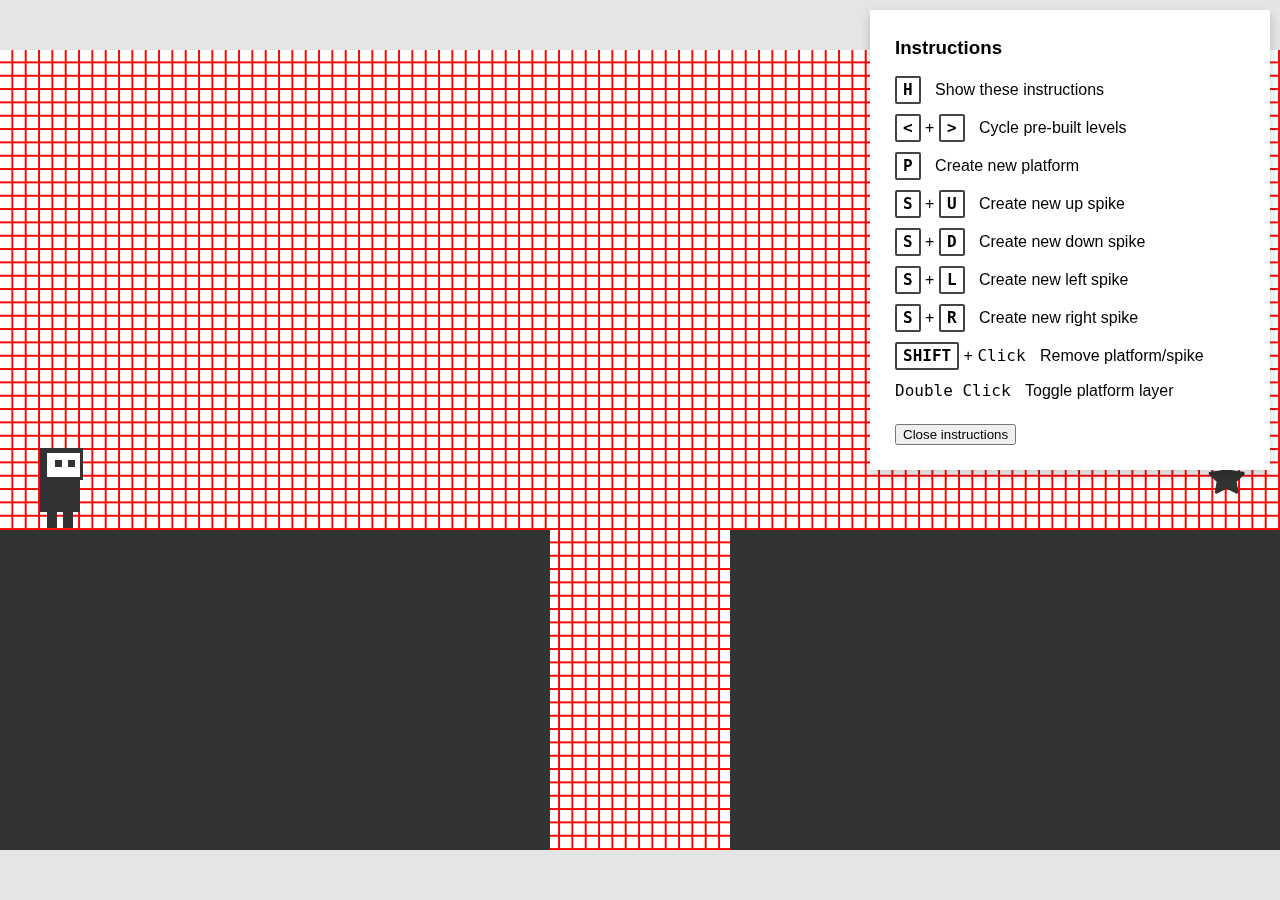
<file: mini-game/editor.html>
<!doctype html>
<head>
  <meta charset="utf-8">
  <link rel="stylesheet" href="styles.css">
  <script src="editor.js" type="module" defer></script>
</head>
<body class="on">
  <svg id="editor" viewBox="0 0 768 480">
    <defs>
      <pattern id="edit-spike-up" width="16" height="10" patternUnits="userSpaceOnUse">
        <polygon points="8 0 16 8 0 8"/>
      </pattern>
      <pattern id="edit-spike-down" width="16" height="10" patternUnits="userSpaceOnUse">
        <polygon points="0 0 16 0 8 8"/>
      </pattern>
      <pattern id="edit-spike-left" width="10" height="16" patternUnits="userSpaceOnUse">
        <polygon points="8 0 8 16 0 8"/>
      </pattern>
      <pattern id="edit-spike-right" width="10" height="16" patternUnits="userSpaceOnUse">
        <polygon points="0 0 8 8 0 16"/>
      </pattern>
      <pattern id="grid" width="8" height="8" patternUnits="userSpaceOnUse">
        <rect width="1" height="7" x="7" fill="red"/>
        <rect width="8" height="1" y="7" fill="red"/>
      </pattern>
    </defs>
    <rect class="grid" x="0" y="0" width="100%" height="100%" fill="url(#grid)"/>
  </svg>

  <div id="dialog">
    <h3>Instructions</h3>
    <ul>
      <li><kbd>H</kbd> <span>Show these instructions</span></li>
      <li><kbd><</kbd> + <kbd>></kbd> <span>Cycle pre-built levels</span></li>
      <li><kbd>P</kbd> <span>Create new platform</span></li>
      <li><kbd>S</kbd> + <kbd>U</kbd> <span>Create new up spike</span></li>
      <li><kbd>S</kbd> + <kbd>D</kbd> <span>Create new down spike</span></li>
      <li><kbd>S</kbd> + <kbd>L</kbd> <span>Create new left spike</span></li>
      <li><kbd>S</kbd> + <kbd>R</kbd> <span>Create new right spike</span></li>
      <li><kbd>SHIFT</kbd> + <code>Click</code> <span>Remove platform/spike</span></li>
      <li><code>Double Click</code> <span>Toggle platform layer</span></li>
    </ul>

    <button type="button" id="close-dialog">Close instructions</button>
  </div>
</body>
</file>
<file: mini-game/styles.css>
:root {
  --accent: #333;
  --secondary: #fff;
}

* {
  box-sizing: border-box;
}

html, body {
  height: 100%;
}

body {
  background: #e5e5e5;
  align-items: center;
  display: flex;
  line-height: 1.4;
  margin: 0;
}

svg {
  max-height: 100vh;
  width: 100%;
  overflow: visible;
  shape-rendering: crispEdges;
  vertical-align: middle;
}



/*  Title  */

.menu .text {
  opacity: 0.1;
}

.menu .selected .text {
  opacity: 1;
}

.menu .stars {
  display: none;
  shape-rendering: auto;
}

.menu .selected .stars {
  display: block;
}


/*  HUD  */

#hud {
  opacity: 0.1;
}


/*  Guy  */

#inner-guy {
  transform-origin: 13px;
}

.left #inner-guy {
  transform: scaleX(-1);
}

.walk #left_foot,
.walk #right_foot {
  animation: walk 0.2s infinite;
}

.walk #right_foot {
  animation-delay: 0.1s;
}

.walk #head {
  animation: walk 0.4s infinite;
  position: relative;
  z-index: 5;
}

.on #guy .accent,
.off #face {
  fill: var(--accent);
}

.on #face,
.off #guy .accent {
  fill: var(--secondary);
}



/*  Death Animation  */

#death rect {
  display: none;
}

.dying #death rect {
  animation: death 0.8s infinite;
  display: initial;
  opacity: 0;
}

@keyframes death {
  0% {
    opacity: 1;
    transform: rotate(45deg);
  }
  50% {
    opacity: 0;
    transform: rotate(0);
  }
}



/*  Goal  */

#inner-goal {
  animation: pulse 2s infinite;
  shape-rendering: auto;
  transform-origin: 12px 12px;
}

.finish #inner-goal {
  animation: none;
}

#inner-goal-finish {
  transition: transform 0.5s;
  transform-origin: 12px 12px;
}

.finish #inner-goal-finish {
  transform: scale(150);
}



/*  Swap Foreground/Background  */

.on > svg {
  background: var(--secondary);
  color: var(--accent);
  fill: var(--accent);
}

.off > svg {
  background: var(--accent);
  color: var(--secondary);
  fill: var(--secondary);
}

.on .dark, .off .light {
  opacity: 0.1;
}



/*  Animations  */

@keyframes walk {
  50% {
    transform: translateY(-2px);
  }
}

@keyframes pulse {
  50% {
    transform: scale(0.7);
  }
}



/*  Misc  */

[hidden] {
  display: none !important;
}



/* Editor */

#dialog {
  background: #fff;
  box-shadow: 0 5px 10px rgba(0, 0, 0, 0.2);
  font-family: 'helvetica neue', helvetica, arial, sans-serif;
  font-size: 16px;
  right: 10px;
  padding: 25px;
  position: fixed;
  top: 10px;
  width: 400px;
}

h3 {
  margin: 0 0 15px;
}

ul {
  list-style: none;
  margin: 0 0 20px;
  padding: 0;
}

li {
  margin-bottom: 10px;
}

kbd {
  border: 2px solid #444;
  border-radius: 2px;
  display: inline-block;
  font-weight: bold;
  line-height: 1;
  padding: 4px 6px;
}

span {
  margin-left: 10px;
}
</file>
